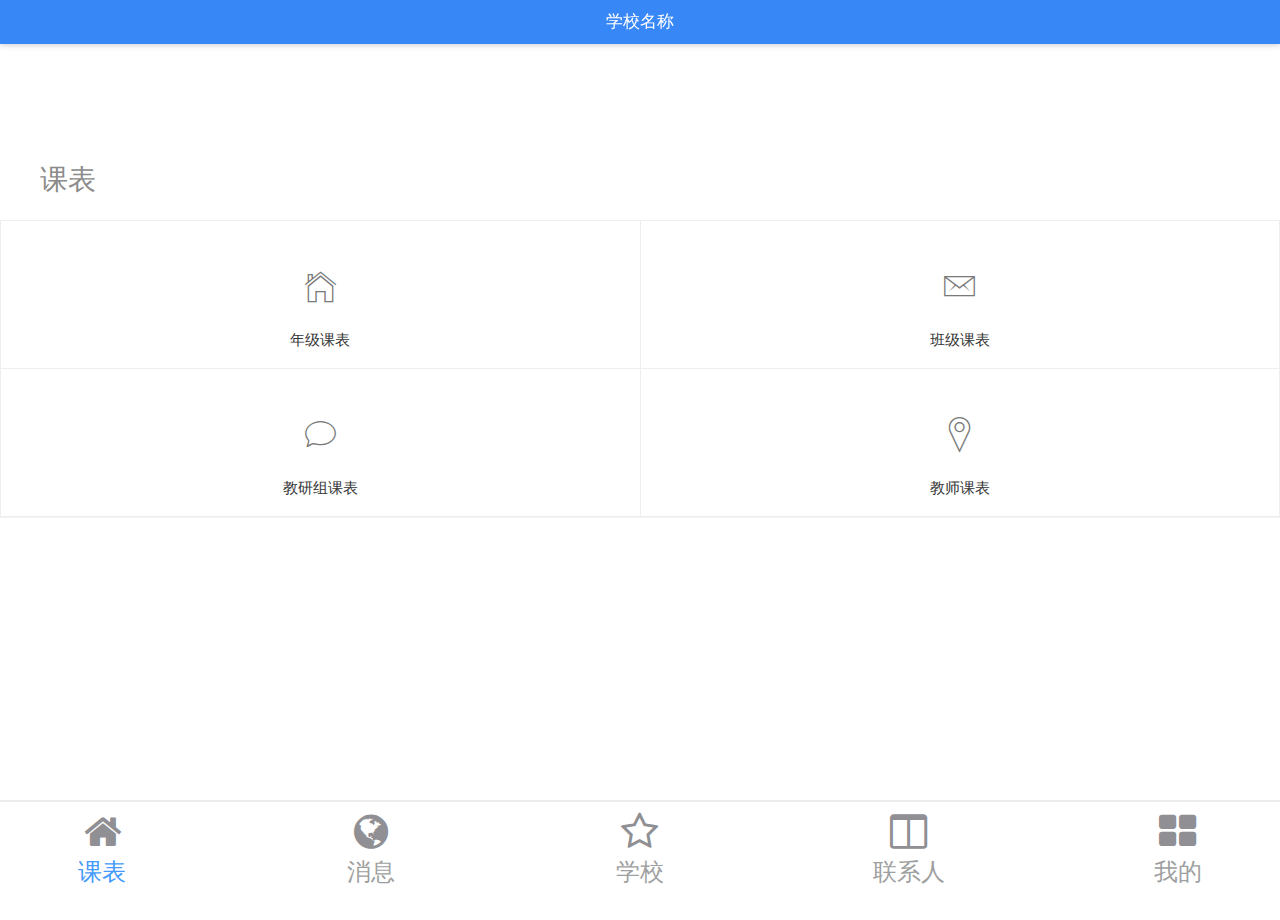
<file: index.html>
<!DOCTYPE html>
<html lang="en">
<head>
    <meta charset="UTF-8">
    <meta http-equiv="Content-Type" content="text/html; charset=utf-8"/>
    <meta content="width=device-width, initial-scale=1.0, maximum-scale=1.0, user-scalable=0" name="viewport"/>
    <meta content="telephone=no" name="format-detection"/>
    <title>课表</title>
    <link href="css/main.css" rel="stylesheet" type="text/css">
    <link href="css/style.css" rel="stylesheet" type="text/css">
    <link href="css/shake.css" rel="stylesheet" type="text/css">
    <link href="css/font-awesome.min.css" rel="stylesheet" type="text/css">
    <link href="css/animate.min.css" rel="stylesheet" type="text/css">
    <script type="text/javascript" src="js/jquery-1.8.3.min.js"></script>
    <script type="text/javascript" src="js/wo.js"></script>
    <link rel="stylesheet" href="mui.min.css">
    <link rel="stylesheet" href="css/custom.css">
    <script type="text/javascript" charset="utf-8">
      	mui.init();
    </script>
</head>
<body>


<div class="screen-full backgroundcolor-white">
    <header class="mui-bar mui-bar-nav">
        <h1 class="mui-title">学校名称</h1>
    </header>

    <div class="centertranslate">
        <div class="pictitle">
        </div>
    </div>
    <div class="centertranslate">
        <div class="pictitle">
        </div>
    </div>
    <!--上面是用于占位的-->

    <div class="center">
        <div class="pictitle">
            <a href="">课表</a>
        </div>
    </div>

    <div class="">
        <ul class="mui-table-view mui-grid-view mui-grid-9">
            <li class="mui-table-view-cell mui-media mui-col-xs-6 mui-col-sm-6"><a href="tableForYear.html">
                <span class="mui-icon mui-icon-home"></span>
                <div class="mui-media-body">年级课表</div>
            </a></li>
            <li class="mui-table-view-cell mui-media mui-col-xs-6 mui-col-sm-6"><a href="tableForYear.html">
                <span class="mui-icon mui-icon-email"></span>
                <div class="mui-media-body">班级课表</div>
            </a></li>
            <li class="mui-table-view-cell mui-media mui-col-xs-6 mui-col-sm-6"><a href="testcontacts.html">
                <span class="mui-icon mui-icon-chatbubble"></span>
                <div class="mui-media-body">教研组课表</div>
            </a></li>
            <li class="mui-table-view-cell mui-media mui-col-xs-6 mui-col-sm-6"><a href="tableForTeacher.html">
                <span class="mui-icon mui-icon-location"></span>
                <div class="mui-media-body">教师课表</div>
            </a></li>
        </ul>
    </div>
</div>


<div class="navside">
    <ul>
        <li class="margin_left     ">
            <a href="school.html" class="navside_hover">
                <p><i class="icon-home"></i></p>
                <span>课表</span>
            </a>
        </li>
        <li class="     ">
            <a href="message.html">
                <p><i class="icon-globe"></i></p>
                <span>消息</span>
            </a>
        </li>
        <li class="    ">
            <a href="school.html">
                <p><i class="icon-star-empty"></i></p>
                <span>学校</span>
            </a>
        </li>
        <li class="     ">
            <a href="testcontacts.html">
            <!--<a href="contacts.html">-->
                <p><i class="icon-columns"></i></p>
                <span>联系人</span>
            </a>
        </li>
        <li class="    ">
            <a href="mine.html">
                <p><i class="  icon-th-large"></i></p>
                <span>我的</span>
            </a>
        </li>
    </ul>
</div>


<script type="text/javascript" src="js/slide_wap.js"></script>
<script type="text/javascript" src="js/common.js"></script>
<script src="mui.min.js"></script>
</body>
</html>
</file>
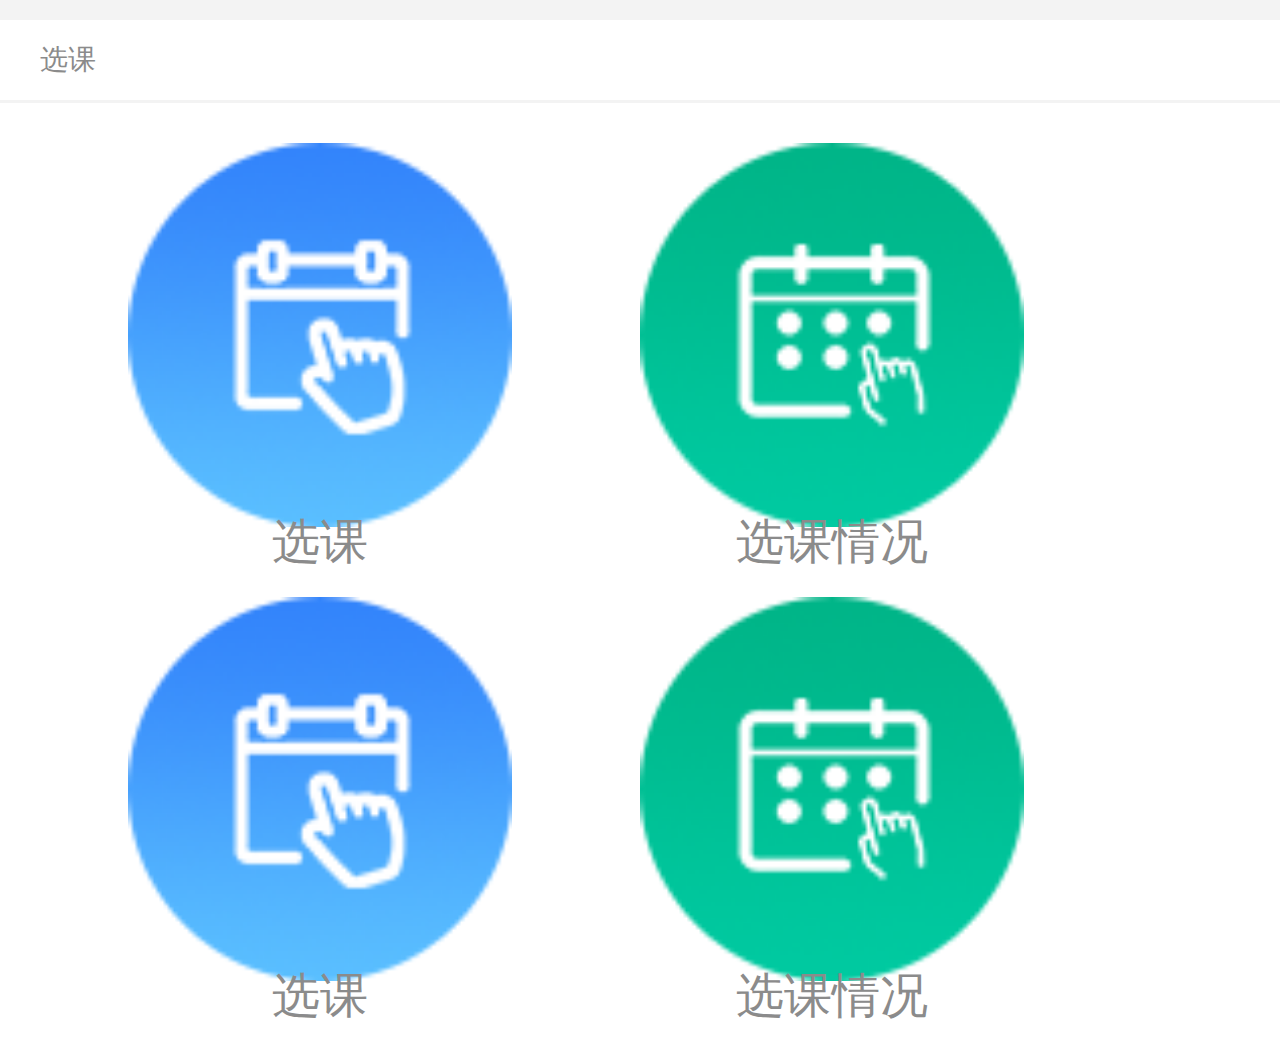
<file: classTable.html>
<!DOCTYPE html>
<html lang="en">
<head>
    <meta charset="UTF-8">
    <title>课表</title>

    <link href="css/main.css" rel="stylesheet" type="text/css">
    <link href="css/style.css" rel="stylesheet" type="text/css">
    <link href="css/shake.css" rel="stylesheet" type="text/css">
    <link href="css/font-awesome.min.css" rel="stylesheet" type="text/css">
    <link href="css/animate.min.css" rel="stylesheet" type="text/css">
    <script type="text/javascript" src="js/jquery-1.8.3.min.js"></script>
    <script type="text/javascript" src="js/wo.js"></script>
</head>
<body>

<!--<div class="container" id="container"></div>-->

<!--<script type="text/html" id="tpl_grid">-->
    <!--<div class="page">-->
        <!--<div class="page__hd">-->
            <!--<h1 class="page__title">Grid</h1>-->
            <!--<p class="page__desc">九宫格</p>-->
        <!--</div>-->
        <!--<div class="weui-grids">-->
            <!--<a href="javascript:;" class="weui-grid">-->
                <!--<div class="weui-grid__icon">-->
                    <!--<img src="./images/icon_tabbar.png" alt="">-->
                <!--</div>-->
                <!--<p class="weui-grid__label">Grid</p>-->
            <!--</a>-->
            <!--<a href="javascript:;" class="weui-grid">-->
                <!--<div class="weui-grid__icon">-->
                    <!--<img src="./images/icon_tabbar.png" alt="">-->
                <!--</div>-->
                <!--<p class="weui-grid__label">Grid</p>-->
            <!--</a>-->
            <!--<a href="javascript:;" class="weui-grid">-->
                <!--<div class="weui-grid__icon">-->
                    <!--<img src="./images/icon_tabbar.png" alt="">-->
                <!--</div>-->
                <!--<p class="weui-grid__label">Grid</p>-->
            <!--</a>-->
            <!--<a href="javascript:;" class="weui-grid">-->
                <!--<div class="weui-grid__icon">-->
                    <!--<img src="./images/icon_tabbar.png" alt="">-->
                <!--</div>-->
                <!--<p class="weui-grid__label">Grid</p>-->
            <!--</a>-->
            <!--<a href="javascript:;" class="weui-grid">-->
                <!--<div class="weui-grid__icon">-->
                    <!--<img src="./images/icon_tabbar.png" alt="">-->
                <!--</div>-->
                <!--<p class="weui-grid__label">Grid</p>-->
            <!--</a>-->
            <!--<a href="javascript:;" class="weui-grid">-->
                <!--<div class="weui-grid__icon">-->
                    <!--<img src="./images/icon_tabbar.png" alt="">-->
                <!--</div>-->
                <!--<p class="weui-grid__label">Grid</p>-->
            <!--</a>-->
            <!--<a href="javascript:;" class="weui-grid">-->
                <!--<div class="weui-grid__icon">-->
                    <!--<img src="./images/icon_tabbar.png" alt="">-->
                <!--</div>-->
                <!--<p class="weui-grid__label">Grid</p>-->
            <!--</a>-->
            <!--<a href="javascript:;" class="weui-grid">-->
                <!--<div class="weui-grid__icon">-->
                    <!--<img src="./images/icon_tabbar.png" alt="">-->
                <!--</div>-->
                <!--<p class="weui-grid__label">Grid</p>-->
            <!--</a>-->
            <!--<a href="javascript:;" class="weui-grid">-->
                <!--<div class="weui-grid__icon">-->
                    <!--<img src="./images/icon_tabbar.png" alt="">-->
                <!--</div>-->
                <!--<p class="weui-grid__label">Grid</p>-->
            <!--</a>-->
        <!--</div>-->
    <!--</div>-->
<!--</script>-->


<div class="center">
    <div class="pictitle">
        <a href="">选课</a>
    </div>
</div>

<div class="navgrid">
    <ul>
        <li>
            <a href="#">
                <p><img src="img/icon_xk.png" class="animated bounceIn"></p>
                <span>选课</span>
            </a>
        </li>
        <li>
            <a href="#">
                <p><img src="img/icon_xkqk.png" class="animated rotateIn"></p>
                <span>选课情况</span>
            </a>
        </li>
    </ul>
    <ul>
        <li>
            <a href="#">
                <p><img src="img/icon_xk.png" class="animated bounceIn"></p>
                <span>选课</span>
            </a>
        </li>
        <li>
            <a href="#">
                <p><img src="img/icon_xkqk.png" class="animated rotateIn"></p>
                <span>选课情况</span>
            </a>
        </li>
    </ul>
</div>


<script src="./zepto.min.js"></script>
<script type="text/javascript" src="https://res.wx.qq.com/open/js/jweixin-1.0.0.js"></script>
<script src="https://res.wx.qq.com/open/libs/weuijs/1.0.0/weui.min.js"></script>
<!--<script src="./example.js"></script>-->


<script type="text/javascript" src="js/slide_wap.js"></script>
<script type="text/javascript" src="js/common.js"></script>
</body>
</html>
</file>
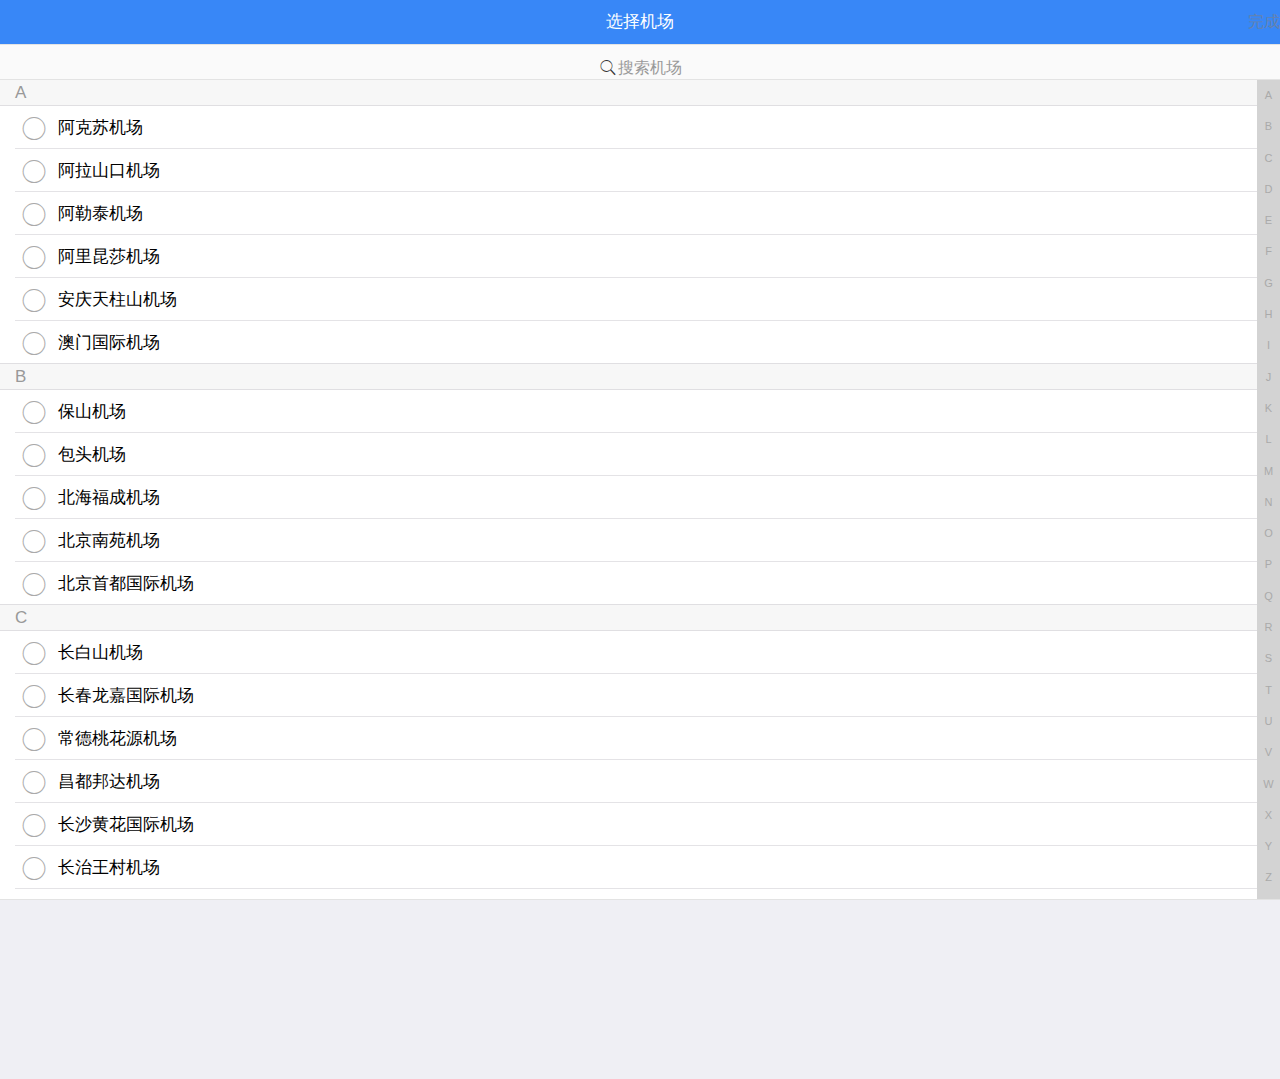
<file: contacts.html>
<!DOCTYPE html>
<html>

	<head>
		<meta charset="utf-8">
		<meta name="viewport" content="width=device-width,initial-scale=1,minimum-scale=1,maximum-scale=1,user-scalable=no" />
		<title></title>
		<link href="mui.min.css" rel="stylesheet" />
		<link href="./css/mui.indexedlist.css" rel="stylesheet" />
		<style>
			html,
			body {
				height: 100%;
				overflow: hidden;
			}
			.mui-bar {
				-webkit-box-shadow: none;
				box-shadow: none;
			}
			#done.mui-disabled{
				color: gray;
			}
		</style>
	</head>

	<body>
		<header class="mui-bar mui-bar-nav">
			<!--<a class="mui-action-back mui-icon mui-icon-left-nav mui-pull-left"></a>-->
			<h1 class="mui-title">选择机场</h1>
			<a id='done' class="mui-btn mui-btn-link mui-pull-right mui-btn-blue mui-disabled">完成</a>
		</header>
		<div class="mui-content">
			<div id='list' class="mui-indexed-list">
				<div class="mui-indexed-list-search mui-input-row mui-search">
					<input type="search" class="mui-input-clear mui-indexed-list-search-input" placeholder="搜索机场">
				</div>
				<div class="mui-indexed-list-bar">
					<a>A</a>
					<a>B</a>
					<a>C</a>
					<a>D</a>
					<a>E</a>
					<a>F</a>
					<a>G</a>
					<a>H</a>
					<a>I</a>
					<a>J</a>
					<a>K</a>
					<a>L</a>
					<a>M</a>
					<a>N</a>
					<a>O</a>
					<a>P</a>
					<a>Q</a>
					<a>R</a>
					<a>S</a>
					<a>T</a>
					<a>U</a>
					<a>V</a>
					<a>W</a>
					<a>X</a>
					<a>Y</a>
					<a>Z</a>
				</div>
				<div class="mui-indexed-list-alert"></div>
				<div class="mui-indexed-list-inner">
					<div class="mui-indexed-list-empty-alert">没有数据</div>
					<ul class="mui-table-view">
						<li data-group="A" class="mui-table-view-divider mui-indexed-list-group">A</li>
						<li data-value="AKU" data-tags="AKeSu" class="mui-table-view-cell mui-indexed-list-item mui-checkbox mui-left">
							<input type="checkbox" />阿克苏机场</li>
						<li data-value="BPL" data-tags="ALaShanKou" class="mui-table-view-cell mui-indexed-list-item mui-checkbox mui-left">
							<input type="checkbox" />阿拉山口机场</li>
						<li data-value="AAT" data-tags="ALeTai" class="mui-table-view-cell mui-indexed-list-item mui-checkbox mui-left">
							<input type="checkbox" />阿勒泰机场</li>
						<li data-value="NGQ" data-tags="ALiKunSha" class="mui-table-view-cell mui-indexed-list-item mui-checkbox mui-left">
							<input type="checkbox" />阿里昆莎机场</li>
						<li data-value="AQG" data-tags="AnQingTianZhuShan" class="mui-table-view-cell mui-indexed-list-item mui-checkbox mui-left">
							<input type="checkbox" />安庆天柱山机场</li>
						<li data-value="MFM" data-tags="AoMenGuoJi" class="mui-table-view-cell mui-indexed-list-item mui-checkbox mui-left">
							<input type="checkbox" />澳门国际机场</li>
						<li data-group="B" class="mui-table-view-divider mui-indexed-list-group">B</li>
						<li data-value="BSD" data-tags="BaoShan" class="mui-table-view-cell mui-indexed-list-item mui-checkbox mui-left">
							<input type="checkbox" />保山机场</li>
						<li data-value="BAV" data-tags="BaoTou" class="mui-table-view-cell mui-indexed-list-item mui-checkbox mui-left">
							<input type="checkbox" />包头机场</li>
						<li data-value="BHY" data-tags="BeiHaiFuCheng" class="mui-table-view-cell mui-indexed-list-item mui-checkbox mui-left">
							<input type="checkbox" />北海福成机场</li>
						<li data-value="NAY" data-tags="BeiJingNanYuan" class="mui-table-view-cell mui-indexed-list-item mui-checkbox mui-left">
							<input type="checkbox" />北京南苑机场</li>
						<li data-value="PEK" data-tags="BeiJingShouDuGuoJi" class="mui-table-view-cell mui-indexed-list-item mui-checkbox mui-left">
							<input type="checkbox" />北京首都国际机场</li>
						<li data-group="C" class="mui-table-view-divider mui-indexed-list-group">C</li>
						<li data-value="NBS" data-tags="ChangBaiShan" class="mui-table-view-cell mui-indexed-list-item mui-checkbox mui-left">
							<input type="checkbox" />长白山机场</li>
						<li data-value="CGQ" data-tags="ChangChunLongJiaGuoJi" class="mui-table-view-cell mui-indexed-list-item mui-checkbox mui-left">
							<input type="checkbox" />长春龙嘉国际机场</li>
						<li data-value="CGD" data-tags="ChangDeTaoHuaYuan" class="mui-table-view-cell mui-indexed-list-item mui-checkbox mui-left">
							<input type="checkbox" />常德桃花源机场</li>
						<li data-value="BPX" data-tags="ChangDuBangDa" class="mui-table-view-cell mui-indexed-list-item mui-checkbox mui-left">
							<input type="checkbox" />昌都邦达机场</li>
						<li data-value="CSX" data-tags="ChangShaHuangHuaGuoJi" class="mui-table-view-cell mui-indexed-list-item mui-checkbox mui-left">
							<input type="checkbox" />长沙黄花国际机场</li>
						<li data-value="CIH" data-tags="ChangZhiWangCun" class="mui-table-view-cell mui-indexed-list-item mui-checkbox mui-left">
							<input type="checkbox" />长治王村机场</li>
						<li data-value="CZX" data-tags="ChangZhouBenNiu" class="mui-table-view-cell mui-indexed-list-item mui-checkbox mui-left">
							<input type="checkbox" />常州奔牛机场</li>
						<li data-value="CTU" data-tags="ChengDuShuangLiuGuoJi" class="mui-table-view-cell mui-indexed-list-item mui-checkbox mui-left">
							<input type="checkbox" />成都双流国际机场</li>
						<li data-value="CIF" data-tags="ChiFeng" class="mui-table-view-cell mui-indexed-list-item mui-checkbox mui-left">
							<input type="checkbox" />赤峰机场</li>
						<li data-group="D" class="mui-table-view-divider mui-indexed-list-group">D</li>
						<li data-value="DLU" data-tags="DaLi" class="mui-table-view-cell mui-indexed-list-item mui-checkbox mui-left">
							<input type="checkbox" />大理机场</li>
						<li data-value="DLC" data-tags="DaLianZhouShuiZiGuoJi" class="mui-table-view-cell mui-indexed-list-item mui-checkbox mui-left">
							<input type="checkbox" />大连周水子国际机场</li>
						<li data-value="DQA" data-tags="DaQingSaErTu" class="mui-table-view-cell mui-indexed-list-item mui-checkbox mui-left">
							<input type="checkbox" />大庆萨尔图机场</li>
						<li data-value="DAT" data-tags="DaTongDongWangZhuang" class="mui-table-view-cell mui-indexed-list-item mui-checkbox mui-left">
							<input type="checkbox" />大同东王庄机场</li>
						<li data-value="DAX" data-tags="DaZhouHeShi" class="mui-table-view-cell mui-indexed-list-item mui-checkbox mui-left">
							<input type="checkbox" />达州河市机场</li>
						<li data-value="DDG" data-tags="DanDongLangTou" class="mui-table-view-cell mui-indexed-list-item mui-checkbox mui-left">
							<input type="checkbox" />丹东浪头机场</li>
						<li data-value="LUM" data-tags="DeHongMangShi" class="mui-table-view-cell mui-indexed-list-item mui-checkbox mui-left">
							<input type="checkbox" />德宏芒市机场</li>
						<li data-value="DIG" data-tags="DiQingXiangGeLiLa" class="mui-table-view-cell mui-indexed-list-item mui-checkbox mui-left">
							<input type="checkbox" />迪庆香格里拉机场</li>
						<li data-value="DOY" data-tags="DongYing" class="mui-table-view-cell mui-indexed-list-item mui-checkbox mui-left">
							<input type="checkbox" />东营机场</li>
						<li data-value="DNH" data-tags="DunHuang" class="mui-table-view-cell mui-indexed-list-item mui-checkbox mui-left">
							<input type="checkbox" />敦煌机场</li>
						<li data-group="E" class="mui-table-view-divider mui-indexed-list-group">E</li>
						<li data-value="DSN" data-tags="EErDuoSi" class="mui-table-view-cell mui-indexed-list-item mui-checkbox mui-left">
							<input type="checkbox" />鄂尔多斯机场</li>
						<li data-value="ENH" data-tags="EnShiXuJiaPing" class="mui-table-view-cell mui-indexed-list-item mui-checkbox mui-left">
							<input type="checkbox" />恩施许家坪机场</li>
						<li data-value="ERL" data-tags="ErLianHaoTeSaiWuSuGuoJi" class="mui-table-view-cell mui-indexed-list-item mui-checkbox mui-left">
							<input type="checkbox" />二连浩特赛乌苏国际机场</li>
						<li data-group="F" class="mui-table-view-divider mui-indexed-list-group">F</li>
						<li data-value="FUG" data-tags="FuYangXiGuan" class="mui-table-view-cell mui-indexed-list-item mui-checkbox mui-left">
							<input type="checkbox" />阜阳西关机场</li>
						<li data-value="FOC" data-tags="FuZhouChangLeGuoJi" class="mui-table-view-cell mui-indexed-list-item mui-checkbox mui-left">
							<input type="checkbox" />福州长乐国际机场</li>
						<li data-group="G" class="mui-table-view-divider mui-indexed-list-group">G</li>
						<li data-value="KOW" data-tags="GanZhouHuangJin" class="mui-table-view-cell mui-indexed-list-item mui-checkbox mui-left">
							<input type="checkbox" />赣州黄金机场</li>
						<li data-value="GOQ" data-tags="GeErMu" class="mui-table-view-cell mui-indexed-list-item mui-checkbox mui-left">
							<input type="checkbox" />格尔木机场</li>
						<li data-value="GYU" data-tags="GuYuanLiuPanShan" class="mui-table-view-cell mui-indexed-list-item mui-checkbox mui-left">
							<input type="checkbox" />固原六盘山机场</li>
						<li data-value="GYS" data-tags="GuangYuanPanLong" class="mui-table-view-cell mui-indexed-list-item mui-checkbox mui-left">
							<input type="checkbox" />广元盘龙机场</li>
						<li data-value="CAN" data-tags="GuangZhouBaiYunGuoJi" class="mui-table-view-cell mui-indexed-list-item mui-checkbox mui-left">
							<input type="checkbox" />广州白云国际机场</li>
						<li data-value="KWL" data-tags="GuiLinLiangJiangGuoJi" class="mui-table-view-cell mui-indexed-list-item mui-checkbox mui-left">
							<input type="checkbox" />桂林两江国际机场</li>
						<li data-value="KWE" data-tags="GuiYangLongDongBaoGuoJi" class="mui-table-view-cell mui-indexed-list-item mui-checkbox mui-left">
							<input type="checkbox" />贵阳龙洞堡国际机场</li>
						<li data-group="H" class="mui-table-view-divider mui-indexed-list-group">H</li>
						<li data-value="HRB" data-tags="HaErBinTaiPingGuoJi" class="mui-table-view-cell mui-indexed-list-item mui-checkbox mui-left">
							<input type="checkbox" />哈尔滨太平国际机场</li>
						<li data-value="HMI" data-tags="HaMi" class="mui-table-view-cell mui-indexed-list-item mui-checkbox mui-left">
							<input type="checkbox" />哈密机场</li>
						<li data-value="HAK" data-tags="HaiKouMeiLanGuoJi" class="mui-table-view-cell mui-indexed-list-item mui-checkbox mui-left">
							<input type="checkbox" />海口美兰国际机场</li>
						<li data-value="HLD" data-tags="HaiLaErDongShanGuoJi" class="mui-table-view-cell mui-indexed-list-item mui-checkbox mui-left">
							<input type="checkbox" />海拉尔东山国际机场</li>
						<li data-value="HDG" data-tags="HanDan" class="mui-table-view-cell mui-indexed-list-item mui-checkbox mui-left">
							<input type="checkbox" />邯郸机场</li>
						<li data-value="HZG" data-tags="HanZhong" class="mui-table-view-cell mui-indexed-list-item mui-checkbox mui-left">
							<input type="checkbox" />汉中机场</li>
						<li data-value="HGH" data-tags="HangZhouXiaoShanGuoJi" class="mui-table-view-cell mui-indexed-list-item mui-checkbox mui-left">
							<input type="checkbox" />杭州萧山国际机场</li>
						<li data-value="HFE" data-tags="HeFeiLuoGangGuoJi" class="mui-table-view-cell mui-indexed-list-item mui-checkbox mui-left">
							<input type="checkbox" />合肥骆岗国际机场</li>
						<li data-value="HTN" data-tags="HeTian" class="mui-table-view-cell mui-indexed-list-item mui-checkbox mui-left">
							<input type="checkbox" />和田机场</li>
						<li data-value="HEK" data-tags="HeiHe" class="mui-table-view-cell mui-indexed-list-item mui-checkbox mui-left">
							<input type="checkbox" />黑河机场</li>
						<li data-value="HET" data-tags="HuHeHaoTeBaiTaGuoJi" class="mui-table-view-cell mui-indexed-list-item mui-checkbox mui-left">
							<input type="checkbox" />呼和浩特白塔国际机场</li>
						<li data-value="HIA" data-tags="HuaiAnLianShui" class="mui-table-view-cell mui-indexed-list-item mui-checkbox mui-left">
							<input type="checkbox" />淮安涟水机场</li>
						<li data-value="TXN" data-tags="HuangShanTunXiGuoJi" class="mui-table-view-cell mui-indexed-list-item mui-checkbox mui-left">
							<input type="checkbox" />黄山屯溪国际机场</li>
						<li data-group="J" class="mui-table-view-divider mui-indexed-list-group">J</li>
						<li data-value="TNA" data-tags="JiNanYaoQiangGuoJi" class="mui-table-view-cell mui-indexed-list-item mui-checkbox mui-left">
							<input type="checkbox" />济南遥墙国际机场</li>
						<li data-value="JNG" data-tags="JiNingQuFu" class="mui-table-view-cell mui-indexed-list-item mui-checkbox mui-left">
							<input type="checkbox" />济宁曲阜机场</li>
						<li data-value="JXA" data-tags="JiXiXingKaiHu" class="mui-table-view-cell mui-indexed-list-item mui-checkbox mui-left">
							<input type="checkbox" />鸡西兴凯湖机场</li>
						<li data-value="JMU" data-tags="JiaMuSiDongJiao" class="mui-table-view-cell mui-indexed-list-item mui-checkbox mui-left">
							<input type="checkbox" />佳木斯东郊机场</li>
						<li data-value="JGN" data-tags="JiaYuGuan" class="mui-table-view-cell mui-indexed-list-item mui-checkbox mui-left">
							<input type="checkbox" />嘉峪关机场</li>
						<li data-value="JNZ" data-tags="JinZhouXiaoLingZi" class="mui-table-view-cell mui-indexed-list-item mui-checkbox mui-left">
							<input type="checkbox" />锦州小岭子机场</li>
						<li data-value="JDZ" data-tags="JingDeZhen" class="mui-table-view-cell mui-indexed-list-item mui-checkbox mui-left">
							<input type="checkbox" />景德镇机场</li>
						<li data-value="JGS" data-tags="JingGangShan" class="mui-table-view-cell mui-indexed-list-item mui-checkbox mui-left">
							<input type="checkbox" />井冈山机场</li>
						<li data-value="JIU" data-tags="JiuJiangLuShan" class="mui-table-view-cell mui-indexed-list-item mui-checkbox mui-left">
							<input type="checkbox" />九江庐山机场</li>
						<li data-value="JZH" data-tags="JiuZhaiHuangLong" class="mui-table-view-cell mui-indexed-list-item mui-checkbox mui-left">
							<input type="checkbox" />九寨黄龙机场</li>
						<li data-group="K" class="mui-table-view-divider mui-indexed-list-group">K</li>
						<li data-value="KHG" data-tags="KaShi" class="mui-table-view-cell mui-indexed-list-item mui-checkbox mui-left">
							<input type="checkbox" />喀什机场</li>
						<li data-value="KRY" data-tags="KeLaMaYi" class="mui-table-view-cell mui-indexed-list-item mui-checkbox mui-left">
							<input type="checkbox" />克拉玛依机场</li>
						<li data-value="KCA" data-tags="KuCheGuiZi" class="mui-table-view-cell mui-indexed-list-item mui-checkbox mui-left">
							<input type="checkbox" />库车龟兹机场</li>
						<li data-value="KRL" data-tags="KuErLe" class="mui-table-view-cell mui-indexed-list-item mui-checkbox mui-left">
							<input type="checkbox" />库尔勒机场</li>
						<li data-value="KMG" data-tags="KunMingWuJiaBaGuoJi" class="mui-table-view-cell mui-indexed-list-item mui-checkbox mui-left">
							<input type="checkbox" />昆明巫家坝国际机场</li>
						<li data-group="L" class="mui-table-view-divider mui-indexed-list-group">L</li>
						<li data-value="LXA" data-tags="LaSaGongGa" class="mui-table-view-cell mui-indexed-list-item mui-checkbox mui-left">
							<input type="checkbox" />拉萨贡嘎机场</li>
						<li data-value="LHW" data-tags="LanZhouZhongChuan" class="mui-table-view-cell mui-indexed-list-item mui-checkbox mui-left">
							<input type="checkbox" />兰州中川机场</li>
						<li data-value="LJG" data-tags="LiJiangSanYi" class="mui-table-view-cell mui-indexed-list-item mui-checkbox mui-left">
							<input type="checkbox" />丽江三义机场</li>
						<li data-value="HZH" data-tags="LiPing" class="mui-table-view-cell mui-indexed-list-item mui-checkbox mui-left">
							<input type="checkbox" />黎平机场</li>
						<li data-value="LYG" data-tags="LianYunGangBaiTaBu" class="mui-table-view-cell mui-indexed-list-item mui-checkbox mui-left">
							<input type="checkbox" />连云港白塔埠机场</li>
						<li data-value="LNJ" data-tags="LinCang" class="mui-table-view-cell mui-indexed-list-item mui-checkbox mui-left">
							<input type="checkbox" />临沧机场</li>
						<li data-value="LYI" data-tags="LinYi" class="mui-table-view-cell mui-indexed-list-item mui-checkbox mui-left">
							<input type="checkbox" />临沂机场</li>
						<li data-value="LZY" data-tags="LinZhiMiLin" class="mui-table-view-cell mui-indexed-list-item mui-checkbox mui-left">
							<input type="checkbox" />林芝米林机场</li>
						<li data-value="LZH" data-tags="LiuZhouBaiLian" class="mui-table-view-cell mui-indexed-list-item mui-checkbox mui-left">
							<input type="checkbox" />柳州白莲机场</li>
						<li data-value="LCX" data-tags="LongYanGuanZhiShan" class="mui-table-view-cell mui-indexed-list-item mui-checkbox mui-left">
							<input type="checkbox" />龙岩冠豸山机场</li>
						<li data-value="LZO" data-tags="LuZhouLanTian" class="mui-table-view-cell mui-indexed-list-item mui-checkbox mui-left">
							<input type="checkbox" />泸州蓝田机场</li>
						<li data-value="LYA" data-tags="LuoYangBeiJiao" class="mui-table-view-cell mui-indexed-list-item mui-checkbox mui-left">
							<input type="checkbox" />洛阳北郊机场</li>
						<li data-group="M" class="mui-table-view-divider mui-indexed-list-group">M</li>
						<li data-value="NZH" data-tags="ManZhouLiXiJiao" class="mui-table-view-cell mui-indexed-list-item mui-checkbox mui-left">
							<input type="checkbox" />满洲里西郊机场</li>
						<li data-value="MIG" data-tags="MianYangNanJiao" class="mui-table-view-cell mui-indexed-list-item mui-checkbox mui-left">
							<input type="checkbox" />绵阳南郊机场</li>
						<li data-value="OHE" data-tags="MoHeGuLian" class="mui-table-view-cell mui-indexed-list-item mui-checkbox mui-left">
							<input type="checkbox" />漠河古莲机场</li>
						<li data-value="MDG" data-tags="MuDanJiangHaiLang" class="mui-table-view-cell mui-indexed-list-item mui-checkbox mui-left">
							<input type="checkbox" />牡丹江海浪机场</li>
						<li data-group="N" class="mui-table-view-divider mui-indexed-list-group">N</li>
						<li data-value="KHN" data-tags="NanChangChangBeiGuoJi" class="mui-table-view-cell mui-indexed-list-item mui-checkbox mui-left">
							<input type="checkbox" />南昌昌北国际机场</li>
						<li data-value="NAO" data-tags="NanChongGaoPing" class="mui-table-view-cell mui-indexed-list-item mui-checkbox mui-left">
							<input type="checkbox" />南充高坪机场</li>
						<li data-value="NKG" data-tags="NanJingLuKouGuoJi" class="mui-table-view-cell mui-indexed-list-item mui-checkbox mui-left">
							<input type="checkbox" />南京禄口国际机场</li>
						<li data-value="NNG" data-tags="NanNingWuXu" class="mui-table-view-cell mui-indexed-list-item mui-checkbox mui-left">
							<input type="checkbox" />南宁吴圩机场</li>
						<li data-value="NTG" data-tags="NanTongXingDong" class="mui-table-view-cell mui-indexed-list-item mui-checkbox mui-left">
							<input type="checkbox" />南通兴东机场</li>
						<li data-value="NNY" data-tags="NanYangJiangYing" class="mui-table-view-cell mui-indexed-list-item mui-checkbox mui-left">
							<input type="checkbox" />南阳姜营机场</li>
						<li data-value="NGB" data-tags="NingBoLiSheGuoJi" class="mui-table-view-cell mui-indexed-list-item mui-checkbox mui-left">
							<input type="checkbox" />宁波栎社国际机场</li>
						<li data-group="P" class="mui-table-view-divider mui-indexed-list-group">P</li>
						<li data-value="SYM" data-tags="PuErSiMao" class="mui-table-view-cell mui-indexed-list-item mui-checkbox mui-left">
							<input type="checkbox" />普洱思茅机场</li>
						<li data-group="Q" class="mui-table-view-divider mui-indexed-list-group">Q</li>
						<li data-value="NDG" data-tags="QiQiHaErSanJiaZi" class="mui-table-view-cell mui-indexed-list-item mui-checkbox mui-left">
							<input type="checkbox" />齐齐哈尔三家子机场</li>
						<li data-value="SHP" data-tags="QinHuangDaoShanHaiGuan" class="mui-table-view-cell mui-indexed-list-item mui-checkbox mui-left">
							<input type="checkbox" />秦皇岛山海关机场</li>
						<li data-value="TAO" data-tags="QingDaoLiuTingGuoJi" class="mui-table-view-cell mui-indexed-list-item mui-checkbox mui-left">
							<input type="checkbox" />青岛流亭国际机场</li>
						<li data-value="JUZ" data-tags="QuZhou" class="mui-table-view-cell mui-indexed-list-item mui-checkbox mui-left">
							<input type="checkbox" />衢州机场</li>
						<li data-value="JJN" data-tags="QuanZhouJinJiang" class="mui-table-view-cell mui-indexed-list-item mui-checkbox mui-left">
							<input type="checkbox" />泉州晋江机场</li>
						<li data-group="R" class="mui-table-view-divider mui-indexed-list-group">R</li>
						<li data-value="RKZ" data-tags="RiKaZeHePing" class="mui-table-view-cell mui-indexed-list-item mui-checkbox mui-left">
							<input type="checkbox" />日喀则和平机场</li>
						<li data-group="S" class="mui-table-view-divider mui-indexed-list-group">S</li>
						<li data-value="SYX" data-tags="SanYaFengHuangGuoJi" class="mui-table-view-cell mui-indexed-list-item mui-checkbox mui-left">
							<input type="checkbox" />三亚凤凰国际机场</li>
						<li data-value="SWA" data-tags="ShanTouWaiSha" class="mui-table-view-cell mui-indexed-list-item mui-checkbox mui-left">
							<input type="checkbox" />汕头外砂机场</li>
						<li data-value="SHA" data-tags="ShangHaiHongQiaoGuoJi" class="mui-table-view-cell mui-indexed-list-item mui-checkbox mui-left">
							<input type="checkbox" />上海虹桥国际机场</li>
						<li data-value="PVG" data-tags="ShangHaiPuDongGuoJi" class="mui-table-view-cell mui-indexed-list-item mui-checkbox mui-left">
							<input type="checkbox" />上海浦东国际机场</li>
						<li data-value="SZX" data-tags="ShenChouBaoAnGuoJi" class="mui-table-view-cell mui-indexed-list-item mui-checkbox mui-left">
							<input type="checkbox" />深圳宝安国际机场</li>
						<li data-value="SHE" data-tags="ShenYangTaoXianGuoJi" class="mui-table-view-cell mui-indexed-list-item mui-checkbox mui-left">
							<input type="checkbox" />沈阳桃仙国际机场</li>
						<li data-value="SJW" data-tags="ShiJiaZhuangZhengDingGuoJi" class="mui-table-view-cell mui-indexed-list-item mui-checkbox mui-left">
							<input type="checkbox" />石家庄正定国际机场</li>
						<li data-value="WUX" data-tags="SuNanShuoFangGuoJi" class="mui-table-view-cell mui-indexed-list-item mui-checkbox mui-left">
							<input type="checkbox" />苏南硕放国际机场</li>
						<li data-group="T" class="mui-table-view-divider mui-indexed-list-group">T</li>
						<li data-value="TCG" data-tags="TaCheng" class="mui-table-view-cell mui-indexed-list-item mui-checkbox mui-left">
							<input type="checkbox" />塔城机场</li>
						<li data-value="TYN" data-tags="TaiYuanWuSuGuoJi" class="mui-table-view-cell mui-indexed-list-item mui-checkbox mui-left">
							<input type="checkbox" />太原武宿国际机场</li>
						<li data-value="HYN" data-tags="TaiZhouLuQiao-HuangYanJiChang" class="mui-table-view-cell mui-indexed-list-item mui-checkbox mui-left">
							<input type="checkbox" />台州路桥机场 (黄岩机场)</li>
						<li data-value="TVS" data-tags="TangShanSanNvHe" class="mui-table-view-cell mui-indexed-list-item mui-checkbox mui-left">
							<input type="checkbox" />唐山三女河机场</li>
						<li data-value="TCZ" data-tags="TengChongTuoFeng" class="mui-table-view-cell mui-indexed-list-item mui-checkbox mui-left">
							<input type="checkbox" />腾冲驼峰机场</li>
						<li data-value="TSN" data-tags="TianJinBinHaiGuoJi" class="mui-table-view-cell mui-indexed-list-item mui-checkbox mui-left">
							<input type="checkbox" />天津滨海国际机场</li>
						<li data-value="TGO" data-tags="TongLiao" class="mui-table-view-cell mui-indexed-list-item mui-checkbox mui-left">
							<input type="checkbox" />通辽机场</li>
						<li data-value="TEN" data-tags="TongRenFengHuang" class="mui-table-view-cell mui-indexed-list-item mui-checkbox mui-left">
							<input type="checkbox" />铜仁凤凰机场</li>
						<li data-group="W" class="mui-table-view-divider mui-indexed-list-group">W</li>
						<li data-value="WXN" data-tags="WanZhouWuQiao" class="mui-table-view-cell mui-indexed-list-item mui-checkbox mui-left">
							<input type="checkbox" />万州五桥机场</li>
						<li data-value="WEF" data-tags="WeiFang" class="mui-table-view-cell mui-indexed-list-item mui-checkbox mui-left">
							<input type="checkbox" />潍坊机场</li>
						<li data-value="WEH" data-tags="WeiHaiDaShuiBo" class="mui-table-view-cell mui-indexed-list-item mui-checkbox mui-left">
							<input type="checkbox" />威海大水泊机场</li>
						<li data-value="WNH" data-tags="WenShanPuZheHei" class="mui-table-view-cell mui-indexed-list-item mui-checkbox mui-left">
							<input type="checkbox" />文山普者黑机场</li>
						<li data-value="WNZ" data-tags="WenZhouYongQiangGuoJi" class="mui-table-view-cell mui-indexed-list-item mui-checkbox mui-left">
							<input type="checkbox" />温州永强国际机场</li>
						<li data-value="WUA" data-tags="WuHai" class="mui-table-view-cell mui-indexed-list-item mui-checkbox mui-left">
							<input type="checkbox" />乌海机场</li>
						<li data-value="WUH" data-tags="WuHanTianHeGuoJi" class="mui-table-view-cell mui-indexed-list-item mui-checkbox mui-left">
							<input type="checkbox" />武汉天河国际机场</li>
						<li data-value="HLH" data-tags="WuLanHaoTe" class="mui-table-view-cell mui-indexed-list-item mui-checkbox mui-left">
							<input type="checkbox" />乌兰浩特机场</li>
						<li data-value="URC" data-tags="WuLuMuQiDiWoBaoGuoJi" class="mui-table-view-cell mui-indexed-list-item mui-checkbox mui-left">
							<input type="checkbox" />乌鲁木齐地窝堡国际机场</li>
						<li data-value="WUS" data-tags="WuYiShan" class="mui-table-view-cell mui-indexed-list-item mui-checkbox mui-left">
							<input type="checkbox" />武夷山机场</li>
						<li data-value="WUZ" data-tags="WuZhouChangZhouDao" class="mui-table-view-cell mui-indexed-list-item mui-checkbox mui-left">
							<input type="checkbox" />梧州长洲岛机场</li>
						<li data-group="X" class="mui-table-view-divider mui-indexed-list-group">X</li>
						<li data-value="XIY" data-tags="XiAnXianYangGuoJi" class="mui-table-view-cell mui-indexed-list-item mui-checkbox mui-left">
							<input type="checkbox" />西安咸阳国际机场</li>
						<li data-value="XIC" data-tags="XiChangQingShan" class="mui-table-view-cell mui-indexed-list-item mui-checkbox mui-left">
							<input type="checkbox" />西昌青山机场</li>
						<li data-value="XIL" data-tags="XiLinHaoTe" class="mui-table-view-cell mui-indexed-list-item mui-checkbox mui-left">
							<input type="checkbox" />锡林浩特机场</li>
						<li data-value="XNN" data-tags="XiNingCaoJiaBao" class="mui-table-view-cell mui-indexed-list-item mui-checkbox mui-left">
							<input type="checkbox" />西宁曹家堡机场</li>
						<li data-value="JHG" data-tags="XiShuangBanNaGaSa" class="mui-table-view-cell mui-indexed-list-item mui-checkbox mui-left">
							<input type="checkbox" />西双版纳嘎洒机场</li>
						<li data-value="XMN" data-tags="XiaMenGaoQiGuoJi" class="mui-table-view-cell mui-indexed-list-item mui-checkbox mui-left">
							<input type="checkbox" />厦门高崎国际机场</li>
						<li data-value="HKG" data-tags="XiangGangGuoJi" class="mui-table-view-cell mui-indexed-list-item mui-checkbox mui-left">
							<input type="checkbox" />香港国际机场</li>
						<li data-value="XFN" data-tags="XiangYangLiuJi" class="mui-table-view-cell mui-indexed-list-item mui-checkbox mui-left">
							<input type="checkbox" />襄阳刘集机场</li>
						<li data-value="ACX" data-tags="XingYi" class="mui-table-view-cell mui-indexed-list-item mui-checkbox mui-left">
							<input type="checkbox" />兴义机场</li>
						<li data-value="XUZ" data-tags="XuZhouGuanYin" class="mui-table-view-cell mui-indexed-list-item mui-checkbox mui-left">
							<input type="checkbox" />徐州观音机场</li>
						<li data-group="Y" class="mui-table-view-divider mui-indexed-list-group">Y</li>
						<li data-value="ENY" data-tags="YanAnErShiLiBao" class="mui-table-view-cell mui-indexed-list-item mui-checkbox mui-left">
							<input type="checkbox" />延安二十里堡机场</li>
						<li data-value="YNZ" data-tags="YanCheng" class="mui-table-view-cell mui-indexed-list-item mui-checkbox mui-left">
							<input type="checkbox" />盐城机场</li>
						<li data-value="YNJ" data-tags="YanJiChaoYangChuan" class="mui-table-view-cell mui-indexed-list-item mui-checkbox mui-left">
							<input type="checkbox" />延吉朝阳川机场</li>
						<li data-value="YNT" data-tags="YanTaiLaiShanGuoJi" class="mui-table-view-cell mui-indexed-list-item mui-checkbox mui-left">
							<input type="checkbox" />烟台莱山国际机场</li>
						<li data-value="YBP" data-tags="YiBinCaiBa" class="mui-table-view-cell mui-indexed-list-item mui-checkbox mui-left">
							<input type="checkbox" />宜宾菜坝机场</li>
						<li data-value="YIH" data-tags="YiChangSanXia" class="mui-table-view-cell mui-indexed-list-item mui-checkbox mui-left">
							<input type="checkbox" />宜昌三峡机场</li>
						<li data-value="LDS" data-tags="YiChunLinDu" class="mui-table-view-cell mui-indexed-list-item mui-checkbox mui-left">
							<input type="checkbox" />伊春林都机场</li>
						<li data-value="YIN" data-tags="YiNing" class="mui-table-view-cell mui-indexed-list-item mui-checkbox mui-left">
							<input type="checkbox" />伊宁机场</li>
						<li data-value="YIW" data-tags="YiWu" class="mui-table-view-cell mui-indexed-list-item mui-checkbox mui-left">
							<input type="checkbox" />义乌机场</li>
						<li data-value="INC" data-tags="YinChuanHeDong" class="mui-table-view-cell mui-indexed-list-item mui-checkbox mui-left">
							<input type="checkbox" />银川河东机场</li>
						<li data-value="LLF" data-tags="YongZhouLingLing" class="mui-table-view-cell mui-indexed-list-item mui-checkbox mui-left">
							<input type="checkbox" />永州零陵机场</li>
						<li data-value="UYN" data-tags="YuLinYuYang" class="mui-table-view-cell mui-indexed-list-item mui-checkbox mui-left">
							<input type="checkbox" />榆林榆阳机场</li>
						<li data-value="YUS" data-tags="YuShuBaTang" class="mui-table-view-cell mui-indexed-list-item mui-checkbox mui-left">
							<input type="checkbox" />玉树巴塘机场</li>
						<li data-value="YCU" data-tags="YunChengZhangXiao" class="mui-table-view-cell mui-indexed-list-item mui-checkbox mui-left">
							<input type="checkbox" />运城张孝机场</li>
						<li data-group="Z" class="mui-table-view-divider mui-indexed-list-group">Z</li>
						<li data-value="ZHA" data-tags="ZhanJiang" class="mui-table-view-cell mui-indexed-list-item mui-checkbox mui-left">
							<input type="checkbox" />湛江机场</li>
						<li data-value="ZAT" data-tags="ZhaoTong" class="mui-table-view-cell mui-indexed-list-item mui-checkbox mui-left">
							<input type="checkbox" />昭通机场</li>
						<li data-value="CGO" data-tags="ZhengZhouXinZhengGuoJi" class="mui-table-view-cell mui-indexed-list-item mui-checkbox mui-left">
							<input type="checkbox" />郑州新郑国际机场</li>
						<li data-value="HJJ" data-tags="ZhiJiang" class="mui-table-view-cell mui-indexed-list-item mui-checkbox mui-left">
							<input type="checkbox" />芷江机场</li>
						<li data-value="CKG" data-tags="ZhongQingJiangBeiGuoJi" class="mui-table-view-cell mui-indexed-list-item mui-checkbox mui-left">
							<input type="checkbox" />重庆江北国际机场</li>
						<li data-value="ZHY" data-tags="ZhongWeiXiangShan" class="mui-table-view-cell mui-indexed-list-item mui-checkbox mui-left">
							<input type="checkbox" />中卫香山机场</li>
						<li data-value="HSN" data-tags="ZhouShanZhuJiaJian" class="mui-table-view-cell mui-indexed-list-item mui-checkbox mui-left">
							<input type="checkbox" />舟山朱家尖机场</li>
						<li data-value="ZUH" data-tags="ZhuHaiSanZao" class="mui-table-view-cell mui-indexed-list-item mui-checkbox mui-left">
							<input type="checkbox" />珠海三灶机场</li>
					</ul>
				</div>

			</div>
		</div>
		<div class="navside">
			<ul>
				<li class="margin_left    ">
					<a href="index.html" >
						<p><i class="icon-home"></i></p>
						<span>课表</span>
					</a>
				</li>
				<li class="   ">
					<a href="message.html" >
						<p><i class="icon-globe" ></i></p>
						<span>消息</span>
					</a>
				</li>
				<li class="   ">
					<a href="school.html">
						<p><i class="icon-star-empty"></i></p>
						<span>学校</span>
					</a>
				</li>
				<li class="   ">
					<a href="contacts.html" class="navside_hover">
						<p><i class="icon-columns"></i></p>
						<span>联系人</span>
					</a>
				</li>
				<li class="   ">
					<a href="mine.html">
						<p><i class="  icon-th-large"></i></p>
						<span>我的</span>
					</a>
				</li>
			</ul>
		</div>

		<script src="mui.min.js"></script>
		<script src="./js/mui.indexedlist.js"></script>
		<script type="text/javascript" charset="utf-8">
			mui.init();
			mui.ready(function() {
				var header = document.querySelector('header.mui-bar');
				var list = document.getElementById('list');
				var done = document.getElementById('done');
				//calc hieght
				list.style.height = (document.body.offsetHeight - header.offsetHeight) + 'px';
				//create
				window.indexedList = new mui.IndexedList(list);
				//done event
				done.addEventListener('tap', function() {
					var checkboxArray = [].slice.call(list.querySelectorAll('input[type="checkbox"]'));
					var checkedValues = [];
					checkboxArray.forEach(function(box) {
						if (box.checked) {
							checkedValues.push(box.parentNode.innerText);
						}
					});
					if (checkedValues.length > 0) {
						mui.alert('你选择了: ' + checkedValues);
					} else {
						mui.alert('你没选择任何机场');
					}
				}, false);
				mui('.mui-indexed-list-inner').on('change', 'input', function() {
					var count = list.querySelectorAll('input[type="checkbox"]:checked').length;
					var value = count ? "完成(" + count + ")" : "完成";
					done.innerHTML = value;
					if (count) {
						if (done.classList.contains("mui-disabled")) {
							done.classList.remove("mui-disabled");
						}
					} else {
						if (!done.classList.contains("mui-disabled")) {
							done.classList.add("mui-disabled");
						}
					}
				});
			});
		</script>
	</body>

</html>
</file>
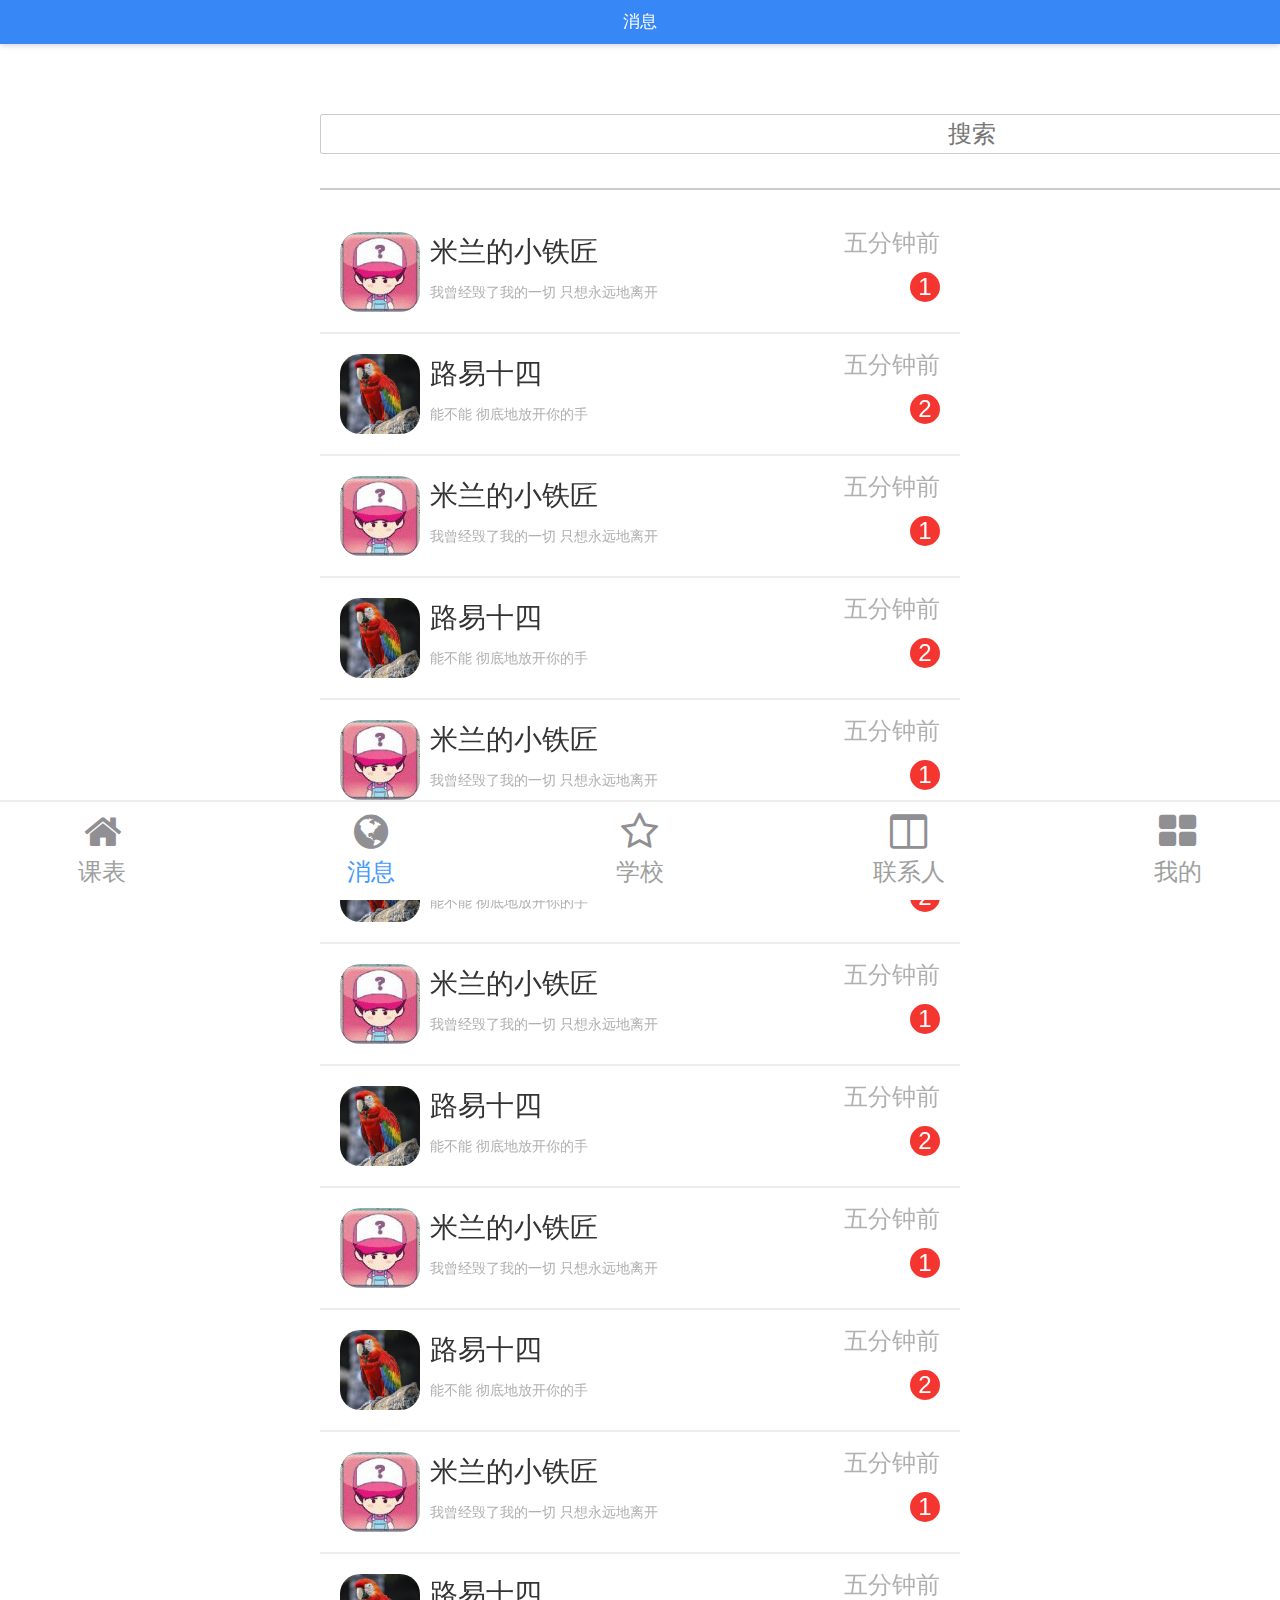
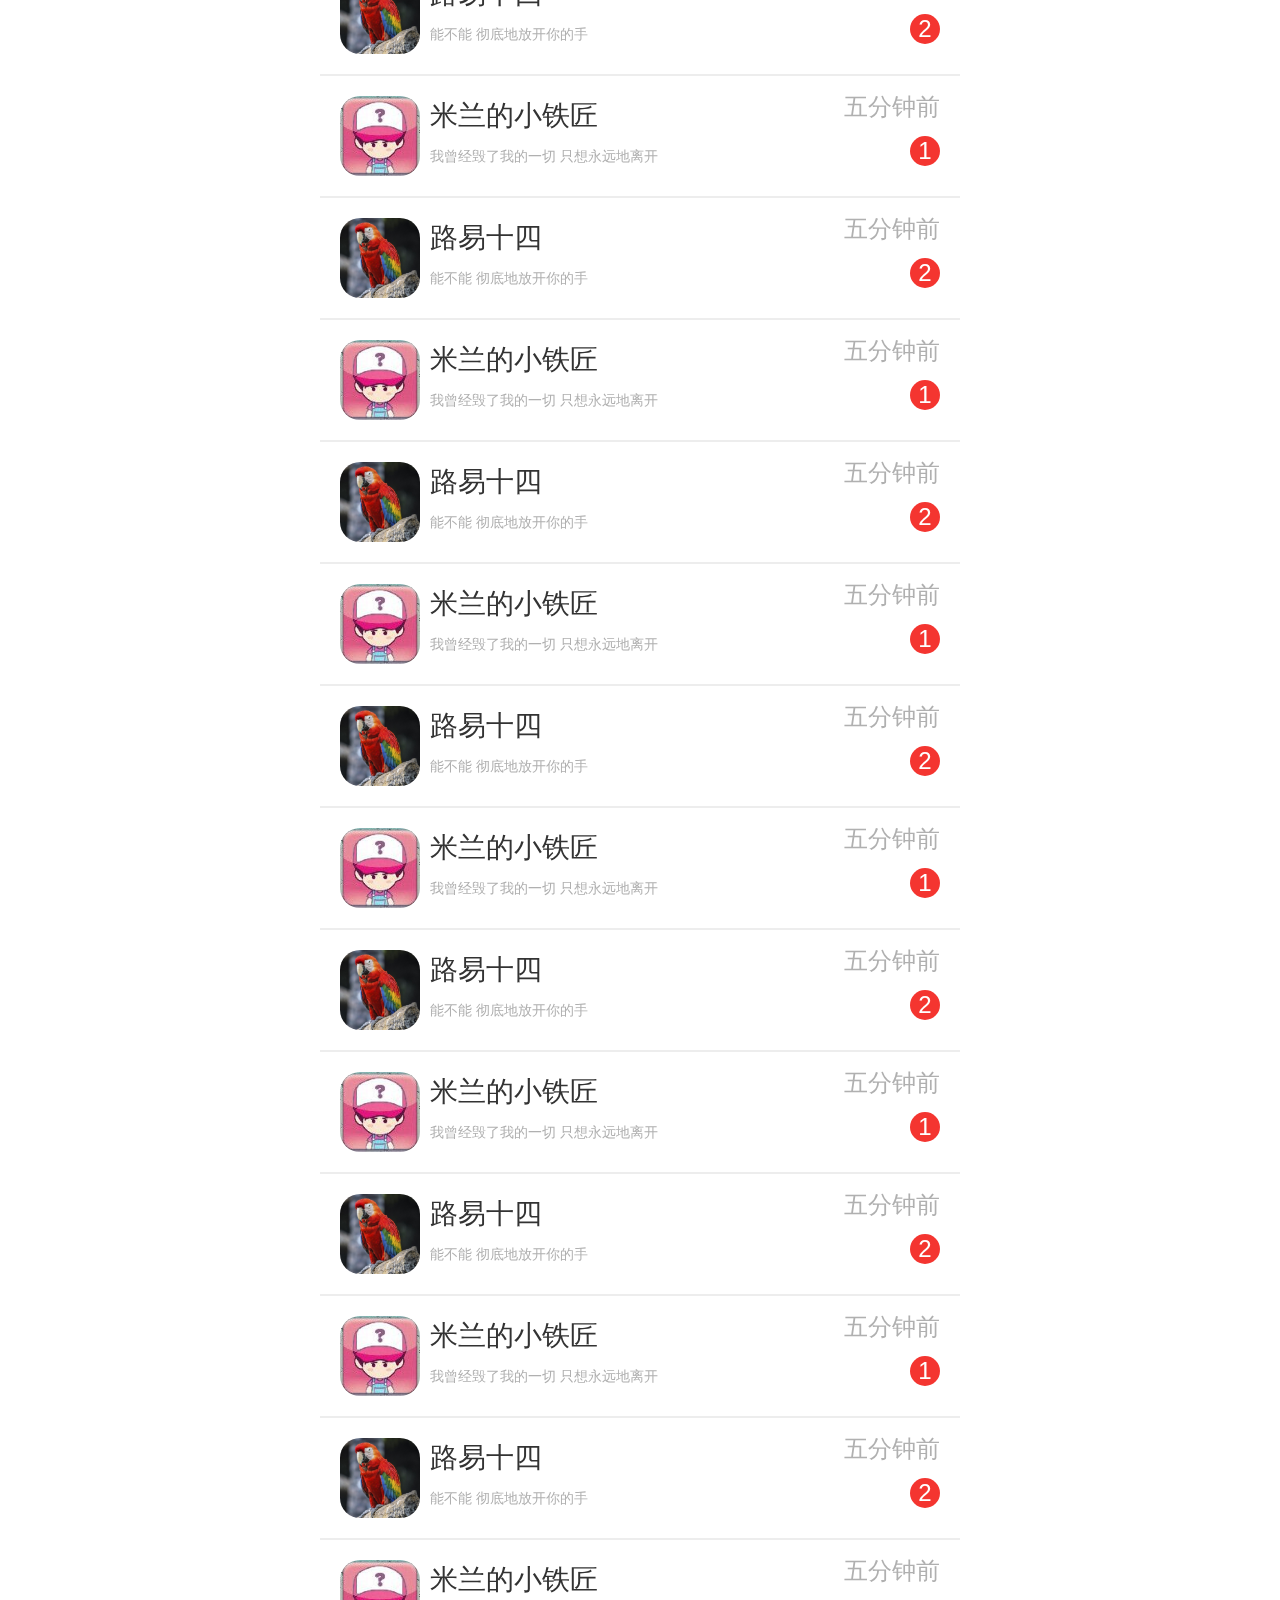
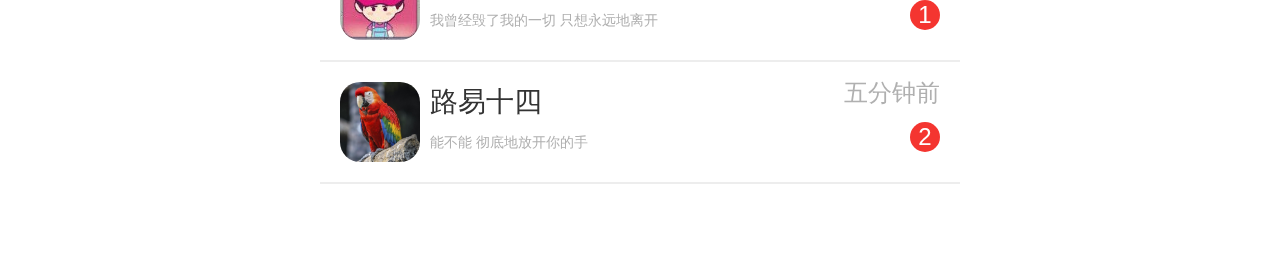
<file: message.html>
<!DOCTYPE html>
<html lang="en">
<head>
    <meta charset="UTF-8">
    <meta http-equiv="Content-Type" content="text/html; charset=utf-8" />
    <meta content="width=device-width, initial-scale=1.0, maximum-scale=1.0, user-scalable=0" name="viewport" />
    <meta content="telephone=no" name="format-detection" />
    <title>消息</title>
    <link href="css/main.css" rel="stylesheet" type="text/css">
    <link href="css/style.css" rel="stylesheet" type="text/css">
    <link href="css/shake.css" rel="stylesheet" type="text/css">
    <link href="css/font-awesome.min.css" rel="stylesheet" type="text/css">
    <link href="css/animate.min.css" rel="stylesheet" type="text/css">
    <link href="css/idangerous.swiper.css" rel="stylesheet" type="text/css">
    <script type="text/javascript" src="js/jquery-1.8.3.min.js"></script>
    <script type="text/javascript" src="js/wo.js"></script>

    <link rel="stylesheet" href="mui.min.css">
</head>
<body style="background-color: #fff !important;">
<div class="warpe">
    <!--<div class="yhead">-->
        <!--&lt;!&ndash;<a href="#" class="return"><i class="icon-chevron-left"></i> 返回</a>&ndash;&gt;-->
        <!--消息-->
        <!--<a href="community_sign.html" class="search"><i class="icon-edit"></i> </a>-->
    <!--</div>-->
    <header class="mui-bar mui-bar-nav">
        <!--<a class="mui-action-back mui-icon mui-icon-left-nav mui-pull-left"></a>-->
        <h1 class="mui-title">消息</h1>
    </header>
    <div class="head head2">
        <!--<a href="#" class="return" style="color: #5f5e5e;"><i class="icon-chevron-left"></i></a>-->
        <a href="#" class="search" style="color: #5f5e5e;"><i class=""></i> </a>
        <input type="text" placeholder="搜索" class="     bounceIn zz_search">
    </div>
    <div class="swiper-container">
        <div class="swiper-wrapper">
            <div class="swiper-slide">
                <div class="content-slide">
                    <div class="mess">
                        <ul>
                            <li class="          ">
                                <a href="message2.html">
                                    <img src="img/icon.png">
                                    <div class="messdiv">
                                        <div class="mess_t"><span>米兰的小铁匠</span><font class="color_g puff_right">五分钟前</font></div>
                                        <div class="mess_b">
                                            <p class="color_g">我曾经毁了我的一切 只想永远地离开<span>1</span></p>
                                        </div>
                                    </div>
                                </a>
                            </li>
                            <li class="      ">
                                <a href="message2.html">
                                    <img src="img/icon1.png">
                                    <div class="messdiv">
                                        <div class="mess_t"><span>路易十四</span><font class="color_g puff_right">五分钟前</font></div>
                                        <div class="mess_b">
                                            <p class="color_g">能不能 彻底地放开你的手<span>2</span></p>
                                        </div>
                                    </div>
                                </a>
                            </li>
                            <li class="          ">
                                <a href="message2.html">
                                    <img src="img/icon.png">
                                    <div class="messdiv">
                                        <div class="mess_t"><span>米兰的小铁匠</span><font class="color_g puff_right">五分钟前</font></div>
                                        <div class="mess_b">
                                            <p class="color_g">我曾经毁了我的一切 只想永远地离开<span>1</span></p>
                                        </div>
                                    </div>
                                </a>
                            </li>
                            <li class="      ">
                                <a href="message2.html">
                                    <img src="img/icon1.png">
                                    <div class="messdiv">
                                        <div class="mess_t"><span>路易十四</span><font class="color_g puff_right">五分钟前</font></div>
                                        <div class="mess_b">
                                            <p class="color_g">能不能 彻底地放开你的手<span>2</span></p>
                                        </div>
                                    </div>
                                </a>
                            </li>
                            <li class="          ">
                                <a href="message2.html">
                                    <img src="img/icon.png">
                                    <div class="messdiv">
                                        <div class="mess_t"><span>米兰的小铁匠</span><font class="color_g puff_right">五分钟前</font></div>
                                        <div class="mess_b">
                                            <p class="color_g">我曾经毁了我的一切 只想永远地离开<span>1</span></p>
                                        </div>
                                    </div>
                                </a>
                            </li>
                            <li class="      ">
                                <a href="message2.html">
                                    <img src="img/icon1.png">
                                    <div class="messdiv">
                                        <div class="mess_t"><span>路易十四</span><font class="color_g puff_right">五分钟前</font></div>
                                        <div class="mess_b">
                                            <p class="color_g">能不能 彻底地放开你的手<span>2</span></p>
                                        </div>
                                    </div>
                                </a>
                            </li>
                            <li class="          ">
                                <a href="message2.html">
                                    <img src="img/icon.png">
                                    <div class="messdiv">
                                        <div class="mess_t"><span>米兰的小铁匠</span><font class="color_g puff_right">五分钟前</font></div>
                                        <div class="mess_b">
                                            <p class="color_g">我曾经毁了我的一切 只想永远地离开<span>1</span></p>
                                        </div>
                                    </div>
                                </a>
                            </li>
                            <li class="      ">
                                <a href="message2.html">
                                    <img src="img/icon1.png">
                                    <div class="messdiv">
                                        <div class="mess_t"><span>路易十四</span><font class="color_g puff_right">五分钟前</font></div>
                                        <div class="mess_b">
                                            <p class="color_g">能不能 彻底地放开你的手<span>2</span></p>
                                        </div>
                                    </div>
                                </a>
                            </li>
                            <li class="          ">
                                <a href="message2.html">
                                    <img src="img/icon.png">
                                    <div class="messdiv">
                                        <div class="mess_t"><span>米兰的小铁匠</span><font class="color_g puff_right">五分钟前</font></div>
                                        <div class="mess_b">
                                            <p class="color_g">我曾经毁了我的一切 只想永远地离开<span>1</span></p>
                                        </div>
                                    </div>
                                </a>
                            </li>
                            <li class="      ">
                                <a href="message2.html">
                                    <img src="img/icon1.png">
                                    <div class="messdiv">
                                        <div class="mess_t"><span>路易十四</span><font class="color_g puff_right">五分钟前</font></div>
                                        <div class="mess_b">
                                            <p class="color_g">能不能 彻底地放开你的手<span>2</span></p>
                                        </div>
                                    </div>
                                </a>
                            </li>
                            <li class="          ">
                                <a href="message2.html">
                                    <img src="img/icon.png">
                                    <div class="messdiv">
                                        <div class="mess_t"><span>米兰的小铁匠</span><font class="color_g puff_right">五分钟前</font></div>
                                        <div class="mess_b">
                                            <p class="color_g">我曾经毁了我的一切 只想永远地离开<span>1</span></p>
                                        </div>
                                    </div>
                                </a>
                            </li>
                            <li class="      ">
                                <a href="message2.html">
                                    <img src="img/icon1.png">
                                    <div class="messdiv">
                                        <div class="mess_t"><span>路易十四</span><font class="color_g puff_right">五分钟前</font></div>
                                        <div class="mess_b">
                                            <p class="color_g">能不能 彻底地放开你的手<span>2</span></p>
                                        </div>
                                    </div>
                                </a>
                            </li>
                            <li class="          ">
                                <a href="message2.html">
                                    <img src="img/icon.png">
                                    <div class="messdiv">
                                        <div class="mess_t"><span>米兰的小铁匠</span><font class="color_g puff_right">五分钟前</font></div>
                                        <div class="mess_b">
                                            <p class="color_g">我曾经毁了我的一切 只想永远地离开<span>1</span></p>
                                        </div>
                                    </div>
                                </a>
                            </li>
                            <li class="      ">
                                <a href="message2.html">
                                    <img src="img/icon1.png">
                                    <div class="messdiv">
                                        <div class="mess_t"><span>路易十四</span><font class="color_g puff_right">五分钟前</font></div>
                                        <div class="mess_b">
                                            <p class="color_g">能不能 彻底地放开你的手<span>2</span></p>
                                        </div>
                                    </div>
                                </a>
                            </li>
                            <li class="          ">
                                <a href="message2.html">
                                    <img src="img/icon.png">
                                    <div class="messdiv">
                                        <div class="mess_t"><span>米兰的小铁匠</span><font class="color_g puff_right">五分钟前</font></div>
                                        <div class="mess_b">
                                            <p class="color_g">我曾经毁了我的一切 只想永远地离开<span>1</span></p>
                                        </div>
                                    </div>
                                </a>
                            </li>
                            <li class="      ">
                                <a href="message2.html">
                                    <img src="img/icon1.png">
                                    <div class="messdiv">
                                        <div class="mess_t"><span>路易十四</span><font class="color_g puff_right">五分钟前</font></div>
                                        <div class="mess_b">
                                            <p class="color_g">能不能 彻底地放开你的手<span>2</span></p>
                                        </div>
                                    </div>
                                </a>
                            </li>
                            <li class="          ">
                                <a href="message2.html">
                                    <img src="img/icon.png">
                                    <div class="messdiv">
                                        <div class="mess_t"><span>米兰的小铁匠</span><font class="color_g puff_right">五分钟前</font></div>
                                        <div class="mess_b">
                                            <p class="color_g">我曾经毁了我的一切 只想永远地离开<span>1</span></p>
                                        </div>
                                    </div>
                                </a>
                            </li>
                            <li class="      ">
                                <a href="message2.html">
                                    <img src="img/icon1.png">
                                    <div class="messdiv">
                                        <div class="mess_t"><span>路易十四</span><font class="color_g puff_right">五分钟前</font></div>
                                        <div class="mess_b">
                                            <p class="color_g">能不能 彻底地放开你的手<span>2</span></p>
                                        </div>
                                    </div>
                                </a>
                            </li>
                            <li class="          ">
                                <a href="message2.html">
                                    <img src="img/icon.png">
                                    <div class="messdiv">
                                        <div class="mess_t"><span>米兰的小铁匠</span><font class="color_g puff_right">五分钟前</font></div>
                                        <div class="mess_b">
                                            <p class="color_g">我曾经毁了我的一切 只想永远地离开<span>1</span></p>
                                        </div>
                                    </div>
                                </a>
                            </li>
                            <li class="      ">
                                <a href="message2.html">
                                    <img src="img/icon1.png">
                                    <div class="messdiv">
                                        <div class="mess_t"><span>路易十四</span><font class="color_g puff_right">五分钟前</font></div>
                                        <div class="mess_b">
                                            <p class="color_g">能不能 彻底地放开你的手<span>2</span></p>
                                        </div>
                                    </div>
                                </a>
                            </li>
                            <li class="          ">
                                <a href="message2.html">
                                    <img src="img/icon.png">
                                    <div class="messdiv">
                                        <div class="mess_t"><span>米兰的小铁匠</span><font class="color_g puff_right">五分钟前</font></div>
                                        <div class="mess_b">
                                            <p class="color_g">我曾经毁了我的一切 只想永远地离开<span>1</span></p>
                                        </div>
                                    </div>
                                </a>
                            </li>
                            <li class="      ">
                                <a href="message2.html">
                                    <img src="img/icon1.png">
                                    <div class="messdiv">
                                        <div class="mess_t"><span>路易十四</span><font class="color_g puff_right">五分钟前</font></div>
                                        <div class="mess_b">
                                            <p class="color_g">能不能 彻底地放开你的手<span>2</span></p>
                                        </div>
                                    </div>
                                </a>
                            </li>
                            <li class="          ">
                                <a href="message2.html">
                                    <img src="img/icon.png">
                                    <div class="messdiv">
                                        <div class="mess_t"><span>米兰的小铁匠</span><font class="color_g puff_right">五分钟前</font></div>
                                        <div class="mess_b">
                                            <p class="color_g">我曾经毁了我的一切 只想永远地离开<span>1</span></p>
                                        </div>
                                    </div>
                                </a>
                            </li>
                            <li class="      ">
                                <a href="message2.html">
                                    <img src="img/icon1.png">
                                    <div class="messdiv">
                                        <div class="mess_t"><span>路易十四</span><font class="color_g puff_right">五分钟前</font></div>
                                        <div class="mess_b">
                                            <p class="color_g">能不能 彻底地放开你的手<span>2</span></p>
                                        </div>
                                    </div>
                                </a>
                            </li>
                            <li class="          ">
                                <a href="message2.html">
                                    <img src="img/icon.png">
                                    <div class="messdiv">
                                        <div class="mess_t"><span>米兰的小铁匠</span><font class="color_g puff_right">五分钟前</font></div>
                                        <div class="mess_b">
                                            <p class="color_g">我曾经毁了我的一切 只想永远地离开<span>1</span></p>
                                        </div>
                                    </div>
                                </a>
                            </li>
                            <li class="      ">
                                <a href="message2.html">
                                    <img src="img/icon1.png">
                                    <div class="messdiv">
                                        <div class="mess_t"><span>路易十四</span><font class="color_g puff_right">五分钟前</font></div>
                                        <div class="mess_b">
                                            <p class="color_g">能不能 彻底地放开你的手<span>2</span></p>
                                        </div>
                                    </div>
                                </a>
                            </li>


                        </ul>
                    </div>
                </div>
            </div>
            <div class="swiper-slide">
                <div class="content-slide">
                    <div class="mess">
                        <ul>
                            <li>
                                <a href="#">
                                    <img src="img/icon.png">
                                    <div class="messdiv">
                                        <div class="mess_t"><span>黑超特警</span><font class="color_g puff_right">五分钟前</font></div>
                                        <div class="mess_b">
                                            <p class="color_g">赞了你的帖子</p>
                                        </div>
                                    </div>
                                </a>
                                <div class="mess_txt">
                                    <p>评论了我的帖子：帖子标题</p>
                                    <span class="arrow-up"></span>
                                </div>
                                <div class="mess_bth">
                                    <a href="message2.html"><i class="icon-comment-alt"></i> 回复</a>
                                </div>
                            </li>
                            <li>
                                <a href="#">
                                    <img src="img/icon.png">
                                    <div class="messdiv">
                                        <div class="mess_t"><span>黑超特警</span><font class="color_g puff_right">五分钟前</font></div>
                                        <div class="mess_b">
                                            <p class="color_g">赞了你的帖子</p>
                                        </div>
                                    </div>
                                </a>
                                <div class="mess_txt">
                                    <p>评论了我的帖子：帖子标题</p>
                                    <span class="arrow-up"></span>
                                </div>
                                <div class="mess_bth">
                                    <a href="message2.html"><i class="icon-comment-alt"></i> 回复</a>
                                </div>
                            </li>
                            <li>
                                <a href="#">
                                    <img src="img/icon.png">
                                    <div class="messdiv">
                                        <div class="mess_t"><span>黑超特警</span><font class="color_g puff_right">五分钟前</font></div>
                                        <div class="mess_b">
                                            <p class="color_g">赞了你的帖子</p>
                                        </div>
                                    </div>
                                </a>
                                <div class="mess_txt">
                                    <p>评论了我的帖子：帖子标题</p>
                                    <span class="arrow-up"></span>
                                </div>
                                <div class="mess_bth">
                                    <a href="message2.html"><i class="icon-comment-alt"></i> 回复</a>
                                </div>
                            </li>
                        </ul>
                    </div>
                </div>
            </div>
        </div>
    </div>
</div>

<div class="navside">
    <ul>
        <li class="margin_left       ">
            <a href="index.html" >
                <p><i class="icon-home"></i></p>
                <span>课表</span>
            </a>
        </li>
        <li class="      ">
            <a href="message.html" class="navside_hover">
                <p><i class="icon-globe" ></i></p>
                <span>消息</span>
            </a>
        </li>
        <li class="      ">
            <a href="school.html">
                <p><i class="icon-star-empty"></i></p>
                <span>学校</span>
            </a>
        </li>
        <li class="      ">
            <a href="contacts.html">
                <p><i class="icon-columns"></i></p>
                <span>联系人</span>
            </a>
        </li>
        <li class="      ">
            <a href="mine.html">
                <p><i class="  icon-th-large"></i></p>
                <span>我的</span>
            </a>
        </li>
    </ul>
</div>

<script type="text/javascript" src="js/idangerous.swiper.min.js"></script>

<script src="mui.min.js"></script>
<script type="text/javascript">
    var tabsSwiper = new Swiper('.swiper-container',{
        speed:500,
        onSlideChangeStart: function(){
            $(".tabs .active").removeClass('active');
            $(".tabs a").eq(tabsSwiper.activeIndex).addClass('active');
        }
    });
    $(".tabs a").on('touchstart mousedown',function(e){
        e.preventDefault()
        $(".tabs .active").removeClass('active')
        $(this).addClass('active')
        tabsSwiper.slideTo( $(this).index() )
    })
    $(".tabs a").click(function(e){
        e.preventDefault()
    })
</script>
</body>
</html>
</file>
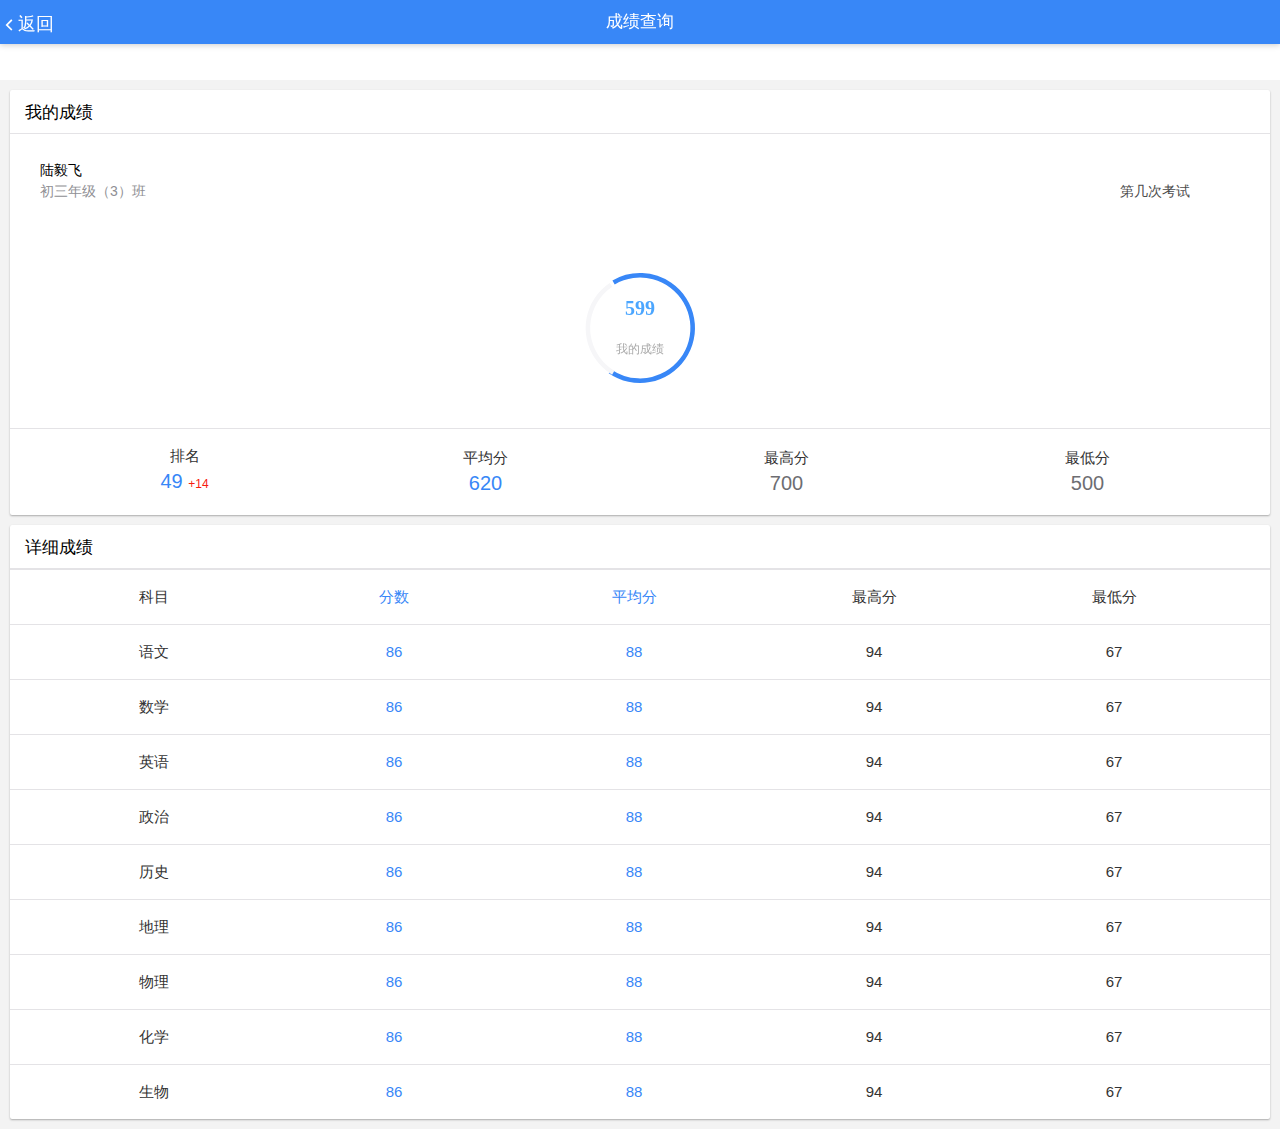
<file: myGrade.html>
<!DOCTYPE html>
<html>

<head>
    <meta charset="utf-8">
    <title>ECahrt 示例</title>
    <meta name="viewport" content="width=device-width, initial-scale=1,maximum-scale=1,user-scalable=no">
    <meta name="apple-mobile-web-app-capable" content="yes">
    <meta name="apple-mobile-web-app-status-bar-style" content="black">
    <!--标准mui.css-->
    <link rel="stylesheet" href="mui.min.css">
    <link href="css/main.css" rel="stylesheet" type="text/css">
    <!--App自定义的css-->
    <!-- <link rel="stylesheet" type="text/css" href="../css/app.css" /> -->
    <style>
        .chart {
            height: 200px;
            margin: 0px;
            padding: 0px;
        }

        h5 {
            margin-top: 30px;
            font-weight: bold;
        }

        h5:first-child {
            margin-top: 15px;
        }
    </style>
    <script src="mui.min.js"></script>
</head>

<body>
<header class="mui-bar mui-bar-nav">
    <a class="mui-action-back mui-icon mui-icon-left-nav mui-pull-left">返回</a>
    <h1 class="mui-title">成绩查询</h1>
</header>

<div class="center">
    <div class="bannerside">
        <!--用来占位-->
    </div>
</div>

<div class="mui-card">
    <div class="mui-card-header">我的成绩</div>
    <div class="mui-card-content">
        <div class="mui-card-content-inner">
            <ul class="mui-table-view mui-table-view-chevron">
                <li class="mui-table-view-cell mui-media">
                    <div class="mui-media-body">
                        陆毅飞
                        <p class='mui-ellipsis'>初三年级（3）班
                            <a class="mui-pull-right mui-ellipsis" style="color: #4b4b4b">第几次考试</a></p>
                    </div>
                </li>
            </ul>
        </div>
    </div>

    <div class="mui-card-content">
        <div class="">
            <div class="chart" id="pieChart"></div>
        </div>
    </div>
    <div class="mui-card-footer">
        <ul class="mui-table-view mui-grid-view">
            <li class="mui-table-view-cell mui-media mui-col-xs-3">
                <a href="#">
                    <div class="mui-media-body ">排名</div>
                    <div class="mui-media " style="color: #3887f7;font-size: 20px;margin-top: 8px">
                        49
                        <span style="color: #f71b0f;font-size: 12px">+14</span>
                    </div>
                </a></li>
            <li class="mui-table-view-cell mui-media mui-col-xs-3">
                <a href="#">
                    <div class="mui-media-body">平均分</div>
                    <div class="mui-media" style="color: #3887f7;font-size: 20px;margin-top: 8px">
                        620
                    </div>
                </a></li>
            <li class="mui-table-view-cell mui-media mui-col-xs-3">
                <a href="#">
                    <div class="mui-media-body">最高分</div>
                    <div class="mui-media " style="font-size: 20px;margin-top: 8px">
                        700
                    </div>
                </a></li>
            <li class="mui-table-view-cell mui-media mui-col-xs-3">
                <a href="#">
                    <div class="mui-media-body">最低分</div>
                    <div class="mui-media " style="font-size: 20px;margin-top: 8px">
                        500
                    </div>
                </a></li>
        </ul>
    </div>
</div>

<div class="mui-card">
    <div class="mui-card-header">详细成绩</div>

    <div class="mui-card-footer">
        <ul class="mui-table-view mui-grid-view">
            <li class="mui-table-view-cell mui-media mui-col-xs-2">
                <a href="#">
                    <div class="mui-media-body ">科目</div>
                </a></li>
            <li class="mui-table-view-cell mui-media mui-col-xs-2">
                <a href="#">
                    <div class="mui-media-body" style="color: #3887f7">分数</div>
                </a></li>
            <li class="mui-table-view-cell mui-media mui-col-xs-2">
                <a href="#">
                    <div class="mui-media-body" style="color: #3887f7">平均分</div>
                </a></li>
            <li class="mui-table-view-cell mui-media mui-col-xs-2">
                <a href="#">
                    <div class="mui-media-body">最高分</div>
                </a></li>
            <li class="mui-table-view-cell mui-media mui-col-xs-2">
                <a href="#">
                    <div class="mui-media-body">最低分</div>
                </a></li>
        </ul>
    </div>
    <div class="mui-card-footer">
        <ul class="mui-table-view mui-grid-view">
            <li class="mui-table-view-cell mui-media mui-col-xs-2">
                <a href="#">
                    <div class="mui-media-body ">语文</div>
                </a></li>
            <li class="mui-table-view-cell mui-media mui-col-xs-2">
                <a href="#">
                    <div class="mui-media-body" style="color: #3887f7">86</div>
                </a></li>
            <li class="mui-table-view-cell mui-media mui-col-xs-2">
                <a href="#">
                    <div class="mui-media-body" style="color: #3887f7">88</div>
                </a></li>
            <li class="mui-table-view-cell mui-media mui-col-xs-2">
                <a href="#">
                    <div class="mui-media-body">94</div>
                </a></li>
            <li class="mui-table-view-cell mui-media mui-col-xs-2">
                <a href="#">
                    <div class="mui-media-body">67</div>
                </a></li>
        </ul>
    </div>
    <div class="mui-card-footer">
        <ul class="mui-table-view mui-grid-view">
            <li class="mui-table-view-cell mui-media mui-col-xs-2">
                <a href="#">
                    <div class="mui-media-body ">数学</div>
                </a></li>
            <li class="mui-table-view-cell mui-media mui-col-xs-2">
                <a href="#">
                    <div class="mui-media-body" style="color: #3887f7">86</div>
                </a></li>
            <li class="mui-table-view-cell mui-media mui-col-xs-2">
                <a href="#">
                    <div class="mui-media-body" style="color: #3887f7">88</div>
                </a></li>
            <li class="mui-table-view-cell mui-media mui-col-xs-2">
                <a href="#">
                    <div class="mui-media-body">94</div>
                </a></li>
            <li class="mui-table-view-cell mui-media mui-col-xs-2">
                <a href="#">
                    <div class="mui-media-body">67</div>
                </a></li>
        </ul>
    </div>
    <div class="mui-card-footer">
        <ul class="mui-table-view mui-grid-view">
            <li class="mui-table-view-cell mui-media mui-col-xs-2">
                <a href="#">
                    <div class="mui-media-body ">英语</div>
                </a></li>
            <li class="mui-table-view-cell mui-media mui-col-xs-2">
                <a href="#">
                    <div class="mui-media-body" style="color: #3887f7">86</div>
                </a></li>
            <li class="mui-table-view-cell mui-media mui-col-xs-2">
                <a href="#">
                    <div class="mui-media-body" style="color: #3887f7">88</div>
                </a></li>
            <li class="mui-table-view-cell mui-media mui-col-xs-2">
                <a href="#">
                    <div class="mui-media-body">94</div>
                </a></li>
            <li class="mui-table-view-cell mui-media mui-col-xs-2">
                <a href="#">
                    <div class="mui-media-body">67</div>
                </a></li>
        </ul>
    </div>
    <div class="mui-card-footer">
        <ul class="mui-table-view mui-grid-view">
            <li class="mui-table-view-cell mui-media mui-col-xs-2">
                <a href="#">
                    <div class="mui-media-body ">政治</div>
                </a></li>
            <li class="mui-table-view-cell mui-media mui-col-xs-2">
                <a href="#">
                    <div class="mui-media-body" style="color: #3887f7">86</div>
                </a></li>
            <li class="mui-table-view-cell mui-media mui-col-xs-2">
                <a href="#">
                    <div class="mui-media-body" style="color: #3887f7">88</div>
                </a></li>
            <li class="mui-table-view-cell mui-media mui-col-xs-2">
                <a href="#">
                    <div class="mui-media-body">94</div>
                </a></li>
            <li class="mui-table-view-cell mui-media mui-col-xs-2">
                <a href="#">
                    <div class="mui-media-body">67</div>
                </a></li>
        </ul>
    </div>
    <div class="mui-card-footer">
        <ul class="mui-table-view mui-grid-view">
            <li class="mui-table-view-cell mui-media mui-col-xs-2">
                <a href="#">
                    <div class="mui-media-body ">历史</div>
                </a></li>
            <li class="mui-table-view-cell mui-media mui-col-xs-2">
                <a href="#">
                    <div class="mui-media-body" style="color: #3887f7">86</div>
                </a></li>
            <li class="mui-table-view-cell mui-media mui-col-xs-2">
                <a href="#">
                    <div class="mui-media-body" style="color: #3887f7">88</div>
                </a></li>
            <li class="mui-table-view-cell mui-media mui-col-xs-2">
                <a href="#">
                    <div class="mui-media-body">94</div>
                </a></li>
            <li class="mui-table-view-cell mui-media mui-col-xs-2">
                <a href="#">
                    <div class="mui-media-body">67</div>
                </a></li>
        </ul>
    </div>
    <div class="mui-card-footer">
        <ul class="mui-table-view mui-grid-view">
            <li class="mui-table-view-cell mui-media mui-col-xs-2">
                <a href="#">
                    <div class="mui-media-body ">地理</div>
                </a></li>
            <li class="mui-table-view-cell mui-media mui-col-xs-2">
                <a href="#">
                    <div class="mui-media-body" style="color: #3887f7">86</div>
                </a></li>
            <li class="mui-table-view-cell mui-media mui-col-xs-2">
                <a href="#">
                    <div class="mui-media-body" style="color: #3887f7">88</div>
                </a></li>
            <li class="mui-table-view-cell mui-media mui-col-xs-2">
                <a href="#">
                    <div class="mui-media-body">94</div>
                </a></li>
            <li class="mui-table-view-cell mui-media mui-col-xs-2">
                <a href="#">
                    <div class="mui-media-body">67</div>
                </a></li>
        </ul>
    </div>
    <div class="mui-card-footer">
        <ul class="mui-table-view mui-grid-view">
            <li class="mui-table-view-cell mui-media mui-col-xs-2">
                <a href="#">
                    <div class="mui-media-body ">物理</div>
                </a></li>
            <li class="mui-table-view-cell mui-media mui-col-xs-2">
                <a href="#">
                    <div class="mui-media-body" style="color: #3887f7">86</div>
                </a></li>
            <li class="mui-table-view-cell mui-media mui-col-xs-2">
                <a href="#">
                    <div class="mui-media-body" style="color: #3887f7">88</div>
                </a></li>
            <li class="mui-table-view-cell mui-media mui-col-xs-2">
                <a href="#">
                    <div class="mui-media-body">94</div>
                </a></li>
            <li class="mui-table-view-cell mui-media mui-col-xs-2">
                <a href="#">
                    <div class="mui-media-body">67</div>
                </a></li>
        </ul>
    </div>
    <div class="mui-card-footer">
        <ul class="mui-table-view mui-grid-view">
            <li class="mui-table-view-cell mui-media mui-col-xs-2">
                <a href="#">
                    <div class="mui-media-body ">化学</div>
                </a></li>
            <li class="mui-table-view-cell mui-media mui-col-xs-2">
                <a href="#">
                    <div class="mui-media-body" style="color: #3887f7">86</div>
                </a></li>
            <li class="mui-table-view-cell mui-media mui-col-xs-2">
                <a href="#">
                    <div class="mui-media-body" style="color: #3887f7">88</div>
                </a></li>
            <li class="mui-table-view-cell mui-media mui-col-xs-2">
                <a href="#">
                    <div class="mui-media-body">94</div>
                </a></li>
            <li class="mui-table-view-cell mui-media mui-col-xs-2">
                <a href="#">
                    <div class="mui-media-body">67</div>
                </a></li>
        </ul>
    </div>
    <div class="mui-card-footer">
        <ul class="mui-table-view mui-grid-view">
            <li class="mui-table-view-cell mui-media mui-col-xs-2">
                <a href="#">
                    <div class="mui-media-body ">生物</div>
                </a></li>
            <li class="mui-table-view-cell mui-media mui-col-xs-2">
                <a href="#">
                    <div class="mui-media-body" style="color: #3887f7">86</div>
                </a></li>
            <li class="mui-table-view-cell mui-media mui-col-xs-2">
                <a href="#">
                    <div class="mui-media-body" style="color: #3887f7">88</div>
                </a></li>
            <li class="mui-table-view-cell mui-media mui-col-xs-2">
                <a href="#">
                    <div class="mui-media-body">94</div>
                </a></li>
            <li class="mui-table-view-cell mui-media mui-col-xs-2">
                <a href="#">
                    <div class="mui-media-body">67</div>
                </a></li>
        </ul>
    </div>
</div>

<script src="libs/echarts-all.js"></script>
<script>
    var getOption = function (chartType) {
        var dataStyle = {
            normal: {
                label: {show: false},
                labelLine: {show: false}
            }
        };
        var placeHolderStyle = {
            normal: {
                color: '#F6F6F8',//占比小的颜色
                label: {show: false},
                labelLine: {show: false}
            },
            emphasis: {
                color: 'rgba(0,0,0,0)'
            }
        };
        var chartOption = {
            color: ['#3887f7'],
            title: {
                text: '599',
                subtext: '我的成绩',
                x: 'center',
                y: 'center',
                itemGap: 20,
                textStyle: {
                    color: 'rgba(30,144,255,0.8)',
                    fontFamily: '微软雅黑',
                    fontSize: 20,
                    fontWeight: 'bolder'
                }
            },
            series: [
                {
                    name: '1',
                    type: 'pie',
                    clockWise: true,
                    radius: [55, 60],
                    itemStyle: dataStyle,
                    data: [
                        {
                            value: 68,
                            name: '占比68%'
                        },
                        {
                            value: 32,
                            name: '占比32%',
                            itemStyle: placeHolderStyle
                        }
                    ]
                }
            ]
        };
        return chartOption;
    };
    var byId = function (id) {
        return document.getElementById(id);
    };
    var pieChart = echarts.init(byId('pieChart'));
    pieChart.setOption(getOption('pie'));
    byId("echarts").addEventListener('tap', function () {
        var url = this.getAttribute('data-url');
        plus.runtime.openURL(url);
    }, false);
</script>
</body>

</html>
</file>
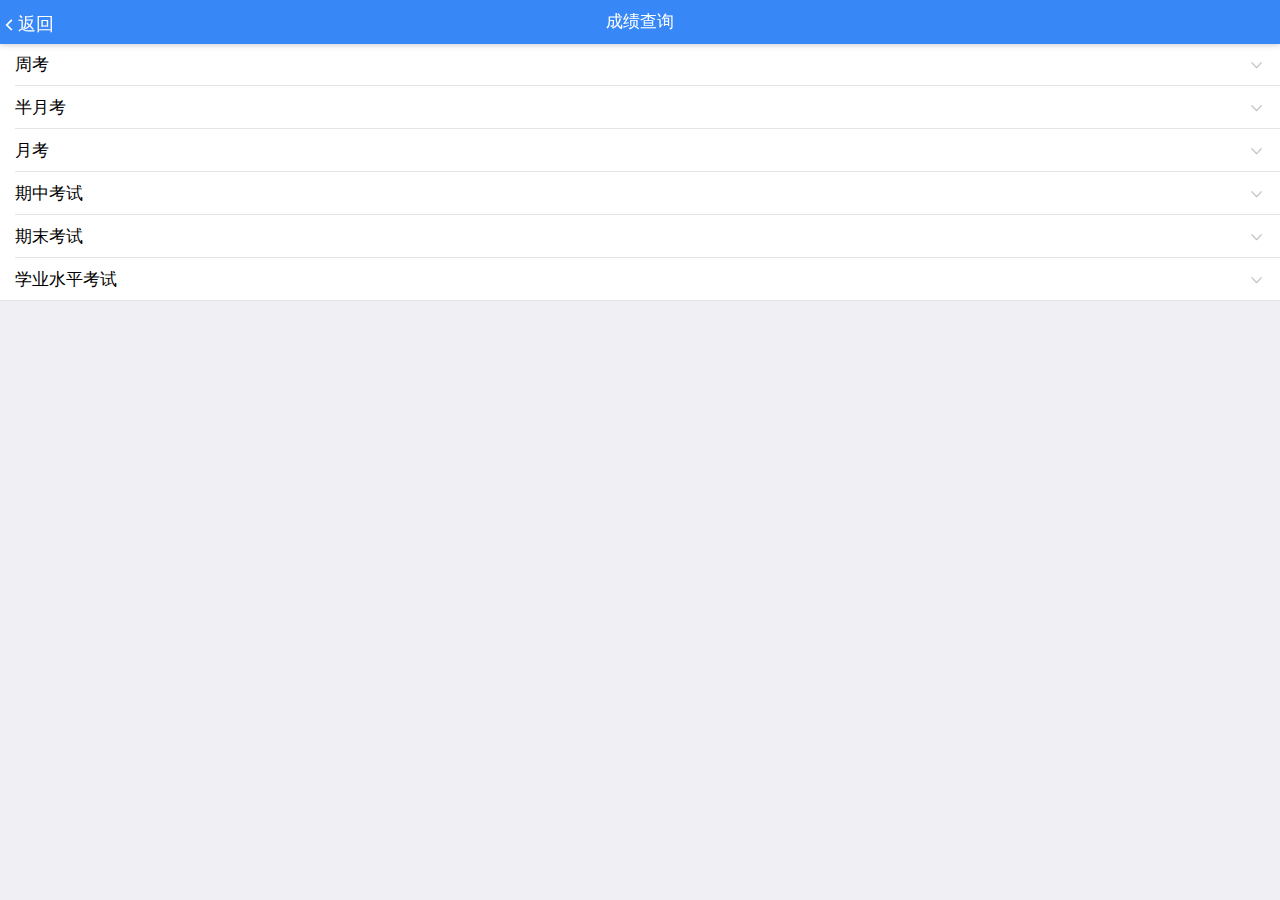
<file: queryGrade.html>
<!DOCTYPE html>
<html>

	<head>
		<meta charset="utf-8">
		<meta name="viewport" content="width=device-width, initial-scale=1,maximum-scale=1, user-scalable=no">
		<meta name="apple-mobile-web-app-capable" content="yes">
		<meta name="apple-mobile-web-app-status-bar-style" content="black">
		<link rel="stylesheet" href="mui.min.css">

		<title>成绩查询</title>
		<style type="text/css">
			#list {
				/*避免导航边框和列表背景边框重叠，看起来像两条边框似得；*/
				margin-top: -1px;
			}
		</style>
	</head>

	<body>
	<header class="mui-bar mui-bar-nav">
		<a class="mui-action-back mui-icon mui-icon-left-nav mui-pull-left">返回</a>
		<h1 class="mui-title">成绩查询</h1>
	</header>
		<div class="mui-content">
			<ul id="list" class="mui-table-view mui-table-view-chevron">

				<li class="mui-table-view-cell mui-collapse">
					<a class="mui-navigate-right" href="#">
						周考
					</a>
					<ul class="mui-table-view mui-table-view-chevron">
						<li class="mui-table-view-cell">
							<a class="mui-navigate-right" href="myGrade.html">
								第一次周考
							</a>
						</li>
						<li class="mui-table-view-cell">
							<a class="mui-navigate-right" href="myGrade.html">
								第二次周考
							</a>
						</li>
						<li class="mui-table-view-cell">
							<a class="mui-navigate-right" href="myGrade.html">
								第三次周考
							</a>
						</li>
						<li class="mui-table-view-cell">
							<a class="mui-navigate-right" data-title-type="native" href="myGrade.html">
								第四次周考
							</a>
						</li>
						<li class="mui-table-view-cell">
							<a class="mui-navigate-right" data-title-type="native" href="myGrade.html">
								第五次周考
							</a>
						</li>
					</ul>
				</li>
				<li class="mui-table-view-cell mui-collapse">
					<a class="mui-navigate-right" href="#">
						半月考
					</a>
					<ul class="mui-table-view mui-table-view-chevron">
						<li class="mui-table-view-cell">
							<a class="mui-navigate-right" href="myGrade.html">
								第一次半月考
							</a>
						</li>
						<li class="mui-table-view-cell">
							<a class="mui-navigate-right" href="myGrade.html">
								第二次半月考
							</a>
						</li>
					</ul>
				</li>
				<li class="mui-table-view-cell mui-collapse">
					<a class="mui-navigate-right" href="#">
						月考
					</a>
					<ul class="mui-table-view mui-table-view-chevron">
						<li class="mui-table-view-cell">
							<a class="mui-navigate-right" href="myGrade.html">
								第一次月考
							</a>
						</li>
						<li class="mui-table-view-cell">
							<a class="mui-navigate-right" href="myGrade.html">
								第二次月考
							</a>
						</li>
					</ul>
				</li>
				<li class="mui-table-view-cell mui-collapse">
					<a class="mui-navigate-right" href="#">
						期中考试
					</a>
					<ul class="mui-table-view mui-table-view-chevron">
						<li class="mui-table-view-cell">
							<a class="mui-navigate-right" href="myGrade.html">
								第一次期中考试
							</a>
						</li>
						<li class="mui-table-view-cell">
							<a class="mui-navigate-right" href="myGrade.html">
								第二次期中考试
							</a>
						</li>
					</ul>
				</li>

				<li class="mui-table-view-cell mui-collapse">
					<a class="mui-navigate-right" href="#">
						期末考试
					</a>
					<ul class="mui-table-view mui-table-view-chevron">
						<li class="mui-table-view-cell">
							<a class="mui-navigate-right" data-title-type="native" href="myGrade.html">
								第一次期末考试
							</a>
						</li>
						<li class="mui-table-view-cell">
							<a class="mui-navigate-right" data-title-type="native" href="myGrade.html">
								第二次期末考试
							</a>
						</li>
					</ul>
				</li>

				<li class="mui-table-view-cell mui-collapse">
					<a class="mui-navigate-right" href="#">
						学业水平考试
					</a>
					<ul class="mui-table-view mui-table-view-chevron">
						<li class="mui-table-view-cell">
							<a class="mui-navigate-right" data-title-type="native" href="myGrade.html">
								第一次学业水平考试
							</a>
						</li>
						<li class="mui-table-view-cell">
							<a class="mui-navigate-right" data-title-type="native" href="myGrade.html">
								第二次学业水平考试
							</a>
						</li>
					</ul>
				</li>
			</ul>
		</div>
		<script src="mui.min.js"></script>
	</body>

</html>
</file>
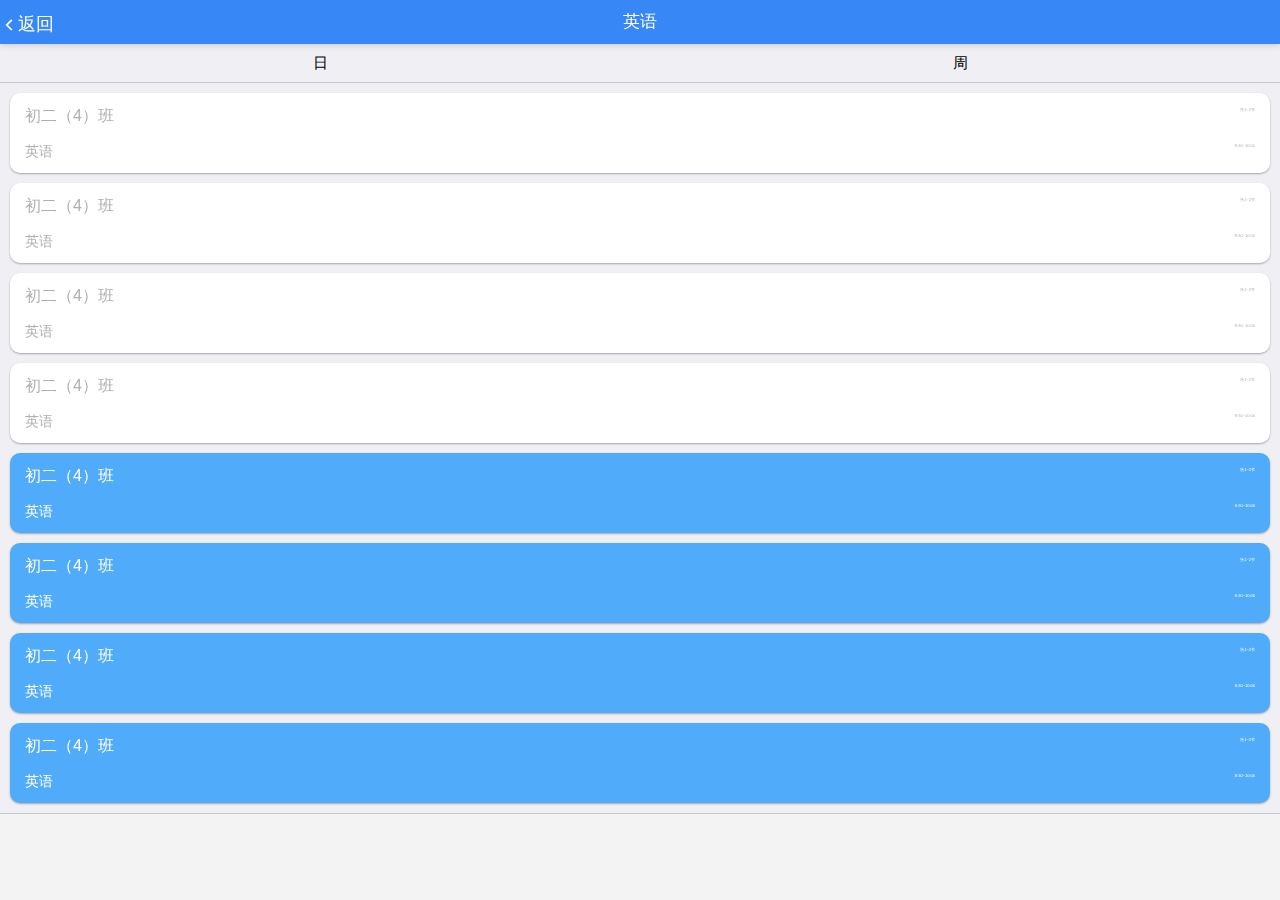
<file: tableForTeacher.html>
<!DOCTYPE html>
<html>

<head>
    <meta charset="utf-8">
    <title>教师课表</title>
    <meta name="viewport" content="width=device-width, initial-scale=1,maximum-scale=1,user-scalable=no">
    <meta name="apple-mobile-web-app-capable" content="yes">
    <meta name="apple-mobile-web-app-status-bar-style" content="black">

    <!--标准mui.css-->
    <link rel="stylesheet" href="mui.min.css">
    <link href="css/main.css" rel="stylesheet" type="text/css">
    <link href="css/style.css" rel="stylesheet" type="text/css">
    <link rel="stylesheet" href="./css/custom.css">
    <!--App自定义的css-->
    <!--<link rel="stylesheet" type="text/css" href="../css/app.css" />-->
</head>

<body>

<style>
    .mui-control-content {
        /*background-color: white;*/
        /*min-height: 215px;*/
    }

    .mui-control-content .mui-loading {
        margin-top: 50px;
    }
</style>
<header class="mui-bar mui-bar-nav">
    <a class="mui-action-back mui-icon mui-icon-left-nav mui-pull-left">返回</a>
    <h1 class="mui-title">英语</h1>
</header>
<div class="mui-content">
    <div id="slider" class="mui-slider">
        <div id="sliderSegmentedControl"
             class="mui-slider-indicator mui-segmented-control mui-segmented-control-inverted">
            <a class="mui-control-item" href="#item1mobile">
                日
            </a>
            <a class="mui-control-item" href="#item2mobile">
                周
            </a>
        </div>
        <!--<div id="sliderProgressBar" class="mui-slider-progress-bar mui-col-xs-6"></div>-->
        <div class="mui-slider-group">
            <div id="item1mobile" class="mui-slider-item mui-control-content mui-active">
                <div id="scroll1" class="">
                    <div class="mui-card-radius10">
                        <div class="mui-card-content">
                            <div class="mui-card-content-inner">
                                <div class="messdiv">
                                    <div class="font-size16 ">
                                        <span class="color_g ">初二（4）班</span ><font
                                            class="color_g puff_right font-size8">第1~2节</font></div>
                                    <div class="margin_top20 ">
                                        <span class="color_g font-size14">英语</span><font
                                            class="color_g puff_right font-size8">8:30~10:00</font>
                                    </div>
                                </div>
                            </div>
                        </div>
                    </div>
                    <div class="mui-card-radius10">
                        <div class="mui-card-content">
                            <div class="mui-card-content-inner">
                                <div class="messdiv">
                                    <div class="font-size16 ">
                                        <span class="color_g ">初二（4）班</span ><font
                                            class="color_g puff_right font-size8">第1~2节</font></div>
                                    <div class="margin_top20 ">
                                        <span class="color_g font-size14">英语</span><font
                                            class="color_g puff_right font-size8">8:30~10:00</font>
                                    </div>
                                </div>
                            </div>
                        </div>
                    </div>
                    <div class="mui-card-radius10">
                        <div class="mui-card-content">
                            <div class="mui-card-content-inner">
                                <div class="messdiv">
                                    <div class="font-size16 ">
                                        <span class="color_g ">初二（4）班</span ><font
                                            class="color_g puff_right font-size8">第1~2节</font></div>
                                    <div class="margin_top20 ">
                                        <span class="color_g font-size14">英语</span><font
                                            class="color_g puff_right font-size8">8:30~10:00</font>
                                    </div>
                                </div>
                            </div>
                        </div>
                    </div>
                    <div class="mui-card-radius10">
                        <div class="mui-card-content">
                            <div class="mui-card-content-inner">
                                <div class="messdiv">
                                    <div class="font-size16 ">
                                        <span class="color_g ">初二（4）班</span ><font
                                            class="color_g puff_right font-size8">第1~2节</font></div>
                                    <div class="margin_top20 ">
                                        <span class="color_g font-size14">英语</span><font
                                            class="color_g puff_right font-size8">8:30~10:00</font>
                                    </div>
                                </div>
                            </div>
                        </div>
                    </div>
                    <div class="mui-card-radius10 backgroundcolor-commen">
                        <div class="mui-card-content">
                            <div class="mui-card-content-inner">
                                <div class="messdiv">
                                    <div class="font-size16 ">
                                        <span class="color_w ">初二（4）班</span ><font
                                            class="color_w puff_right font-size8">第1~2节</font></div>
                                    <div class="margin_top20 ">
                                        <span class="color_w font-size14">英语</span><font
                                            class="color_w puff_right font-size8">8:30~10:00</font>
                                    </div>
                                </div>
                            </div>
                        </div>
                    </div>
                    <div class="mui-card-radius10 backgroundcolor-commen">
                        <div class="mui-card-content">
                            <div class="mui-card-content-inner">
                                <div class="messdiv">
                                    <div class="font-size16 ">
                                        <span class="color_w ">初二（4）班</span ><font
                                            class="color_w puff_right font-size8">第1~2节</font></div>
                                    <div class="margin_top20 ">
                                        <span class="color_w font-size14">英语</span><font
                                            class="color_w puff_right font-size8">8:30~10:00</font>
                                    </div>
                                </div>
                            </div>
                        </div>
                    </div>
                    <div class="mui-card-radius10 backgroundcolor-commen">
                        <div class="mui-card-content">
                            <div class="mui-card-content-inner">
                                <div class="messdiv">
                                    <div class="font-size16 ">
                                        <span class="color_w ">初二（4）班</span ><font
                                            class="color_w puff_right font-size8">第1~2节</font></div>
                                    <div class="margin_top20 ">
                                        <span class="color_w font-size14">英语</span><font
                                            class="color_w puff_right font-size8">8:30~10:00</font>
                                    </div>
                                </div>
                            </div>
                        </div>
                    </div>
                    <div class="mui-card-radius10 backgroundcolor-commen">
                        <div class="mui-card-content">
                            <div class="mui-card-content-inner">
                                <div class="messdiv">
                                    <div class="font-size16 ">
                                        <span class="color_w ">初二（4）班</span ><font
                                            class="color_w puff_right font-size8">第1~2节</font></div>
                                    <div class="margin_top20 ">
                                        <span class="color_w font-size14">英语</span><font
                                            class="color_w puff_right font-size8">8:30~10:00</font>
                                    </div>
                                </div>
                            </div>
                        </div>
                    </div>

                </div>
            </div>
            <div id="item2mobile" class="mui-slider-item mui-control-content">
                <div id="scroll2" class="mui-scroll-wrapper">
                    <div class="mui-scroll">
                        <div class="mui-loading">
                            <div class="mui-spinner">
                            </div>
                        </div>
                    </div>
                </div>
            </div>
        </div>
    </div>


</div>
<script src="mui.min.js"></script>
<script>
    mui.init({
        swipeBack: false
    });
    (function ($) {
        $('.mui-scroll-wrapper').scroll({
            indicators: true //是否显示滚动条
        });
        var html2 = '<ul class="mui-table-view"><li class="mui-table-view-cell">第二个选项卡子项-1</li><li class="mui-table-view-cell">第二个选项卡子项-2</li><li class="mui-table-view-cell">第二个选项卡子项-3</li><li class="mui-table-view-cell">第二个选项卡子项-4</li><li class="mui-table-view-cell">第二个选项卡子项-5</li></ul>';
        var item2 = document.getElementById('item2mobile');
        document.getElementById('slider').addEventListener('slide', function (e) {
            if (e.detail.slideNumber === 1) {
                if (item2.querySelector('.mui-loading')) {
                    setTimeout(function () {
                        item2.querySelector('.mui-scroll').innerHTML = html2;
                    }, 500);
                }
            }
        });
        var sliderSegmentedControl = document.getElementById('sliderSegmentedControl');
        $('.mui-input-group').on('change', 'input', function () {
            if (this.checked) {
                sliderSegmentedControl.className = 'mui-slider-indicator mui-segmented-control mui-segmented-control-inverted mui-segmented-control-' + this.value;
                //force repaint
                sliderProgressBar.setAttribute('style', sliderProgressBar.getAttribute('style'));
            }
        });
    })(mui);
</script>

</body>

</html>
</file>
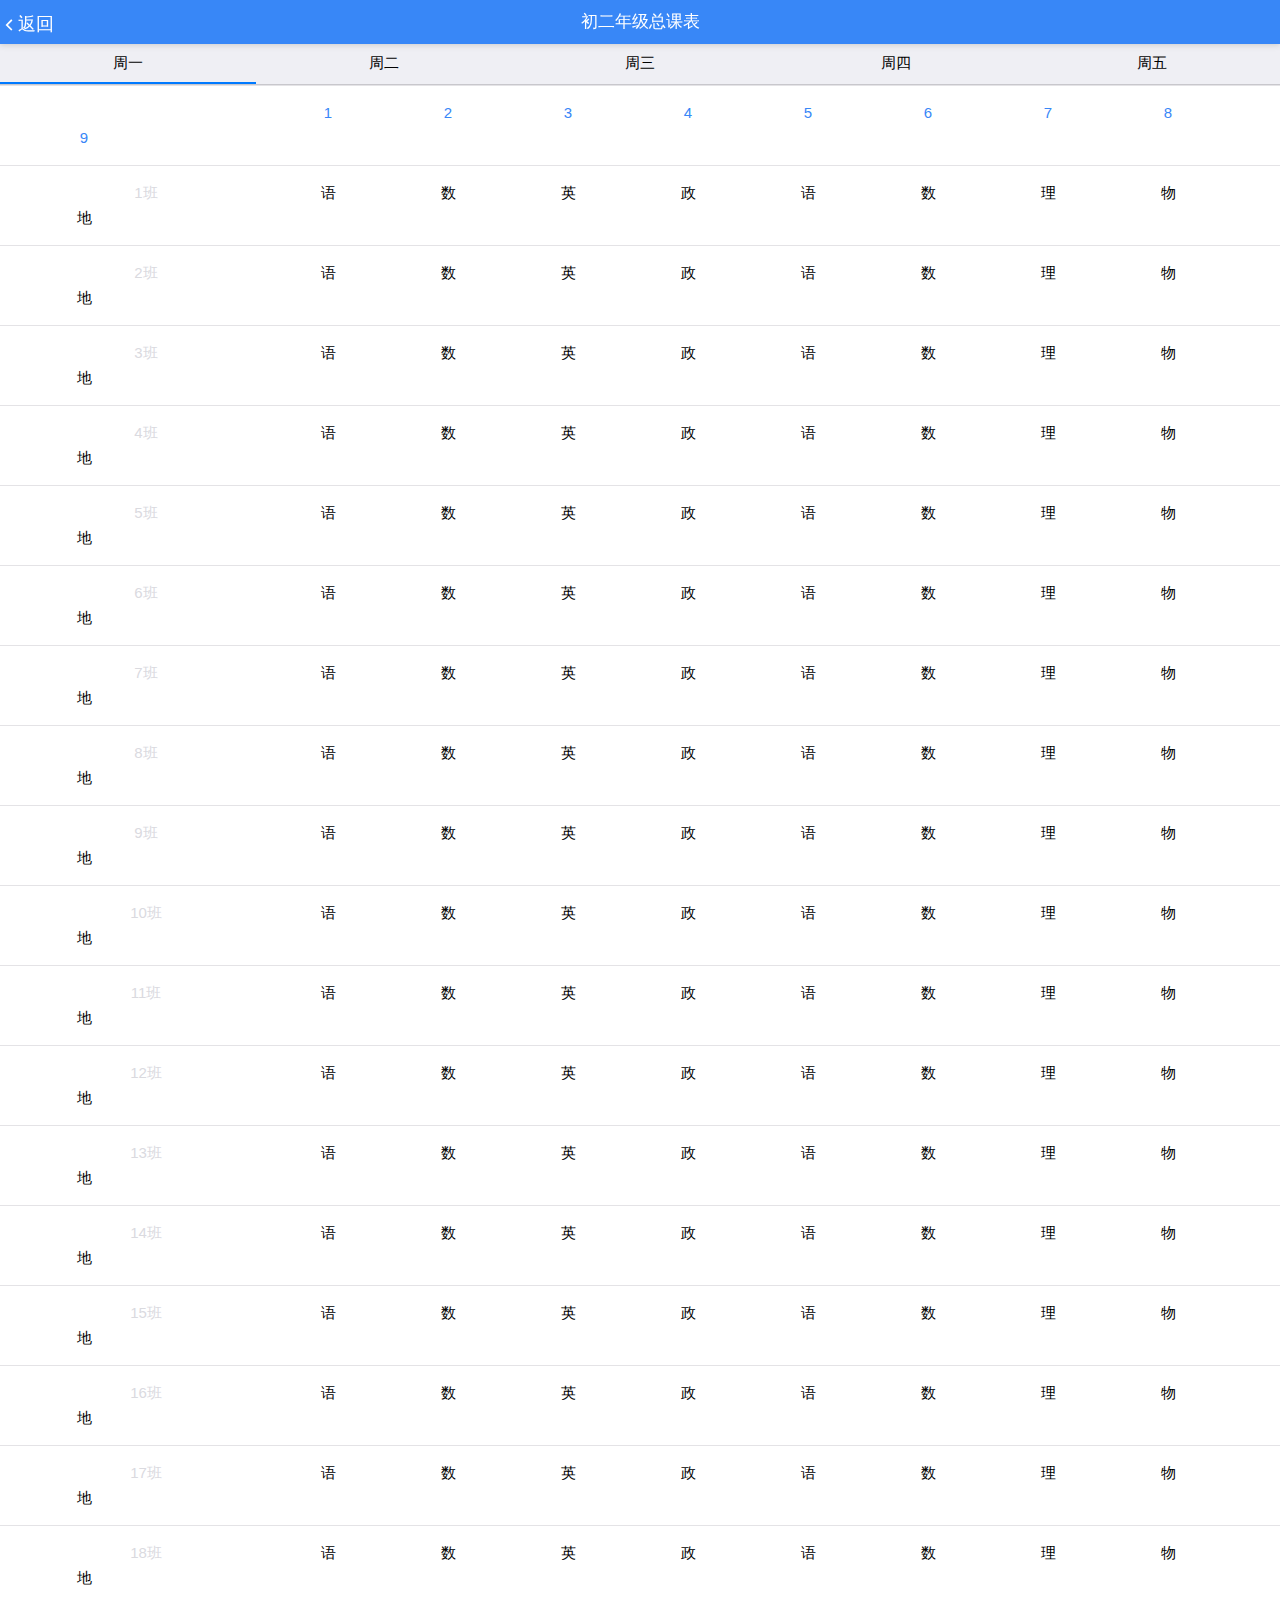
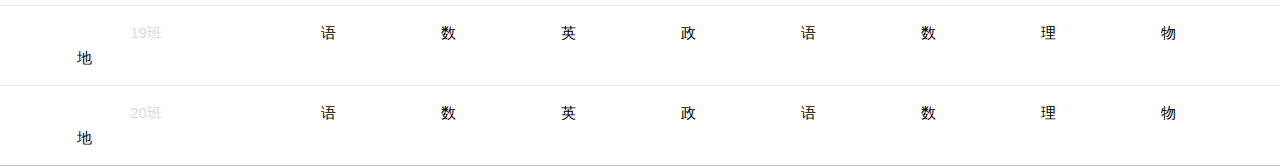
<file: tableForYear.html>
<!DOCTYPE html>
<html>

<head>
    <meta charset="utf-8">
    <title>年级课表</title>
    <meta name="viewport" content="width=device-width, initial-scale=1,maximum-scale=1,user-scalable=no">
    <meta name="apple-mobile-web-app-capable" content="yes">
    <meta name="apple-mobile-web-app-status-bar-style" content="black">

    <!--标准mui.css-->
    <link rel="stylesheet" href="mui.min.css">
    <link rel="stylesheet" href="./css/custom.css">
    <!--App自定义的css-->
    <!--<link rel="stylesheet" type="text/css" href="../css/app.css" />-->
</head>

<body>

<style>
    .mui-control-content {
        background-color: white;
        min-height: 215px;
    }

    .mui-control-content .mui-loading {
        margin-top: 50px;
    }
</style>
<header class="mui-bar mui-bar-nav">
    <a class="mui-action-back mui-icon mui-icon-left-nav mui-pull-left">返回</a>
    <h1 class="mui-title">初二年级总课表</h1>
</header>
<div class="mui-content">
    <div id="slider" class="mui-slider">
        <div id="sliderSegmentedControl"
             class="mui-slider-indicator mui-segmented-control mui-segmented-control-inverted">
            <a class="mui-control-item" href="#item1mobile">
                周一
            </a>
            <a class="mui-control-item" href="#item2mobile">
                周二
            </a>
            <a class="mui-control-item" href="#item3mobile">
                周三
            </a>
            <a class="mui-control-item" href="#item4mobile">
                周四
            </a>
            <a class="mui-control-item" href="#item5mobile">
                周五
            </a>
        </div>
        <div id="sliderProgressBar" class="mui-slider-progress-bar mui-col-xs-2"></div>
        <div class="mui-slider-group">
            <div id="item1mobile" class="mui-slider-item mui-control-content mui-active">
                <div id="scroll1" class="">
                    <div class="mui-card-footer mui-scroll">
                        <ul class="mui-table-view mui-grid-view">
                            <li class="mui-table-view-cell mui-media mui-col-xs-2">
                                <a href="#">
                                    <div class="mui-media-body " style="color: #3887f7"></div>
                                </a>
                            </li>
                            <li class="mui-table-view-cell mui-media mui-col-xs-1">
                                <a href="#">
                                    <div class="mui-media-body" style="color: #3887f7">1</div>
                                </a>
                            </li>
                            <li class="mui-table-view-cell mui-media mui-col-xs-1">
                                <a href="#">
                                    <div class="mui-media-body" style="color: #3887f7">2</div>
                                </a>
                            </li>
                            <li class="mui-table-view-cell mui-media mui-col-xs-1">
                                <a href="#">
                                    <div class="mui-media-body" style="color: #3887f7">3</div>
                                </a>
                            </li>
                            <li class="mui-table-view-cell mui-media mui-col-xs-1">
                                <a href="#">
                                    <div class="mui-media-body" style="color: #3887f7">4</div>
                                </a>
                            </li>
                            <li class="mui-table-view-cell mui-media mui-col-xs-1">
                                <a href="#">
                                    <div class="mui-media-body" style="color: #3887f7">5</div>
                                </a>
                            </li>
                            <li class="mui-table-view-cell mui-media mui-col-xs-1">
                                <a href="#">
                                    <div class="mui-media-body" style="color: #3887f7">6</div>
                                </a>
                            </li>
                            <li class="mui-table-view-cell mui-media mui-col-xs-1">
                                <a href="#">
                                    <div class="mui-media-body" style="color: #3887f7">7</div>
                                </a>
                            </li>
                            <li class="mui-table-view-cell mui-media mui-col-xs-1">
                                <a href="#">
                                    <div class="mui-media-body" style="color: #3887f7">8</div>
                                </a>
                            </li>
                            <li class="mui-table-view-cell mui-media mui-col-xs-1">
                                <a href="#">
                                    <div class="mui-media-body" style="color: #3887f7">9</div>
                                </a>
                            </li>
                        </ul>
                    </div>

                    <div class="mui-card-footer mui-scroll">
                        <ul class="mui-table-view mui-grid-view">
                            <li class="mui-table-view-cell mui-media mui-col-xs-2">
                                <a href="#">
                                    <div class="mui-media-body mui-media-body-first">1班</div>
                                </a>
                            </li>
                            <li class="mui-table-view-cell mui-media mui-col-xs-1">
                                <a href="#">
                                    <div class="mui-media-body mui-media-body-orther">语</div>
                                </a>
                            </li>
                            <li class="mui-table-view-cell mui-media mui-col-xs-1">
                                <a href="#">
                                    <div class="mui-media-body mui-media-body-orther">数</div>
                                </a>
                            </li>
                            <li class="mui-table-view-cell mui-media mui-col-xs-1">
                                <a href="#">
                                    <div class="mui-media-body mui-media-body-orther">英</div>
                                </a>
                            </li>
                            <li class="mui-table-view-cell mui-media mui-col-xs-1">
                                <a href="#">
                                    <div class="mui-media-body mui-media-body-orther">政</div>
                                </a>
                            </li>
                            <li class="mui-table-view-cell mui-media mui-col-xs-1">
                                <a href="#">
                                    <div class="mui-media-body mui-media-body-orther">语</div>
                                </a>
                            </li>
                            <li class="mui-table-view-cell mui-media mui-col-xs-1">
                                <a href="#">
                                    <div class="mui-media-body mui-media-body-orther">数</div>
                                </a>
                            </li>
                            <li class="mui-table-view-cell mui-media mui-col-xs-1">
                                <a href="#">
                                    <div class="mui-media-body mui-media-body-orther">理</div>
                                </a>
                            </li>
                            <li class="mui-table-view-cell mui-media mui-col-xs-1">
                                <a href="#">
                                    <div class="mui-media-body mui-media-body-orther">物</div>
                                </a>
                            </li>
                            <li class="mui-table-view-cell mui-media mui-col-xs-1">
                                <a href="#">
                                    <div class="mui-media-body mui-media-body-orther">地</div>
                                </a>
                            </li>
                        </ul>
                    </div>
                    <div class="mui-card-footer mui-scroll">
                        <ul class="mui-table-view mui-grid-view">
                            <li class="mui-table-view-cell mui-media mui-col-xs-2">
                                <a href="#">
                                    <div class="mui-media-body mui-media-body-first">2班</div>
                                </a>
                            </li>
                            <li class="mui-table-view-cell mui-media mui-col-xs-1">
                                <a href="#">
                                    <div class="mui-media-body mui-media-body-orther">语</div>
                                </a>
                            </li>
                            <li class="mui-table-view-cell mui-media mui-col-xs-1">
                                <a href="#">
                                    <div class="mui-media-body mui-media-body-orther">数</div>
                                </a>
                            </li>
                            <li class="mui-table-view-cell mui-media mui-col-xs-1">
                                <a href="#">
                                    <div class="mui-media-body mui-media-body-orther">英</div>
                                </a>
                            </li>
                            <li class="mui-table-view-cell mui-media mui-col-xs-1">
                                <a href="#">
                                    <div class="mui-media-body mui-media-body-orther">政</div>
                                </a>
                            </li>
                            <li class="mui-table-view-cell mui-media mui-col-xs-1">
                                <a href="#">
                                    <div class="mui-media-body mui-media-body-orther">语</div>
                                </a>
                            </li>
                            <li class="mui-table-view-cell mui-media mui-col-xs-1">
                                <a href="#">
                                    <div class="mui-media-body mui-media-body-orther">数</div>
                                </a>
                            </li>
                            <li class="mui-table-view-cell mui-media mui-col-xs-1">
                                <a href="#">
                                    <div class="mui-media-body mui-media-body-orther">理</div>
                                </a>
                            </li>
                            <li class="mui-table-view-cell mui-media mui-col-xs-1">
                                <a href="#">
                                    <div class="mui-media-body mui-media-body-orther">物</div>
                                </a>
                            </li>
                            <li class="mui-table-view-cell mui-media mui-col-xs-1">
                                <a href="#">
                                    <div class="mui-media-body mui-media-body-orther">地</div>
                                </a>
                            </li>
                        </ul>
                    </div>
                    <div class="mui-card-footer mui-scroll">
                        <ul class="mui-table-view mui-grid-view">
                            <li class="mui-table-view-cell mui-media mui-col-xs-2">
                                <a href="#">
                                    <div class="mui-media-body mui-media-body-first">3班</div>
                                </a>
                            </li>
                            <li class="mui-table-view-cell mui-media mui-col-xs-1">
                                <a href="#">
                                    <div class="mui-media-body mui-media-body-orther">语</div>
                                </a>
                            </li>
                            <li class="mui-table-view-cell mui-media mui-col-xs-1">
                                <a href="#">
                                    <div class="mui-media-body mui-media-body-orther">数</div>
                                </a>
                            </li>
                            <li class="mui-table-view-cell mui-media mui-col-xs-1">
                                <a href="#">
                                    <div class="mui-media-body mui-media-body-orther">英</div>
                                </a>
                            </li>
                            <li class="mui-table-view-cell mui-media mui-col-xs-1">
                                <a href="#">
                                    <div class="mui-media-body mui-media-body-orther">政</div>
                                </a>
                            </li>
                            <li class="mui-table-view-cell mui-media mui-col-xs-1">
                                <a href="#">
                                    <div class="mui-media-body mui-media-body-orther">语</div>
                                </a>
                            </li>
                            <li class="mui-table-view-cell mui-media mui-col-xs-1">
                                <a href="#">
                                    <div class="mui-media-body mui-media-body-orther">数</div>
                                </a>
                            </li>
                            <li class="mui-table-view-cell mui-media mui-col-xs-1">
                                <a href="#">
                                    <div class="mui-media-body mui-media-body-orther">理</div>
                                </a>
                            </li>
                            <li class="mui-table-view-cell mui-media mui-col-xs-1">
                                <a href="#">
                                    <div class="mui-media-body mui-media-body-orther">物</div>
                                </a>
                            </li>
                            <li class="mui-table-view-cell mui-media mui-col-xs-1">
                                <a href="#">
                                    <div class="mui-media-body mui-media-body-orther">地</div>
                                </a>
                            </li>
                        </ul>
                    </div>
                    <div class="mui-card-footer mui-scroll">
                        <ul class="mui-table-view mui-grid-view">
                            <li class="mui-table-view-cell mui-media mui-col-xs-2">
                                <a href="#">
                                    <div class="mui-media-body mui-media-body-first">4班</div>
                                </a>
                            </li>
                            <li class="mui-table-view-cell mui-media mui-col-xs-1">
                                <a href="#">
                                    <div class="mui-media-body mui-media-body-orther">语</div>
                                </a>
                            </li>
                            <li class="mui-table-view-cell mui-media mui-col-xs-1">
                                <a href="#">
                                    <div class="mui-media-body mui-media-body-orther">数</div>
                                </a>
                            </li>
                            <li class="mui-table-view-cell mui-media mui-col-xs-1">
                                <a href="#">
                                    <div class="mui-media-body mui-media-body-orther">英</div>
                                </a>
                            </li>
                            <li class="mui-table-view-cell mui-media mui-col-xs-1">
                                <a href="#">
                                    <div class="mui-media-body mui-media-body-orther">政</div>
                                </a>
                            </li>
                            <li class="mui-table-view-cell mui-media mui-col-xs-1">
                                <a href="#">
                                    <div class="mui-media-body mui-media-body-orther">语</div>
                                </a>
                            </li>
                            <li class="mui-table-view-cell mui-media mui-col-xs-1">
                                <a href="#">
                                    <div class="mui-media-body mui-media-body-orther">数</div>
                                </a>
                            </li>
                            <li class="mui-table-view-cell mui-media mui-col-xs-1">
                                <a href="#">
                                    <div class="mui-media-body mui-media-body-orther">理</div>
                                </a>
                            </li>
                            <li class="mui-table-view-cell mui-media mui-col-xs-1">
                                <a href="#">
                                    <div class="mui-media-body mui-media-body-orther">物</div>
                                </a>
                            </li>
                            <li class="mui-table-view-cell mui-media mui-col-xs-1">
                                <a href="#">
                                    <div class="mui-media-body mui-media-body-orther">地</div>
                                </a>
                            </li>
                        </ul>
                    </div>
                    <div class="mui-card-footer mui-scroll">
                        <ul class="mui-table-view mui-grid-view">
                            <li class="mui-table-view-cell mui-media mui-col-xs-2">
                                <a href="#">
                                    <div class="mui-media-body mui-media-body-first">5班</div>
                                </a>
                            </li>
                            <li class="mui-table-view-cell mui-media mui-col-xs-1">
                                <a href="#">
                                    <div class="mui-media-body mui-media-body-orther">语</div>
                                </a>
                            </li>
                            <li class="mui-table-view-cell mui-media mui-col-xs-1">
                                <a href="#">
                                    <div class="mui-media-body mui-media-body-orther">数</div>
                                </a>
                            </li>
                            <li class="mui-table-view-cell mui-media mui-col-xs-1">
                                <a href="#">
                                    <div class="mui-media-body mui-media-body-orther">英</div>
                                </a>
                            </li>
                            <li class="mui-table-view-cell mui-media mui-col-xs-1">
                                <a href="#">
                                    <div class="mui-media-body mui-media-body-orther">政</div>
                                </a>
                            </li>
                            <li class="mui-table-view-cell mui-media mui-col-xs-1">
                                <a href="#">
                                    <div class="mui-media-body mui-media-body-orther">语</div>
                                </a>
                            </li>
                            <li class="mui-table-view-cell mui-media mui-col-xs-1">
                                <a href="#">
                                    <div class="mui-media-body mui-media-body-orther">数</div>
                                </a>
                            </li>
                            <li class="mui-table-view-cell mui-media mui-col-xs-1">
                                <a href="#">
                                    <div class="mui-media-body mui-media-body-orther">理</div>
                                </a>
                            </li>
                            <li class="mui-table-view-cell mui-media mui-col-xs-1">
                                <a href="#">
                                    <div class="mui-media-body mui-media-body-orther">物</div>
                                </a>
                            </li>
                            <li class="mui-table-view-cell mui-media mui-col-xs-1">
                                <a href="#">
                                    <div class="mui-media-body mui-media-body-orther">地</div>
                                </a>
                            </li>
                        </ul>
                    </div>
                    <div class="mui-card-footer mui-scroll">
                        <ul class="mui-table-view mui-grid-view">
                            <li class="mui-table-view-cell mui-media mui-col-xs-2">
                                <a href="#">
                                    <div class="mui-media-body mui-media-body-first">6班</div>
                                </a>
                            </li>
                            <li class="mui-table-view-cell mui-media mui-col-xs-1">
                                <a href="#">
                                    <div class="mui-media-body mui-media-body-orther">语</div>
                                </a>
                            </li>
                            <li class="mui-table-view-cell mui-media mui-col-xs-1">
                                <a href="#">
                                    <div class="mui-media-body mui-media-body-orther">数</div>
                                </a>
                            </li>
                            <li class="mui-table-view-cell mui-media mui-col-xs-1">
                                <a href="#">
                                    <div class="mui-media-body mui-media-body-orther">英</div>
                                </a>
                            </li>
                            <li class="mui-table-view-cell mui-media mui-col-xs-1">
                                <a href="#">
                                    <div class="mui-media-body mui-media-body-orther">政</div>
                                </a>
                            </li>
                            <li class="mui-table-view-cell mui-media mui-col-xs-1">
                                <a href="#">
                                    <div class="mui-media-body mui-media-body-orther">语</div>
                                </a>
                            </li>
                            <li class="mui-table-view-cell mui-media mui-col-xs-1">
                                <a href="#">
                                    <div class="mui-media-body mui-media-body-orther">数</div>
                                </a>
                            </li>
                            <li class="mui-table-view-cell mui-media mui-col-xs-1">
                                <a href="#">
                                    <div class="mui-media-body mui-media-body-orther">理</div>
                                </a>
                            </li>
                            <li class="mui-table-view-cell mui-media mui-col-xs-1">
                                <a href="#">
                                    <div class="mui-media-body mui-media-body-orther">物</div>
                                </a>
                            </li>
                            <li class="mui-table-view-cell mui-media mui-col-xs-1">
                                <a href="#">
                                    <div class="mui-media-body mui-media-body-orther">地</div>
                                </a>
                            </li>
                        </ul>
                    </div>
                    <div class="mui-card-footer mui-scroll">
                        <ul class="mui-table-view mui-grid-view">
                            <li class="mui-table-view-cell mui-media mui-col-xs-2">
                                <a href="#">
                                    <div class="mui-media-body mui-media-body-first">7班</div>
                                </a>
                            </li>
                            <li class="mui-table-view-cell mui-media mui-col-xs-1">
                                <a href="#">
                                    <div class="mui-media-body mui-media-body-orther">语</div>
                                </a>
                            </li>
                            <li class="mui-table-view-cell mui-media mui-col-xs-1">
                                <a href="#">
                                    <div class="mui-media-body mui-media-body-orther">数</div>
                                </a>
                            </li>
                            <li class="mui-table-view-cell mui-media mui-col-xs-1">
                                <a href="#">
                                    <div class="mui-media-body mui-media-body-orther">英</div>
                                </a>
                            </li>
                            <li class="mui-table-view-cell mui-media mui-col-xs-1">
                                <a href="#">
                                    <div class="mui-media-body mui-media-body-orther">政</div>
                                </a>
                            </li>
                            <li class="mui-table-view-cell mui-media mui-col-xs-1">
                                <a href="#">
                                    <div class="mui-media-body mui-media-body-orther">语</div>
                                </a>
                            </li>
                            <li class="mui-table-view-cell mui-media mui-col-xs-1">
                                <a href="#">
                                    <div class="mui-media-body mui-media-body-orther">数</div>
                                </a>
                            </li>
                            <li class="mui-table-view-cell mui-media mui-col-xs-1">
                                <a href="#">
                                    <div class="mui-media-body mui-media-body-orther">理</div>
                                </a>
                            </li>
                            <li class="mui-table-view-cell mui-media mui-col-xs-1">
                                <a href="#">
                                    <div class="mui-media-body mui-media-body-orther">物</div>
                                </a>
                            </li>
                            <li class="mui-table-view-cell mui-media mui-col-xs-1">
                                <a href="#">
                                    <div class="mui-media-body mui-media-body-orther">地</div>
                                </a>
                            </li>
                        </ul>
                    </div>
                    <div class="mui-card-footer mui-scroll">
                        <ul class="mui-table-view mui-grid-view">
                            <li class="mui-table-view-cell mui-media mui-col-xs-2">
                                <a href="#">
                                    <div class="mui-media-body mui-media-body-first">8班</div>
                                </a>
                            </li>
                            <li class="mui-table-view-cell mui-media mui-col-xs-1">
                                <a href="#">
                                    <div class="mui-media-body mui-media-body-orther">语</div>
                                </a>
                            </li>
                            <li class="mui-table-view-cell mui-media mui-col-xs-1">
                                <a href="#">
                                    <div class="mui-media-body mui-media-body-orther">数</div>
                                </a>
                            </li>
                            <li class="mui-table-view-cell mui-media mui-col-xs-1">
                                <a href="#">
                                    <div class="mui-media-body mui-media-body-orther">英</div>
                                </a>
                            </li>
                            <li class="mui-table-view-cell mui-media mui-col-xs-1">
                                <a href="#">
                                    <div class="mui-media-body mui-media-body-orther">政</div>
                                </a>
                            </li>
                            <li class="mui-table-view-cell mui-media mui-col-xs-1">
                                <a href="#">
                                    <div class="mui-media-body mui-media-body-orther">语</div>
                                </a>
                            </li>
                            <li class="mui-table-view-cell mui-media mui-col-xs-1">
                                <a href="#">
                                    <div class="mui-media-body mui-media-body-orther">数</div>
                                </a>
                            </li>
                            <li class="mui-table-view-cell mui-media mui-col-xs-1">
                                <a href="#">
                                    <div class="mui-media-body mui-media-body-orther">理</div>
                                </a>
                            </li>
                            <li class="mui-table-view-cell mui-media mui-col-xs-1">
                                <a href="#">
                                    <div class="mui-media-body mui-media-body-orther">物</div>
                                </a>
                            </li>
                            <li class="mui-table-view-cell mui-media mui-col-xs-1">
                                <a href="#">
                                    <div class="mui-media-body mui-media-body-orther">地</div>
                                </a>
                            </li>
                        </ul>
                    </div>
                    <div class="mui-card-footer mui-scroll">
                        <ul class="mui-table-view mui-grid-view">
                            <li class="mui-table-view-cell mui-media mui-col-xs-2">
                                <a href="#">
                                    <div class="mui-media-body mui-media-body-first">9班</div>
                                </a>
                            </li>
                            <li class="mui-table-view-cell mui-media mui-col-xs-1">
                                <a href="#">
                                    <div class="mui-media-body mui-media-body-orther">语</div>
                                </a>
                            </li>
                            <li class="mui-table-view-cell mui-media mui-col-xs-1">
                                <a href="#">
                                    <div class="mui-media-body mui-media-body-orther">数</div>
                                </a>
                            </li>
                            <li class="mui-table-view-cell mui-media mui-col-xs-1">
                                <a href="#">
                                    <div class="mui-media-body mui-media-body-orther">英</div>
                                </a>
                            </li>
                            <li class="mui-table-view-cell mui-media mui-col-xs-1">
                                <a href="#">
                                    <div class="mui-media-body mui-media-body-orther">政</div>
                                </a>
                            </li>
                            <li class="mui-table-view-cell mui-media mui-col-xs-1">
                                <a href="#">
                                    <div class="mui-media-body mui-media-body-orther">语</div>
                                </a>
                            </li>
                            <li class="mui-table-view-cell mui-media mui-col-xs-1">
                                <a href="#">
                                    <div class="mui-media-body mui-media-body-orther">数</div>
                                </a>
                            </li>
                            <li class="mui-table-view-cell mui-media mui-col-xs-1">
                                <a href="#">
                                    <div class="mui-media-body mui-media-body-orther">理</div>
                                </a>
                            </li>
                            <li class="mui-table-view-cell mui-media mui-col-xs-1">
                                <a href="#">
                                    <div class="mui-media-body mui-media-body-orther">物</div>
                                </a>
                            </li>
                            <li class="mui-table-view-cell mui-media mui-col-xs-1">
                                <a href="#">
                                    <div class="mui-media-body mui-media-body-orther">地</div>
                                </a>
                            </li>
                        </ul>
                    </div>
                    <div class="mui-card-footer mui-scroll">
                        <ul class="mui-table-view mui-grid-view">
                            <li class="mui-table-view-cell mui-media mui-col-xs-2">
                                <a href="#">
                                    <div class="mui-media-body mui-media-body-first">10班</div>
                                </a>
                            </li>
                            <li class="mui-table-view-cell mui-media mui-col-xs-1">
                                <a href="#">
                                    <div class="mui-media-body mui-media-body-orther">语</div>
                                </a>
                            </li>
                            <li class="mui-table-view-cell mui-media mui-col-xs-1">
                                <a href="#">
                                    <div class="mui-media-body mui-media-body-orther">数</div>
                                </a>
                            </li>
                            <li class="mui-table-view-cell mui-media mui-col-xs-1">
                                <a href="#">
                                    <div class="mui-media-body mui-media-body-orther">英</div>
                                </a>
                            </li>
                            <li class="mui-table-view-cell mui-media mui-col-xs-1">
                                <a href="#">
                                    <div class="mui-media-body mui-media-body-orther">政</div>
                                </a>
                            </li>
                            <li class="mui-table-view-cell mui-media mui-col-xs-1">
                                <a href="#">
                                    <div class="mui-media-body mui-media-body-orther">语</div>
                                </a>
                            </li>
                            <li class="mui-table-view-cell mui-media mui-col-xs-1">
                                <a href="#">
                                    <div class="mui-media-body mui-media-body-orther">数</div>
                                </a>
                            </li>
                            <li class="mui-table-view-cell mui-media mui-col-xs-1">
                                <a href="#">
                                    <div class="mui-media-body mui-media-body-orther">理</div>
                                </a>
                            </li>
                            <li class="mui-table-view-cell mui-media mui-col-xs-1">
                                <a href="#">
                                    <div class="mui-media-body mui-media-body-orther">物</div>
                                </a>
                            </li>
                            <li class="mui-table-view-cell mui-media mui-col-xs-1">
                                <a href="#">
                                    <div class="mui-media-body mui-media-body-orther">地</div>
                                </a>
                            </li>
                        </ul>
                    </div>
                    <div class="mui-card-footer mui-scroll">
                        <ul class="mui-table-view mui-grid-view">
                            <li class="mui-table-view-cell mui-media mui-col-xs-2">
                                <a href="#">
                                    <div class="mui-media-body mui-media-body-first">11班</div>
                                </a>
                            </li>
                            <li class="mui-table-view-cell mui-media mui-col-xs-1">
                                <a href="#">
                                    <div class="mui-media-body mui-media-body-orther">语</div>
                                </a>
                            </li>
                            <li class="mui-table-view-cell mui-media mui-col-xs-1">
                                <a href="#">
                                    <div class="mui-media-body mui-media-body-orther">数</div>
                                </a>
                            </li>
                            <li class="mui-table-view-cell mui-media mui-col-xs-1">
                                <a href="#">
                                    <div class="mui-media-body mui-media-body-orther">英</div>
                                </a>
                            </li>
                            <li class="mui-table-view-cell mui-media mui-col-xs-1">
                                <a href="#">
                                    <div class="mui-media-body mui-media-body-orther">政</div>
                                </a>
                            </li>
                            <li class="mui-table-view-cell mui-media mui-col-xs-1">
                                <a href="#">
                                    <div class="mui-media-body mui-media-body-orther">语</div>
                                </a>
                            </li>
                            <li class="mui-table-view-cell mui-media mui-col-xs-1">
                                <a href="#">
                                    <div class="mui-media-body mui-media-body-orther">数</div>
                                </a>
                            </li>
                            <li class="mui-table-view-cell mui-media mui-col-xs-1">
                                <a href="#">
                                    <div class="mui-media-body mui-media-body-orther">理</div>
                                </a>
                            </li>
                            <li class="mui-table-view-cell mui-media mui-col-xs-1">
                                <a href="#">
                                    <div class="mui-media-body mui-media-body-orther">物</div>
                                </a>
                            </li>
                            <li class="mui-table-view-cell mui-media mui-col-xs-1">
                                <a href="#">
                                    <div class="mui-media-body mui-media-body-orther">地</div>
                                </a>
                            </li>
                        </ul>
                    </div>
                    <div class="mui-card-footer mui-scroll">
                        <ul class="mui-table-view mui-grid-view">
                            <li class="mui-table-view-cell mui-media mui-col-xs-2">
                                <a href="#">
                                    <div class="mui-media-body mui-media-body-first">12班</div>
                                </a>
                            </li>
                            <li class="mui-table-view-cell mui-media mui-col-xs-1">
                                <a href="#">
                                    <div class="mui-media-body mui-media-body-orther">语</div>
                                </a>
                            </li>
                            <li class="mui-table-view-cell mui-media mui-col-xs-1">
                                <a href="#">
                                    <div class="mui-media-body mui-media-body-orther">数</div>
                                </a>
                            </li>
                            <li class="mui-table-view-cell mui-media mui-col-xs-1">
                                <a href="#">
                                    <div class="mui-media-body mui-media-body-orther">英</div>
                                </a>
                            </li>
                            <li class="mui-table-view-cell mui-media mui-col-xs-1">
                                <a href="#">
                                    <div class="mui-media-body mui-media-body-orther">政</div>
                                </a>
                            </li>
                            <li class="mui-table-view-cell mui-media mui-col-xs-1">
                                <a href="#">
                                    <div class="mui-media-body mui-media-body-orther">语</div>
                                </a>
                            </li>
                            <li class="mui-table-view-cell mui-media mui-col-xs-1">
                                <a href="#">
                                    <div class="mui-media-body mui-media-body-orther">数</div>
                                </a>
                            </li>
                            <li class="mui-table-view-cell mui-media mui-col-xs-1">
                                <a href="#">
                                    <div class="mui-media-body mui-media-body-orther">理</div>
                                </a>
                            </li>
                            <li class="mui-table-view-cell mui-media mui-col-xs-1">
                                <a href="#">
                                    <div class="mui-media-body mui-media-body-orther">物</div>
                                </a>
                            </li>
                            <li class="mui-table-view-cell mui-media mui-col-xs-1">
                                <a href="#">
                                    <div class="mui-media-body mui-media-body-orther">地</div>
                                </a>
                            </li>
                        </ul>
                    </div>
                    <div class="mui-card-footer mui-scroll">
                        <ul class="mui-table-view mui-grid-view">
                            <li class="mui-table-view-cell mui-media mui-col-xs-2">
                                <a href="#">
                                    <div class="mui-media-body mui-media-body-first">13班</div>
                                </a>
                            </li>
                            <li class="mui-table-view-cell mui-media mui-col-xs-1">
                                <a href="#">
                                    <div class="mui-media-body mui-media-body-orther">语</div>
                                </a>
                            </li>
                            <li class="mui-table-view-cell mui-media mui-col-xs-1">
                                <a href="#">
                                    <div class="mui-media-body mui-media-body-orther">数</div>
                                </a>
                            </li>
                            <li class="mui-table-view-cell mui-media mui-col-xs-1">
                                <a href="#">
                                    <div class="mui-media-body mui-media-body-orther">英</div>
                                </a>
                            </li>
                            <li class="mui-table-view-cell mui-media mui-col-xs-1">
                                <a href="#">
                                    <div class="mui-media-body mui-media-body-orther">政</div>
                                </a>
                            </li>
                            <li class="mui-table-view-cell mui-media mui-col-xs-1">
                                <a href="#">
                                    <div class="mui-media-body mui-media-body-orther">语</div>
                                </a>
                            </li>
                            <li class="mui-table-view-cell mui-media mui-col-xs-1">
                                <a href="#">
                                    <div class="mui-media-body mui-media-body-orther">数</div>
                                </a>
                            </li>
                            <li class="mui-table-view-cell mui-media mui-col-xs-1">
                                <a href="#">
                                    <div class="mui-media-body mui-media-body-orther">理</div>
                                </a>
                            </li>
                            <li class="mui-table-view-cell mui-media mui-col-xs-1">
                                <a href="#">
                                    <div class="mui-media-body mui-media-body-orther">物</div>
                                </a>
                            </li>
                            <li class="mui-table-view-cell mui-media mui-col-xs-1">
                                <a href="#">
                                    <div class="mui-media-body mui-media-body-orther">地</div>
                                </a>
                            </li>
                        </ul>
                    </div>
                    <div class="mui-card-footer mui-scroll">
                        <ul class="mui-table-view mui-grid-view">
                            <li class="mui-table-view-cell mui-media mui-col-xs-2">
                                <a href="#">
                                    <div class="mui-media-body mui-media-body-first">14班</div>
                                </a>
                            </li>
                            <li class="mui-table-view-cell mui-media mui-col-xs-1">
                                <a href="#">
                                    <div class="mui-media-body mui-media-body-orther">语</div>
                                </a>
                            </li>
                            <li class="mui-table-view-cell mui-media mui-col-xs-1">
                                <a href="#">
                                    <div class="mui-media-body mui-media-body-orther">数</div>
                                </a>
                            </li>
                            <li class="mui-table-view-cell mui-media mui-col-xs-1">
                                <a href="#">
                                    <div class="mui-media-body mui-media-body-orther">英</div>
                                </a>
                            </li>
                            <li class="mui-table-view-cell mui-media mui-col-xs-1">
                                <a href="#">
                                    <div class="mui-media-body mui-media-body-orther">政</div>
                                </a>
                            </li>
                            <li class="mui-table-view-cell mui-media mui-col-xs-1">
                                <a href="#">
                                    <div class="mui-media-body mui-media-body-orther">语</div>
                                </a>
                            </li>
                            <li class="mui-table-view-cell mui-media mui-col-xs-1">
                                <a href="#">
                                    <div class="mui-media-body mui-media-body-orther">数</div>
                                </a>
                            </li>
                            <li class="mui-table-view-cell mui-media mui-col-xs-1">
                                <a href="#">
                                    <div class="mui-media-body mui-media-body-orther">理</div>
                                </a>
                            </li>
                            <li class="mui-table-view-cell mui-media mui-col-xs-1">
                                <a href="#">
                                    <div class="mui-media-body mui-media-body-orther">物</div>
                                </a>
                            </li>
                            <li class="mui-table-view-cell mui-media mui-col-xs-1">
                                <a href="#">
                                    <div class="mui-media-body mui-media-body-orther">地</div>
                                </a>
                            </li>
                        </ul>
                    </div>
                    <div class="mui-card-footer mui-scroll">
                        <ul class="mui-table-view mui-grid-view">
                            <li class="mui-table-view-cell mui-media mui-col-xs-2">
                                <a href="#">
                                    <div class="mui-media-body mui-media-body-first">15班</div>
                                </a>
                            </li>
                            <li class="mui-table-view-cell mui-media mui-col-xs-1">
                                <a href="#">
                                    <div class="mui-media-body mui-media-body-orther">语</div>
                                </a>
                            </li>
                            <li class="mui-table-view-cell mui-media mui-col-xs-1">
                                <a href="#">
                                    <div class="mui-media-body mui-media-body-orther">数</div>
                                </a>
                            </li>
                            <li class="mui-table-view-cell mui-media mui-col-xs-1">
                                <a href="#">
                                    <div class="mui-media-body mui-media-body-orther">英</div>
                                </a>
                            </li>
                            <li class="mui-table-view-cell mui-media mui-col-xs-1">
                                <a href="#">
                                    <div class="mui-media-body mui-media-body-orther">政</div>
                                </a>
                            </li>
                            <li class="mui-table-view-cell mui-media mui-col-xs-1">
                                <a href="#">
                                    <div class="mui-media-body mui-media-body-orther">语</div>
                                </a>
                            </li>
                            <li class="mui-table-view-cell mui-media mui-col-xs-1">
                                <a href="#">
                                    <div class="mui-media-body mui-media-body-orther">数</div>
                                </a>
                            </li>
                            <li class="mui-table-view-cell mui-media mui-col-xs-1">
                                <a href="#">
                                    <div class="mui-media-body mui-media-body-orther">理</div>
                                </a>
                            </li>
                            <li class="mui-table-view-cell mui-media mui-col-xs-1">
                                <a href="#">
                                    <div class="mui-media-body mui-media-body-orther">物</div>
                                </a>
                            </li>
                            <li class="mui-table-view-cell mui-media mui-col-xs-1">
                                <a href="#">
                                    <div class="mui-media-body mui-media-body-orther">地</div>
                                </a>
                            </li>
                        </ul>
                    </div>
                    <div class="mui-card-footer mui-scroll">
                        <ul class="mui-table-view mui-grid-view">
                            <li class="mui-table-view-cell mui-media mui-col-xs-2">
                                <a href="#">
                                    <div class="mui-media-body mui-media-body-first">16班</div>
                                </a>
                            </li>
                            <li class="mui-table-view-cell mui-media mui-col-xs-1">
                                <a href="#">
                                    <div class="mui-media-body mui-media-body-orther">语</div>
                                </a>
                            </li>
                            <li class="mui-table-view-cell mui-media mui-col-xs-1">
                                <a href="#">
                                    <div class="mui-media-body mui-media-body-orther">数</div>
                                </a>
                            </li>
                            <li class="mui-table-view-cell mui-media mui-col-xs-1">
                                <a href="#">
                                    <div class="mui-media-body mui-media-body-orther">英</div>
                                </a>
                            </li>
                            <li class="mui-table-view-cell mui-media mui-col-xs-1">
                                <a href="#">
                                    <div class="mui-media-body mui-media-body-orther">政</div>
                                </a>
                            </li>
                            <li class="mui-table-view-cell mui-media mui-col-xs-1">
                                <a href="#">
                                    <div class="mui-media-body mui-media-body-orther">语</div>
                                </a>
                            </li>
                            <li class="mui-table-view-cell mui-media mui-col-xs-1">
                                <a href="#">
                                    <div class="mui-media-body mui-media-body-orther">数</div>
                                </a>
                            </li>
                            <li class="mui-table-view-cell mui-media mui-col-xs-1">
                                <a href="#">
                                    <div class="mui-media-body mui-media-body-orther">理</div>
                                </a>
                            </li>
                            <li class="mui-table-view-cell mui-media mui-col-xs-1">
                                <a href="#">
                                    <div class="mui-media-body mui-media-body-orther">物</div>
                                </a>
                            </li>
                            <li class="mui-table-view-cell mui-media mui-col-xs-1">
                                <a href="#">
                                    <div class="mui-media-body mui-media-body-orther">地</div>
                                </a>
                            </li>
                        </ul>
                    </div>
                    <div class="mui-card-footer mui-scroll">
                        <ul class="mui-table-view mui-grid-view">
                            <li class="mui-table-view-cell mui-media mui-col-xs-2">
                                <a href="#">
                                    <div class="mui-media-body mui-media-body-first">17班</div>
                                </a>
                            </li>
                            <li class="mui-table-view-cell mui-media mui-col-xs-1">
                                <a href="#">
                                    <div class="mui-media-body mui-media-body-orther">语</div>
                                </a>
                            </li>
                            <li class="mui-table-view-cell mui-media mui-col-xs-1">
                                <a href="#">
                                    <div class="mui-media-body mui-media-body-orther">数</div>
                                </a>
                            </li>
                            <li class="mui-table-view-cell mui-media mui-col-xs-1">
                                <a href="#">
                                    <div class="mui-media-body mui-media-body-orther">英</div>
                                </a>
                            </li>
                            <li class="mui-table-view-cell mui-media mui-col-xs-1">
                                <a href="#">
                                    <div class="mui-media-body mui-media-body-orther">政</div>
                                </a>
                            </li>
                            <li class="mui-table-view-cell mui-media mui-col-xs-1">
                                <a href="#">
                                    <div class="mui-media-body mui-media-body-orther">语</div>
                                </a>
                            </li>
                            <li class="mui-table-view-cell mui-media mui-col-xs-1">
                                <a href="#">
                                    <div class="mui-media-body mui-media-body-orther">数</div>
                                </a>
                            </li>
                            <li class="mui-table-view-cell mui-media mui-col-xs-1">
                                <a href="#">
                                    <div class="mui-media-body mui-media-body-orther">理</div>
                                </a>
                            </li>
                            <li class="mui-table-view-cell mui-media mui-col-xs-1">
                                <a href="#">
                                    <div class="mui-media-body mui-media-body-orther">物</div>
                                </a>
                            </li>
                            <li class="mui-table-view-cell mui-media mui-col-xs-1">
                                <a href="#">
                                    <div class="mui-media-body mui-media-body-orther">地</div>
                                </a>
                            </li>
                        </ul>
                    </div>
                    <div class="mui-card-footer mui-scroll">
                        <ul class="mui-table-view mui-grid-view">
                            <li class="mui-table-view-cell mui-media mui-col-xs-2">
                                <a href="#">
                                    <div class="mui-media-body mui-media-body-first">18班</div>
                                </a>
                            </li>
                            <li class="mui-table-view-cell mui-media mui-col-xs-1">
                                <a href="#">
                                    <div class="mui-media-body mui-media-body-orther">语</div>
                                </a>
                            </li>
                            <li class="mui-table-view-cell mui-media mui-col-xs-1">
                                <a href="#">
                                    <div class="mui-media-body mui-media-body-orther">数</div>
                                </a>
                            </li>
                            <li class="mui-table-view-cell mui-media mui-col-xs-1">
                                <a href="#">
                                    <div class="mui-media-body mui-media-body-orther">英</div>
                                </a>
                            </li>
                            <li class="mui-table-view-cell mui-media mui-col-xs-1">
                                <a href="#">
                                    <div class="mui-media-body mui-media-body-orther">政</div>
                                </a>
                            </li>
                            <li class="mui-table-view-cell mui-media mui-col-xs-1">
                                <a href="#">
                                    <div class="mui-media-body mui-media-body-orther">语</div>
                                </a>
                            </li>
                            <li class="mui-table-view-cell mui-media mui-col-xs-1">
                                <a href="#">
                                    <div class="mui-media-body mui-media-body-orther">数</div>
                                </a>
                            </li>
                            <li class="mui-table-view-cell mui-media mui-col-xs-1">
                                <a href="#">
                                    <div class="mui-media-body mui-media-body-orther">理</div>
                                </a>
                            </li>
                            <li class="mui-table-view-cell mui-media mui-col-xs-1">
                                <a href="#">
                                    <div class="mui-media-body mui-media-body-orther">物</div>
                                </a>
                            </li>
                            <li class="mui-table-view-cell mui-media mui-col-xs-1">
                                <a href="#">
                                    <div class="mui-media-body mui-media-body-orther">地</div>
                                </a>
                            </li>
                        </ul>
                    </div>
                    <div class="mui-card-footer mui-scroll">
                        <ul class="mui-table-view mui-grid-view">
                            <li class="mui-table-view-cell mui-media mui-col-xs-2">
                                <a href="#">
                                    <div class="mui-media-body mui-media-body-first">19班</div>
                                </a>
                            </li>
                            <li class="mui-table-view-cell mui-media mui-col-xs-1">
                                <a href="#">
                                    <div class="mui-media-body mui-media-body-orther">语</div>
                                </a>
                            </li>
                            <li class="mui-table-view-cell mui-media mui-col-xs-1">
                                <a href="#">
                                    <div class="mui-media-body mui-media-body-orther">数</div>
                                </a>
                            </li>
                            <li class="mui-table-view-cell mui-media mui-col-xs-1">
                                <a href="#">
                                    <div class="mui-media-body mui-media-body-orther">英</div>
                                </a>
                            </li>
                            <li class="mui-table-view-cell mui-media mui-col-xs-1">
                                <a href="#">
                                    <div class="mui-media-body mui-media-body-orther">政</div>
                                </a>
                            </li>
                            <li class="mui-table-view-cell mui-media mui-col-xs-1">
                                <a href="#">
                                    <div class="mui-media-body mui-media-body-orther">语</div>
                                </a>
                            </li>
                            <li class="mui-table-view-cell mui-media mui-col-xs-1">
                                <a href="#">
                                    <div class="mui-media-body mui-media-body-orther">数</div>
                                </a>
                            </li>
                            <li class="mui-table-view-cell mui-media mui-col-xs-1">
                                <a href="#">
                                    <div class="mui-media-body mui-media-body-orther">理</div>
                                </a>
                            </li>
                            <li class="mui-table-view-cell mui-media mui-col-xs-1">
                                <a href="#">
                                    <div class="mui-media-body mui-media-body-orther">物</div>
                                </a>
                            </li>
                            <li class="mui-table-view-cell mui-media mui-col-xs-1">
                                <a href="#">
                                    <div class="mui-media-body mui-media-body-orther">地</div>
                                </a>
                            </li>
                        </ul>
                    </div>
                    <div class="mui-card-footer mui-scroll">
                        <ul class="mui-table-view mui-grid-view">
                            <li class="mui-table-view-cell mui-media mui-col-xs-2">
                                <a href="#">
                                    <div class="mui-media-body mui-media-body-first">20班</div>
                                </a>
                            </li>
                            <li class="mui-table-view-cell mui-media mui-col-xs-1">
                                <a href="#">
                                    <div class="mui-media-body mui-media-body-orther">语</div>
                                </a>
                            </li>
                            <li class="mui-table-view-cell mui-media mui-col-xs-1">
                                <a href="#">
                                    <div class="mui-media-body mui-media-body-orther">数</div>
                                </a>
                            </li>
                            <li class="mui-table-view-cell mui-media mui-col-xs-1">
                                <a href="#">
                                    <div class="mui-media-body mui-media-body-orther">英</div>
                                </a>
                            </li>
                            <li class="mui-table-view-cell mui-media mui-col-xs-1">
                                <a href="#">
                                    <div class="mui-media-body mui-media-body-orther">政</div>
                                </a>
                            </li>
                            <li class="mui-table-view-cell mui-media mui-col-xs-1">
                                <a href="#">
                                    <div class="mui-media-body mui-media-body-orther">语</div>
                                </a>
                            </li>
                            <li class="mui-table-view-cell mui-media mui-col-xs-1">
                                <a href="#">
                                    <div class="mui-media-body mui-media-body-orther">数</div>
                                </a>
                            </li>
                            <li class="mui-table-view-cell mui-media mui-col-xs-1">
                                <a href="#">
                                    <div class="mui-media-body mui-media-body-orther">理</div>
                                </a>
                            </li>
                            <li class="mui-table-view-cell mui-media mui-col-xs-1">
                                <a href="#">
                                    <div class="mui-media-body mui-media-body-orther">物</div>
                                </a>
                            </li>
                            <li class="mui-table-view-cell mui-media mui-col-xs-1">
                                <a href="#">
                                    <div class="mui-media-body mui-media-body-orther">地</div>
                                </a>
                            </li>
                        </ul>
                    </div>


                </div>
            </div>
            <div id="item2mobile" class="mui-slider-item mui-control-content">
                <div id="scroll2" class="mui-scroll-wrapper">
                    <div class="mui-scroll">
                        <div class="mui-loading">
                            <div class="mui-spinner">
                            </div>
                        </div>
                    </div>
                </div>

            </div>
            <div id="item3mobile" class="mui-slider-item mui-control-content">
                <div id="scroll3" class="mui-scroll-wrapper">
                    <div class="mui-scroll">
                        <div class="mui-loading">
                            <div class="mui-spinner">
                            </div>
                        </div>
                    </div>
                </div>

            </div>
            <div id="item4mobile" class="mui-slider-item mui-control-content">
                <div id="scroll4" class="mui-scroll-wrapper">
                    <div class="mui-scroll">
                        <div class="mui-loading">
                            <div class="mui-spinner">
                            </div>
                        </div>
                    </div>
                </div>

            </div>
            <div id="item5mobile" class="mui-slider-item mui-control-content">
                <div id="scroll5" class="mui-scroll-wrapper">
                    <div class="mui-scroll">
                        <div class="mui-loading">
                            <div class="mui-spinner">
                            </div>
                        </div>
                    </div>
                </div>

            </div>
        </div>
    </div>


</div>
<script src="mui.min.js"></script>
<script>
    mui.init({
        swipeBack: false
    });
    (function ($) {
        $('.mui-scroll-wrapper').scroll({
            indicators: true //是否显示滚动条
        });
        var html2 = '<ul class="mui-table-view"><li class="mui-table-view-cell">第二个选项卡子项-1</li><li class="mui-table-view-cell">第二个选项卡子项-2</li><li class="mui-table-view-cell">第二个选项卡子项-3</li><li class="mui-table-view-cell">第二个选项卡子项-4</li><li class="mui-table-view-cell">第二个选项卡子项-5</li></ul>';
        var html3 = '<ul class="mui-table-view"><li class="mui-table-view-cell">第三个选项卡子项-1</li><li class="mui-table-view-cell">第三个选项卡子项-2</li><li class="mui-table-view-cell">第三个选项卡子项-3</li><li class="mui-table-view-cell">第三个选项卡子项-4</li><li class="mui-table-view-cell">第三个选项卡子项-5</li></ul>';
        var html4 = '<ul class="mui-table-view"><li class="mui-table-view-cell">第二个选项卡子项-1</li><li class="mui-table-view-cell">第二个选项卡子项-2</li><li class="mui-table-view-cell">第二个选项卡子项-3</li><li class="mui-table-view-cell">第二个选项卡子项-4</li><li class="mui-table-view-cell">第二个选项卡子项-5</li></ul>';
        var html5 = '<ul class="mui-table-view"><li class="mui-table-view-cell">第三个选项卡子项-1</li><li class="mui-table-view-cell">第三个选项卡子项-2</li><li class="mui-table-view-cell">第三个选项卡子项-3</li><li class="mui-table-view-cell">第三个选项卡子项-4</li><li class="mui-table-view-cell">第三个选项卡子项-5</li></ul>';
        var item2 = document.getElementById('item2mobile');
        var item3 = document.getElementById('item3mobile');
        var item4 = document.getElementById('item4mobile');
        var item5 = document.getElementById('item5mobile');
        document.getElementById('slider').addEventListener('slide', function (e) {
            if (e.detail.slideNumber === 1) {
                if (item2.querySelector('.mui-loading')) {
                    setTimeout(function () {
                        item2.querySelector('.mui-scroll').innerHTML = html2;
                    }, 500);
                }
            } else if (e.detail.slideNumber === 2) {
                if (item3.querySelector('.mui-loading')) {
                    setTimeout(function () {
                        item3.querySelector('.mui-scroll').innerHTML = html3;
                    }, 500);
                }
            } else if (e.detail.slideNumber === 3) {
                if (item4.querySelector('.mui-loading')) {
                    setTimeout(function () {
                        item4.querySelector('.mui-scroll').innerHTML = html4;
                    }, 500);
                }
            } else if (e.detail.slideNumber === 4) {
                if (item5.querySelector('.mui-loading')) {
                    setTimeout(function () {
                        item5.querySelector('.mui-scroll').innerHTML = html5;
                    }, 500);
                }
            }
        });
        var sliderSegmentedControl = document.getElementById('sliderSegmentedControl');
        $('.mui-input-group').on('change', 'input', function () {
            if (this.checked) {
                sliderSegmentedControl.className = 'mui-slider-indicator mui-segmented-control mui-segmented-control-inverted mui-segmented-control-' + this.value;
                //force repaint
                sliderProgressBar.setAttribute('style', sliderProgressBar.getAttribute('style'));
            }
        });
    })(mui);
</script>

</body>

</html>
</file>
<file: css/main.css>
@charset "utf-8";
/* CSS Document */


html {
    font-size: 62.5%
}
@media screen and (min-width:375px) {
    html {
        font-size:73.24%
    }
}
@media screen and (min-width:414px) {
    html {
        font-size:73.24%
    }
}
@media screen and (min-width:481px) {
    html {
        font-size:94%
    }
}
@media screen and (min-width:561px) {
    html {
        font-size:109%
    }
}
@media screen and (min-width:641px) {
    html {
        font-size:125%
    }
}
body{
    background-color: #f3f3f3 !important;
}
.warpe {
    margin: 0 auto;
    min-width: 320px;
    max-width: 640px;
    min-height: 500px;
    font-family: "Microsoft YaHei", Arial, "Helvetica";
    color: #333;
    font-size: 1.4rem;
    position: relative;
    /*background: url("../img/bg.jpg") no-repeat !important;*/
    background-size: 100% 100% !important;
    padding-bottom: 4rem;

}
.main{
    height: auto;
    overflow: hidden;
    padding: 1rem;
    background-color: #fff;
	}
.banner{
	position:relative;
    height: auto;
    overflow: hidden;
	}
.banner img{
    margin-top: 3.3rem;
    width: 100%;
	}
/*幻灯*/
.swipe {
    width: 100%;
    overflow: hidden;
    position: relative;
    margin:0 auto;
}
.swipe a, .swipe img {
    border: 0;
    display: block;
}
.swipe ul {
    -webkit-transition: left 800ms ease-in 0;
    -moz-transition: left 800ms ease-in 0;
    transition: left 800ms ease-in 0
}
.swipe ul li {
    display: none
}
.swipe ul li img {
    width:100%;
}
.swipe #pagenavi {
    width:100%;
    position: absolute;
    bottom: 2px;
    text-align:center;
    overflow:hidden;
    left: 0;
}
.swipe #pagenavi a {
    width: .7rem;
    height: .7rem;
    line-height: 99em;
    background: #fff;
    -webkit-border-radius: 50%;
    -moz-border-radius: 50%;
    border-radius: 50%;
    margin: 0;
    overflow: hidden;
    cursor: pointer;
    display: inline-block;
    opacity: .5;
}
.swipe #pagenavi a.active {
    background: #fff;
    opacity:1;
}
.title{
    height:4rem;
    line-height: 4rem;
    padding: 0rem 1rem;
    background-color: #fff;
    font-size: 1.3rem;
}
.title i{
    font-size: 1.8rem;
}
.id_nav{
    height: auto;
    overflow: hidden;
    background-color: #fff;
    margin-top: 1rem;
    width: 100%;
    border-bottom: .1rem #ededed solid;
}
.id_nav_l{
    width: 40%;
    text-align: center;
    border-right: .1rem #ededed solid;
    padding: 5% 0%;
}
.id_nav_l img{
    width: 100%;
    -webkit-animation-delay: 1s; //动画延迟时间
}
.id_nav_l span{
    display: block;
    width: 50%;
    margin: 0 auto;
    margin-top: 1rem;
}
.id_nav_l a p{
    color: #e6202f;
}
.id_nav_r{
    width: 59%;
}
.id_nav_rt{
    position: relative;
    border-bottom: .1rem #ededed solid;
    padding: 5% 0%;
    padding-left: 5%;
    line-height:2rem;
    font-size: 1.2rem;
}
.id_nav_rt img{
    position: absolute;
    height: 2.5rem;
    top: 1.5rem;
    right: 5%;
}
.id_nav_rt a p{
    color: #67c148;
}
.id_nav_rt a span{
    color: #888;
}
.nav{
    background-color: #fff;
    margin-top: 0.15rem;
    height: auto;
    overflow: hidden;
    padding-bottom: 2rem;
}
.nav ul li{
    width: 15%;
    float: left;
    margin-left: 8%;
    font-size: 1.2rem;
    text-align: center;
    margin-top: 2rem;
    line-height:1.5rem;
}
.nav ul li a{
    color: #8b8b8b;
}
.nav ul li img{
    width: 100%;
    -webkit-animation-delay: 1.5s; //动画延迟时间;
    -webkit-animation-duration: 2s;
}

/*陆毅飞加的star*/
.navgrid{
    background-color: #fff;
    margin-top: 0.15rem;
    height: auto;
    overflow: hidden;
    padding-bottom: 2rem;
    border-bottom: 0.1rem;
}
.navgrid ul li{
    width: 30%;
    float: left;
    margin-left: 10%;
    font-size: 2.4rem;
    text-align: center;
    margin-top: 2rem;
    line-height:1.5rem;
}
.navgrid ul li a{
    margin-top: 2rem;
    color: #8b8b8b;
}
.navgrid ul li img{
    width: 100%;
    -webkit-animation-delay: 1.5s; //动画延迟时间;
    -webkit-animation-duration: 2s;
}
/*陆毅飞加的stop*/
.center{
    height:auto;
    overflow: hidden;
    background-color: #fff;
    margin-top: 1rem;
    padding: 1rem 0rem;
    font-size: 1.4rem;
    line-height:2rem;
}
.centertranslate{
    height:auto;
    overflow: hidden;
    background-color: transparent;
    margin-top: 1rem;
    padding: 1rem 0rem;
    font-size: 1.4rem;
    line-height:2rem;
}

.centermargintop1{
    margin-top: 5rem;
    height:auto;
    overflow: hidden;
    background-color: #fff;
    padding: 1rem 0rem;
    font-size: 1.4rem;
    line-height:2rem;
}

.picbg{
    float: left;
    height: 1.5rem;
    width: 1rem;
    background-color: #ff9813;
    margin-right: .5rem;
    border-radius: 0px .75rem .75rem 0px;
    position: relative;
    top: .2rem;
}
.pictitle{
    padding-left: 2rem;
    /*margin-left: 1rem;*/
}
.pictitle a{
    margin-right: 1rem;
    color:   #8b8b8b;
}
.bannerside{
    margin-top: 1rem;
}
.bannerside img{
    width: 100%;
}
.id_bth a{
    display: block;
    width: 90%;
    height: 3rem;
    line-height:3rem;
    font-size: 1.4rem;
    margin: 0 auto;
    background-color: #f3f3f3;
    text-align: center;
    border-radius: 2rem;
    color: #0b8bab;
    margin-bottom: 1rem;
}
.navside{
    height:5rem;
    width: 100%;
    background-color: #fff;
    padding-top: .5rem;
    border-top: .1rem #ededed solid;
    position: fixed;
    bottom: 0rem;
    z-index: 100;
}
.navside ul li{
    font-size: 1.2rem;
    float: left;
    text-align: center;
    width: 16%;
    margin-left: 5%;
    line-height:1rem;
}
.navside ul li a{
    display: block;
    color: #9e9fa0;
}
.navside ul li a p{
    font-size: 2rem;
    margin-bottom: .5rem;
}
.navside_hover{
    color: #449afa !important;
}

.yhead{
    width: 100%;
    height:5rem;
    line-height: 5rem;
    text-align: center;
    background-color: #182e4c;
    color: #fff;
    position: fixed;
    font-size: 1.8rem;
    z-index: 100;
}

.head{
    height:5rem;
    line-height: 5rem;
    text-align: center;
    background-color: #182e4c;
    color: #fff;
    position: relative;
    font-size: 1.8rem;
}
.return{
    font-size: 1.6rem;
    color: #fff;
    position: absolute;
    left: 1rem;
    top: 0rem;
}
.plus{
    color: #fff;
    position: absolute;
    right: 4rem;
}
.search{
    color: #fff;
    position: absolute;
    right: 1rem;
}
.my_tab{
    height:4rem;
    line-height: 4rem;
    width: 100%;
    border-bottom: .1rem #b1b1b1 solid;
    background-color: #fff;
    position: relative;
    z-index: 100;
}
.my_tab a{
    float: left;
    width: 50%;
    text-align: center;
    height:3.8rem;
    font-size: 1.5rem;
    color: #000;
}
.my_tab a.active{
    color: #ff8400 !important;
    border-bottom: .2rem #ff8400 solid;
}
.interest_list{
    height:auto;
    overflow: hidden;
    padding:1rem;
    background-color: #fff;
}
.interest_list ul li{
    font-size: 1.2rem;
    border-bottom: .1rem #ededed solid;
    padding-bottom: 1.5rem;
    margin-top: 1.5rem;
    position: relative;
    -webkit-animation-duration: 2s;
}
.interest_list a img{
    width: 4rem;
    height:4rem;
    display: inline-block;
    border-radius: 1rem;
    float: left;
    margin-right: .5rem;
}
.list_r{
    line-height: 2rem;
}
.interest_list a {
    color: #000;
}
.list_r p{
    color: #666;
}
.list_r p span{
    margin-right: 1rem;
    color: #000;
}
.list_r i{
    font-size: 3rem;
    position: absolute;
    right: 0rem;
    top: .5rem;
    color: #999;
}
.inter_txt{
    padding:1rem;
    color: #666;
    font-size: 1.2rem;
    line-height:2rem;
    -webkit-animation-delay: 3s;
}
.inter_txt p a{
    display: block;
    width: 2rem;
    height:2rem;
    font-size: 2rem;
    color: #9f9e9c;
    line-height:1.8rem;
    text-align: center;
    border-radius: 50%;
    background-color: #f0f0f0;
    margin-top: .5rem;
    border: .08rem #9f9e9c solid;
}
.hot_list{
    padding: 1rem;
    height: auto;
    overflow: hidden;
    border-bottom: 1rem #f3f3f3 solid;
}
.hottxt{
    font-size: 1.4rem;
}
.hot_list ul li{
    width: 25%;
    float: left;
    margin-top: 1rem;
    text-align: center;
    font-size: 1.4rem;
    margin-left: 12%;
}
.hot_list ul li p img{
    width: 100%;
    height:7rem;
    border-radius: 2rem;
    display: block;
    margin-bottom: .5rem;
}
.hot_list ul li a{
    display: block;
    color: #666;
}
.searchall{
    padding:1rem;
    height:2rem;
    background-color: #ededed;
}
.searchall_l{
    float: left;
    width: 95%;
    position: absolute;
}
.searchall_l input{
    height:2rem;
    line-height:2rem;
    width: 80%;
    border-radius: 1rem;
    border: none;
    font-size: 1.2rem;
    text-indent: 3rem;
    color: #999;
    float: left;
}
.searchall_l i{
    font-size: 1.6rem;
    color: #aaaaaa;
    position: absolute;
    top: .4rem;
    left: 1rem;
}
.searchall_l a{
    font-size: 1.6rem;
    color: #666;
    line-height: 2rem;
    margin-left: .5rem;
}
.search_txt{
    padding: 1rem;
    font-size: 1.4rem;
}
.search_t{
    height:3rem;
    line-height: 3rem;
    color: #666;
    border-bottom: .1rem #ededed solid;
}
.search_list ul li{
    float: left;
    padding: .5rem 1rem;
    margin-left: 1rem;
    margin-top: 1rem;
    border: .1rem #ff8400 solid;
    border-radius: 1rem;
    -webkit-animation-delay: 1s;
}
.search_list ul li a{
    display: block;
    color: #ff8400;
}
.inter_add{
    padding:0rem 1rem;
    height: auto;
    overflow: hidden;
    background-color: #fff;
    margin-bottom: 1rem;
}
.inter_add ul li{
    padding:1.2rem 0rem;
    border-bottom: .1rem #EFEFEF solid;
    font-size: 1.4rem;
    height:auto;
    overflow: hidden;
    position: relative;
    padding-right: 2rem;
}
.inter_add ul li a{
    display: block;
    color: #666;
}
.inter_add ul li a i{
    font-size: 2rem;
    position: absolute;
    top: 1.2rem;
    right: 0rem;
}
.inter_add ul li span font{
    font-size: 1.2rem;
    color: #999;
}
.inter_add ul li span img{
    display: block;
    width: 2rem;
    height:2rem;
    border-radius: .5rem;
}
.xqtitle{
    padding:1rem;
    height:auto;
    overflow: hidden;
    background-color: #fff;
    font-size: 1.4rem;
    line-height:1.8rem;
    margin-bottom: 1rem;
}
.xqtitle_tl{
    float: left;
}
.xqtitle_tl img{
    width: 6rem;
    height:6rem;
    display: block;
    border-radius: 1rem;
}
.xqtitle_tr{
    float: left;
    margin-left: 1rem;
}
.xqtitle_tr p span{
    font-size: 1.2rem;
    margin-right: 1rem;
}
.xqtitle_tr p a{
    padding: .2rem 1rem;
    color: #ff5400;
    background-color: #f6f6f6;
    border: .1rem #f3f3f3 solid;
    border-radius: 1rem;
    margin-top: .5rem;
    display: inline-block;
}
.postall{
    height:auto;
    overflow: hidden;
    margin-top: 1rem;
    padding-bottom:1rem;
    font-size: 1.2rem;
    border-bottom: .1rem #ededed solid;
}
.postall a{
    display: block;
    color: #949494;
}
.post_t img{
    width: 2rem;
    height:2rem;
    border-radius: .5rem;
    margin-right: .5rem;
}
.post_t span{
    position: relative;
    top:-.5rem;
}
.post_m{
    font-size: 1.2rem;
    color: #333;
    line-height: 1.5rem;
    margin-top: .5rem;
    clear: both;
    height:auto;
    overflow: hidden;
}
.post_m_l {
  font-size: 1.2rem;
  color: #333;
  line-height: 1.6rem;
  margin-top: .5rem;
  clear: both;
  max-height: 5rem;
  overflow: hidden;
}
.postimg_list li{
    float: left;
    width: 50%;
    position: relative;
    height:6rem;
}
.post_img li img{
    width: 90% !important;
    height: 100%;
    position: absolute;
    left: 50%;
    top: 50%;
    -webkit-transform: translate(-50%,-50%);
    -ms-transform: translate(-50%,-50%);
    -moz-transform: translate(-50%,-50%);
}
.post_img{
    height: auto;
    overflow: hidden;
    margin-top: .5rem;
}
.post_b span label{
    margin-left: 1rem;
}
.post_b{
    margin-top: 1rem;
    height: auto;
    overflow: hidden;
}
.postimg_list2 li{
    float: left;
    width: 25%;
    position: relative;
    height:6rem;
}
.postinput{
    height:3rem;
    padding: .5rem;
    background-color: #fff;
    border-top: .1rem #ededed solid;
    width: 100%;
    position: fixed;
    bottom: 0rem;
    font-size: 1.4rem;
}
.postinput input{
    width: 70%;
    height:2rem;
    border: .1rem #ededed solid;
    border-radius: 1rem;
    line-height:2rem;
    color: #999;
    text-indent: 1em;
    float: left;
}
.postinput a{
    float: left;
    width: 11%;
    height: 2rem;
    margin-left: 2%;
}
.postinput a i{
    color: #109DCD;
    font-size: 2rem;
    position: relative;
    top: .3rem;
}
.postinput a img{
    height: 100%;
}
.post_user{
    padding:1rem 0rem;
    height:auto;
    overflow: hidden;
    background-color: #fff;
    font-size: 1.2rem;
    text-align: center;
    line-height:1.5rem;
    color: #666;
    border-bottom: 1rem #f3f3f3 solid;
}
.post_user ul li{
    float: left;
    width: 19%;
    height:auto;
    overflow: hidden;
    margin-left: 5%;
    margin-bottom: 1rem;
}
.post_user ul li img{
    display: block;
    width: 100%;
    height:5rem;
    border-radius: 1rem;
}
.user_add{
    display: block;
    width: 100%;
    height:5rem;
    border-radius: 1rem;
    background-color: #f1f1f1;
    font-size: 3rem;
    color: #c1c1c1;
    line-height:4.8rem;
}
.inersest_bth a{
    background-color: #ff8400;
    color: #fff;
}
.post_img02 img{
    width: 100%;
}
.post_t label{
    line-height: 2rem;
    margin-left: 1rem;
}
.post_t2 span{
    top: 0rem;
    line-height:2rem;
    font-size: 1.4rem;
    margin-right: .5rem;
}
.xqtitle_t{
    height:auto;
    overflow: hidden;
    margin-bottom: .5rem;
}
.comnav{
    padding: 1rem 0rem;
    background-color: #fff;
    height:auto;
    overflow: hidden;
}
.comnav ul li{
    width: 20%;
    float: left;
    font-size: 1.2rem;
    line-height: 1.5rem;
    text-align: center;
    margin-left: 10%;
}
.comnav ul li img{
    width: 100%;
}
.comnav ul li a{
    display: block;
    color: #666;
}
.com_ad{
    height:auto;
    overflow: hidden;
    margin-top: 1rem;
    position: relative;
    background-color: #fff;
}
.com_ad_l{
    width: 38%;
    float: left;
    border-right: .1rem #ededed solid;
}
.com_ad_l img,.com_ad_r img{
    width: 100%;
}
.com_ad_r{
    width: 61%;
    float: right;
}
.com_ad_rt{
    border-bottom: .1rem #ededed solid;
}
.activity{
    height:auto;
    overflow: hidden;
    padding:0rem 1rem;
}
.activity ul li{
    height:auto;
    overflow: hidden;
    margin-top: 1rem;
}
.activity ul li img{
    width: 40%;
    height:6rem;
    float: left;
}
.activity_txt{
    width: 58%;
    margin-left: 2%;
    float: left;
}
.activity_txt p{
    display: block;
    height:2rem;
    line-height:2rem;
    overflow: hidden;
    white-space: nowrap;
    text-overflow: ellipsis;
    font-size: 1.4rem;
}
.activity ul li a{
    display: block;
    color: #666;
}
.activity_txt p span{
    color: #999;
}
.post_t span font{
    margin: 0rem .5rem;
}
.sqh_tab a{
    width: 33%;
}
.edit_t textarea{
    font-size: 1.4rem;
    color: #666;
    width: 100%;
    border:none;
    line-height:1.2rem;
    padding-top: .5rem;
    text-indent: 1em;
}
.edit_b ul li{
    width: 5rem;
    height: 5rem;
    float: left;
    margin-left:5%;
    margin-bottom: 1rem;
    position: relative;
}
.edit_b ul li img{
    width: 100%;
    height:5rem;
}
.add_img{
    display: block;
    width: 5rem;
    height: 5rem;
    position: relative;
    background-color: #eee;
    line-height: 4rem;
    text-align: center;
    color: #b3b3b3;
    font-size: 5rem;
    float: left;
    margin-left: 5%;
}
.add_img input{
    display: block;
    width: 5rem;
    height: 5rem;
    position: absolute;
    top: 0rem;
    left:0rem;
    opacity: 0;
}
.postinput select{
    background-color: #FFF;
    height: 2.5rem;
    margin-right: 1rem;
    padding: 0rem 1rem;
    border-radius: 2rem;
    color: #999;
    border: .1rem #ededed solid;
}
.place{
    top:0rem !important;
    -webkit-animation-delay: 1s;
}
.signTxt{
    border-top: 1rem #f3f3f3 solid;
}
.signTxt ul li{
    height: 4rem;
    line-height: 4rem;
    font-size: 1.3rem;
    color: #bcbcbc;
    border-bottom: .1rem #ededed solid;
}
.edit{
    height:auto;
    overflow: hidden;
}
.partTxt{
    padding:1rem;
    font-size: 1.4rem;
    line-height:2rem;
    color: #666;
}
.partTxt p{
    margin-top: 1rem;
}
.part{
    padding:0rem 1rem;
    background-color: #fff;
    height:auto;
    overflow: hidden;
    font-size: 1.4rem;
    color: #666;
    margin-bottom: 1rem;
}
.part ul li{
    height: 4rem;
    line-height:4rem;
    border-bottom: .1rem #ededed solid;
    position: relative;
}
.p_user a{
    padding: 0rem .5rem;
    font-size: 1.6rem;
    color: #666;
}
.p_user input{
    background: none;
    width: 3rem;
    text-align: center;
    font-size: 1.4rem;
    border: none;
}
.part2 input{
    width: 100%;
    height: 3rem;
    line-height:3rem;
    background: none;
    border: none;
    text-indent: 5em;
    font-size: 1.4rem;
}
.part2 ul li label {
    position: absolute;
    top: 0rem;
    left: 0rem;
}
.part2{
    margin-top: 1rem;
}
.second{
    height:auto;
    line-height:3rem;
    font-size: 1.2rem;
    border-bottom: .1rem #ededed solid;
    overflow: hidden;
}
.second2{
    height:4rem;
    line-height:4rem;
    font-size: 1.2rem;
    border-bottom: .1rem #ededed solid;
    overflow: hidden;
    white-space: nowrap;
    text-overflow: ellipsis;
}
.second span font,.second2 span font{
    color: #333;
}
.secondnav{
    height:4rem;
    line-height:4rem;
    font-size: 1.4rem;
    border-top: .1rem #ededed solid;
    position: fixed;
    width: 100%;
    bottom: 0rem;
    text-align: center;
    background-color: #fff;
}
.secondnav ul li{
    width: 23%;
    height:4rem;
    border-right: .1rem #ededed solid;
    display: inline-block;
}
.secondnav ul li a{
    color: #666;
    display: block;
}
.second p{
    font-size: 1.4rem;
    color: #000;
}
.carpooling{
    padding:1rem;
    margin-bottom: 1rem;
    background-color: #fff;
}
.car_tab {
    width: 50%;
    margin: 0 auto;
    font-size: 1.4rem;
    background-color: #f3f3f3;
    height: 3rem;
    line-height: 3rem;
    position: relative;
    top: 1rem;
    border-radius: 2rem;
    overflow: hidden;
}
.car_tab a{
    display: inline-block;
    color: #333;
    width: 48%;
    border-right: .1rem #ededed solid;
    float: left;
    text-align: center;
}
.car_tab a.active{
    background-color: #fff !important;
    color: #ff5400 !important;
}
.cardiv{
    height:auto;
    overflow: hidden;
    margin-bottom: 1rem;
}
.car_t{
    padding:1rem;
    font-size: 1.4rem;
    color: #666;
    line-height: 1.8rem;
}
.car_b{
    background-color: #fff;
    padding: 0rem 1rem;
}
.car_b ul li{
    height:3rem;
    line-height:3rem;
    border-bottom: .1rem #ededed solid;
    position: relative;
}
.car_b ul li input{
    width: 100%;
    height:3rem;
    border: none;
    background: none;
    font-size: 1.4rem;
    color: #AAA6A6;
    font-family: 微软雅黑;
}
.car_b ul li a{
    position: absolute;
    right: 1rem;
    top:0rem;
    font-size: 2rem;
}
.cardiv textarea{
    padding:1rem;
}
.postimg_list3 li{
    float: left;
    width: 50%;
    position: relative;
    height:6rem;
}
.navcenter{
    width: 100%;
    height: auto;
    overflow: hidden;
    position: fixed;
    z-index: 201;
    top: 12rem;
    text-align: center;
}
.navcenter ul li{
    width: 18%;
    display: inline-block;
    text-align: center;
    margin-bottom: 1rem;
    font-size: 1.2rem;
    line-height:2rem;
    margin-left: 5%;
}
.navcenter ul li img{
    width: 80%;
    display: block;
    margin: 0 auto;
}
.navcenter ul li a{
    display: block;
    color: #333;
}
.comlist ul li{
    height:auto;
    overflow: hidden;
    line-height: 3rem;
    font-size: 1.4rem;
    padding: 1rem 0rem;
    border-bottom: .1rem #ededed solid;
    position: relative;
}
.comlist ul li img{
    width: 2rem;
    height:2rem;
    border-radius: .5rem;
    position: relative;
    top: .5rem;
    margin-right: .3rem;
}
.comlist ul li span{
    width: 24%;
    float: left;
    text-align: center;
}
.comlist ul li a{
    margin-right: .5rem;
    right: 1rem;
    font-size: 1.6rem;
    color: #999;
    font-weight: bold;
    top: 1.7rem;
}
.car_b ul li span{
    position: relative;
    top: -3rem;
    background-color: #ff8400;
    color: #fff;
    padding: .2rem .8rem;
    height: 2rem;
    line-height: 2rem;
    border-radius: 1rem;
    font-size: 1.2rem;
}

.edit_b {
    position: relative;
}
.file-input-wrapper {
    position: absolute;
    width: 6rem;
    height: 6rem;
    top: 0rem;
    opacity: 0;
}
.action {
    text-align: center;
    display: block;
    font-size: 1.2rem;
    color: #999;
}
.part select{
    margin-left: auto;
    margin-right: 20%;
    height: 2rem;
    position: relative;
    top: 1rem;
    border: none;
    font-size: 1.4rem;
    color: #999;
}
.uploader-error {
    font-size: 1.2rem;
    line-height: 2rem;
    color: #E64747;
}
.post_t i{
    font-size: 1.8rem;
}
.file-input-wrapper input{
    position: absolute;
    width: 6rem;
    height: 6rem;
    top: 0rem;
    opacity: 0;
}
/*20160519*/
.secondlist{
    position: absolute;
    width: 48%;
    background-color: #fff;
    top:4.1rem;
    z-index: 100;
    border: .1rem #ECECEC solid;
}
.secondlist ul li {
    width: 100%;
    height: auto;
    overflow: hidden;
}
.secondlist ul li a{
    display: block;
    width: 100%;
    height: 3rem;
    line-height: 3rem;
    font-size: 1.4rem;
    border-bottom: .1rem #ECECEC solid;
    color: #999;
}
.secondlist2{
    left: 49%;
}
.group_txt{
    padding: .5rem 0rem;
    font-size: 1.4rem;
    line-height:2rem;
    border-top:.1rem #ededed solid ;
    margin-top: 1rem;
}
.group_txt p span{
    color: #666;
}
.group_img{
    position: relative;
    top: .5rem;
}
.report{
    background-color: #fff;
    margin-bottom: 1rem;
}
.report ul li{
    height:3.5rem;
    line-height:3.5rem;
    border-bottom:.1rem #ededed solid ;
    font-size: 1.4rem;
    padding: 0rem 1rem;
}
.report ul li span{
    color: #00CC00;
    margin-top: 1rem;
}

.invit{
    background-color: #fff;
    margin-bottom: 1rem;
}
.invit ul li{
    height:3.5rem;
    line-height:3.5rem;
    border-bottom:.1rem #ededed solid ;
    font-size: 1.2rem;
    padding: 0rem 1rem;
}
.invit ul li img{
    width: 2rem;
    height:2rem;
    border-radius: .5rem;
    position: relative;
    top: .5rem;
    margin-right: .5rem;
}
.useradmin span{
    padding: 0rem 1rem;
    border: .1rem #ededed solid;
    font-size: 1.2rem;
    border-radius: 1rem;
}
.useradmin {
    position: absolute;
    top: -.5rem;
    right: 0rem;
    padding-right: 1rem;
}
.useradmin i{
    position: relative;
    margin-left: 1rem;
}
.publish_tab a{
    width: 20%;
}
.inter_add ul li select{
    font-size: 1.2rem;
    color: #999;
    border: none;
    -webkit-appearance: none;
    font-family: 微软雅黑;
}
.regall{
    height:auto;
    overflow: hidden;
}
.reginput{
    border:.1rem #ededed solid;
    position: relative;
    margin-top: 1rem;
}
.reginput input{
    width: 100%;
    height:3rem;
    line-height:3rem;
    text-indent: 1em;
    color: #999;
    font-size: 1.4rem;
    border: none;
}
.yzmdiv a{
    width: 7rem;
    height:3.2rem;
    line-height: 3.2rem;
    background-color: #f2f2f2;
    display: block;
    color: #666;
    font-size: 1.4rem;
    text-align: center;
}
.yzmdiv img{
    width: 7rem;
    height:3.2rem;
    line-height: 3.2rem;
    display: block;
    font-size: 1.4rem;
    text-align: center;
}
.yzmdiv {
    position: absolute;
    bottom: 0rem;
    right: 0rem;
}
.regTxt{
    margin: 1rem 0rem;
    font-size: 1.2rem;
    color: #666;
}
.regTxt p a{
    color: #666;
}
.mess ul li{
    padding: 1rem;
    height: auto;
    overflow: hidden;
    border-bottom: .1rem #ededed solid;
}
.mess ul li a{
    display: block;
    color: #333;
}
.mess ul li a img{
    float: left;
    width: 4rem;
    height:4rem;
    margin-right: .5rem;
    border-radius: 1rem;
}
.mess_t span{
    font-size: 1.4rem;
    line-height:2rem;
}
.mess_t  font{
    font-size: 1.2rem;
}
.mess_b {
    height: 2rem;
    line-height: 2rem;
    overflow: hidden;
}
.mess_b p span{
    float: right;
    width: 1.5rem;
    height:1.5rem;
    line-height:1.5rem;
    border-radius: 50%;
    font-size: 1.2rem;
    text-align: center;
    color: #fff;
    background-color: #f43530;
}
.mess_txt{
    padding:1rem;
    font-size: 1.2rem;
    background-color: #f4f4f4;
    color: #9b9b9b;
    margin-top: 2rem;
    position: relative;
}
.mess_bth{
    margin-top: 1rem;
    text-align: right;
    font-size: 1.2rem;
}
.mess_bth a{
    color: #629d23 !important;
}
.arrow-up {
    width: 0;
    height: 0;
    border-left: 1rem solid transparent;
    border-right: 1rem solid transparent;
    border-bottom: 1rem solid #F4F4F4;
    position: absolute;
    top: -1rem;
    left: 1rem;
}
.title_name {
    width: 100%;
    text-align: center;
    position: absolute;
    top: 1rem;
    z-index: 100;
    color: #fff;
    font-size: 1.6rem;
}
.mess_iocn {
    text-align: center;
    position: absolute;
    top:2rem;
    left: 1rem;
    z-index: 100;
    color: #fff;
    font-size: 1.6rem;
}
.mess_iocn span{
    float: left;
    width: .5rem;
    height: .5rem;
    border-radius: 50%;
    background-color: #EE414D;
}
.mess_iocn a{
    display: block;
    color: #fff;
}
.more_public{
    text-align: center;
    font-size: 1.2rem;
    color: #999;
    line-height: 2rem;
}
.chatside{
    padding: 1rem;
    height: auto;
    overflow: hidden;
    margin-bottom: 1rem;
}
.chat_limg{
    width: 3rem;
    height:3rem;
    overflow: hidden;
    border-radius: 50%;
    margin-top: .5rem;
}
.chat_limg a img{
    width: 3rem;
    height:3rem;
}
.chat_txt{
    max-width: 20rem;
    margin-left: 1rem;
    padding: .8rem .4rem;
    font-size: 1.2rem;
    line-height:1.5rem;
    background-color: #eeeeee;
    color:#000;
    position: relative;
    border-radius: .5rem;
}
.chat_txt2{
    max-width: 18rem;
    margin-right: 1rem;
    padding: .8rem .4rem;
    font-size: 1.2rem;
    line-height:1.5rem;
    background-color: #84c757;
    color:#fff;
    position: relative;
    border-radius: .5rem;
}
.chat_txt span{
    color: #999;
    display: block;
}
.let_icon {
    display: block;
    width: 0;
    height: 0;
    border-width: 1rem;
    border-style: dashed;
    border-color: transparent;
    border-left-width: 0;
    border-right-color: #EEEEEE;
    border-right-style: solid;
    top: 1rem;
    left: -.6rem;
    position: absolute;
}
.right_icon {
    display: block;
    width: 0;
    height: 0;
    border-width: 1rem;
    border-style: dashed;
    border-color: transparent;
    border-right-width: 0;
    border-left-color: #84c757;
    border-left-style: solid;
    top: 1rem;
    right: -.6rem;
    position: absolute;
}

.radio_bth label{
    position: relative !important;
    width: 2rem !important;
    height: 2rem !important;
}
.radio_bth label input{
    width: 1.5rem !important;
    height: 1.5rem !important;
    position: relative;
    top: .3rem;
}
.radio_bth{
    float: right;
    position: relative;
}
.post_one {
    height: 8rem;
    overflow: hidden;
    margin-top: .5rem;
    position: relative;
}
.post_one img{
    max-width: 100%;
    position: absolute;
    left: 50%;
    top: 50%;
    -webkit-transform: translate(-50%,-50%);
    -ms-transform: translate(-50%,-50%);
    -moz-transform: translate(-50%,-50%);
}·
.post_title{
    clear: both;
    font-size: 1.4rem;
    height: auto;
    overflow: hidden;
    color: #000;
    padding: .5rem 0rem;
    text-align: left;
}
.post_title span{
    display: inline-block;
    font-size: 1.2rem;
    border: .1rem #67BCF5 solid;
    padding: .2rem .5rem;
    margin-left: .5rem;
    color: #67BCF5;
    border-radius: .4rem;
}
.post_user2{
    border-bottom: 0rem;
    border-top: 1rem #f3f3f3 solid;
    padding: 0rem;
}
.post_user2 ul li {
    float: left;
    width: 14%;
    height: auto;
    overflow: hidden;
    margin-left: 5%;
    margin-bottom: 1rem;
}
.post_user2 ul li img {
    display: block;
    width: 100%;
    height: 4rem;
    border-radius: 1rem;
}
.edit_t input{
    width: 100%;
    height: 3rem;
    line-height: 3rem;
    font-size: 1.2rem;
    text-indent: 1em;
    border: none;
    border-bottom: .1rem #ededed solid;
    font-family: 微软雅黑;
}
.post_title_l p{
    display: block;
    height: 2rem;
    overflow: hidden;
    white-space: nowrap;
    text-overflow: ellipsis;
}
/*20160713*/
.mess_iocn2{
    right: 1rem;
    left: inherit;
}
.span_delete{
    font-size: 1.2rem;
    float: right;
    display: block;
}
.span_delete a{
    color: #DD3D3D;
}
.post_title {
    clear: both;
    margin-top: 1rem;
}
.comlist ul li p{
    clear: both;
    line-height: 1.6rem;
    font-size: 1.2rem;
    padding-left: .5rem;
    color: #999;
}
.finance ul li{
    height: auto;
    overflow: hidden;
    padding: 1rem 0rem;
    line-height: 2rem;
    border-bottom: .1rem #eeeeee solid;
}
.finance ul li a{
    display: block;
}
.finance ul li a p{
    font-size: 1.4rem;
    color: #000;
    margin-bottom: .5rem;
    height:auto;
    overflow: hidden;
    clear: both;
}
.finance ul li a p span{
    font-size: 1.2rem;
    color: #666;
}
.fin_p{
    margin-left: 1rem;
    display: block;
    height: 1.5rem;
    overflow: hidden;
    white-space: nowrap;
    text-overflow: ellipsis;
}
.finance ul li a p label{
    font-size: 1.2rem;
    color: #666;
    font-family: 微软雅黑;
    margin-right: .5rem;
}
.xx_tab a{
    font-size: 1.2rem !important;
    width: 16% !important;
}
.mess{
    margin-top: 10.6rem;
}
.head2 {
    width: 100%;
    position: fixed;
    margin-top: 3.5rem;
    background-color: #FFFFFF;
    border-bottom: .1rem #ccc solid;
    height: 6rem;
    line-height: 6rem;
    z-index: 10;
}
.zz_tab {
    position: absolute;
    top: 0px;
    width: 70%;
    left: 15%;
}
.zz_txt p{
    font-size: 1.4rem;
    font-weight: bold;
}
.zz_txt p span{
    font-size: 1.2rem;
    color: #666;
    font-weight: 100;
}
.zz_txt{
    line-height:2rem;
    margin-bottom: 1rem;
}
.zz_search{
    height: 3.5rem;
    width: 90%;
    border-radius: 1rem;
    border: .1rem #ccc solid;
    font-size: 1.2rem;
    text-indent: 1em;
    text-align: center;
}
.fin_txt p span{
    font-size: 1.2rem !important;
    margin-top: 1rem;
    text-indent: 2em;
    color: #999 !important;
}
.fin_txt p img{
    width: 100%;
}
.Collection{
    padding:1rem;
    position: fixed;
    bottom: 0rem;
    width: 100%;
    font-size: 1.2rem;
    color: #fff;
    background-color: #4b4b4b;
}
.Collection a{
    margin-right: 2rem;
    color: #68d518;
}
.bq_span span {
    float: left;
    padding: .2rem 1rem;
    border-radius: 2rem;
    font-size: 1.2rem;
    margin-top: .5rem;
    border: .1rem #eeeeee solid;
    margin-left: 1rem;

}
.bq_span span a{
    margin-left: .5rem;
    color: #fff;
}
.bq_add input{
    height:2rem;
    line-height: 2rem;
    width: 99%;
    border: .1rem #eeeeee solid;
    border-radius: 1rem;
    font-size: 1.2rem;
    color: #999;
    margin-top: 1rem;
    text-indent: 1em;
}
.nav ul{
    height: auto;
    overflow: hidden;
    clear: both;
}
.s_title{
    height: auto;
    overflow: hidden;
    font-size: 1.4rem;
    padding: 1rem;
    margin-bottom: 1rem;
    border-bottom: .1rem #efefef solid;
}
.s_title p a{
    font-size: 1.6rem;
    color: #999;
}
.id_nav_rt a p img{
    position: relative;
    top: .8rem;
    margin-left:2.5rem;
    margin-right: 1rem;
}
.s_list ul li{
    height: 4rem;
    border-bottom: .1rem #EFEFEF solid;
    width: 100%;
    margin-left: 0%;
    padding: 1rem 1rem;
    margin-top: 0rem;
    position: relative;
}
.s_list ul li img{
    float: left;
    width: 2.5rem;
    margin-right: .5rem;
    position: relative;
    top: .5rem;
}
.s_l_l{
    text-align: left;
    line-height:1.8rem;
    float: left;
}
.s_l_l p{
    font-size: 1.4rem;
}
.s_l_l p font{
    font-size: 1.2rem;
    color: #999;
}
.s_l_l span{
    position: absolute;
    font-size: 1.2rem;
    color: #999;
    right: 3rem;
    top: 2rem;
}
.I_list{
    height: auto;
    overflow: hidden;
    padding:0rem 1rem;
    background-color: #fff;
}
.I_list ul li{
    padding:1rem 0rem;
    height:auto;
    overflow: hidden;
    line-height:2rem;
    border-bottom: .1rem #EFEFEF solid;
    position: relative;
}
.I_list ul li p{
    font-size: 1.4rem;
    color: #333;
}
.I_list ul li p font{
    color: #999;
    font-size: 1.2rem;
}
.I_list ul li span{
    position: absolute;
    right:1rem;
    top:2rem;
    font-size: 1.2rem;
}
.w_txt{
    font-size: 1.2rem;
    color: #999;
    text-align: center;
    line-height: 2rem;
}
.er_div{
    margin: 1rem;
    background-color: #fff;
    line-height: 2rem;
    text-align: center;
    font-size: 1.2rem;
    height: auto;
    overflow: hidden;
    padding: 1rem;
}
.er_t{
    font-size: 1.6rem;
    margin: 2rem 0rem;
}
.er_m{
    font-size: 2.6rem;
    font-weight: bold;
    margin: 2rem 0rem;
}
.er_b p span{
    color: #999;
}
.er_img img{
    width: 100%;
}
.er_btn{
    height:4rem;
    line-height: 4rem;
    background-color: #666;
    font-size: 1.4rem;
}
.er_btn a{
    width: 50%;
    float: left;
    color: #fff;
    text-align: center;
}
.inter_add2 {
    padding: 1rem;
    height: auto;
    overflow: hidden;
    background-color: #fff;
    margin-bottom: 1rem;
}
.inter_add2 ul li {
    padding: 1.2rem 0rem;
    border-bottom: .1rem #EFEFEF solid;
    font-size: 1.4rem;
    height: auto;
    overflow: hidden;
    position: relative;
    padding-right: 2rem;
}
.inter_add2 ul li a {
    display: block;
    color: #666;
}
.inter_add2 ul li select {
    font-size: 1.4rem;
    color: #999;
    border: none;
    font-family: 微软雅黑;
    position: relative;
    top: .1rem;
}
.inter_add2 ul li a i {
    font-size: 2rem;
    position: absolute;
    top: 1.2rem;
    right: 0rem;
}
.inter_add2 ul li span font {
    font-size: 1.4rem;
    color: #999;
}
.Push_bth{
    display: block;
    width: 4rem;
    height: 2rem;
    float: right;
    border: .1rem #EFEFEF solid;
    border-radius: 2rem;
    position: absolute;
    right: 0rem;
}
.pushall{
    width:2rem;
    height:2rem;
    border-radius: 50%;
    background-color:#9ad04d;
    position:absolute;
    left:.2rem;
}
.Push{
    width:0px;
    height:2rem;
    border-radius: 2rem;
    position:absolute;
    background-color:#fda100;
}
.inter_add2 ul li a input{
    height: 2rem;
    border: none;
    font-size: 1.4rem;
    font-family: 微软雅黑;
}
.inter_add ul li a input{
    height: 2rem;
    border: none;
    font-size: 1.4rem;
    font-family: 微软雅黑;
    position: relative;
    top: -.5rem;
}
.bq_span{
    height: auto;
    overflow: hidden;
}
/*20161012*/
.pictitle2{
    margin-top: 1rem;
    line-height: 1.8rem;
}
.sc_list li{
    width: 25%;
    float: left;
    margin-right: 5%;
    font-size: 1.2rem;
    text-align: center;
    margin-top: 1rem;
    line-height: 1.5rem;
    margin-left: 3%;
}
.sc_list li a,.Area ul li a {
    color: #8b8b8b;
}
.sc_list li img {
    width: 80%;
    -webkit-animation-delay: 1.5s;
    -webkit-animation-duration: 2s;
}
.sc_list{
    padding: 0rem 7%;
}
.sc_div {
    background-color: #fff;
    margin-top: 1rem;
    height: auto;
    overflow: hidden;
    padding-bottom: 2rem;
}
.Area{
    background-color: #fff;
    margin-top: 1rem;
    height: auto;
    overflow: hidden;
    padding-bottom: 2rem;
}
.Area ul li{
    width: 30%;
    float: left;
    margin-left: 3%;
    font-size: 1.2rem;
    text-align: center;
    margin-top: 1rem;
    line-height: 3rem;
}
.Area ul li img{
    width: 3rem;
    float: left;
}
/*20161018*/
.M_t{
    background-color: #182e4c;
    padding: 1rem 0rem;
    font-size: 1.4rem;
    text-align: center;
    color: #fff;
}
.M_t img{
    width: 7rem;
    height:7rem;
    display: block;
    margin: 0 auto;
    border-radius: 1rem;
    margin-bottom: 1rem;
}
.M_list{
    height:4rem;
    background-color: #fff;
    margin-bottom: 1rem;
}
.M_list ul li{
    padding-top: .5rem;
    float: left;
    height: 3rem;
    font-size: 1.4rem;
    text-align: center;
    line-height: 1.6rem;
    width: 25%;
}
.M_list ul li a{
    display: block;
    color: #999;
}
.M_no{
    padding: 5rem 0px;
    text-align: center;
    font-size: 1.4rem;
    color: #666;
}
.M_no p img{
    width: 1.5rem;
    position: relative;
    margin-right: .5rem;
    top: .3rem;
}
.M_no p{
    margin-bottom: 2rem;
}
.scene ul li{
    float: left;
    text-align: center;
    font-size: 1.2rem;
    width: 20%;
    margin-left: 10%;
    margin-top: 2rem;
}
.scene ul li img{
    width: 80%;
    display: block;
    margin: 0 auto;
    margin-bottom: 1rem;
}
.scene ul li a{
    display: block;
    color: #666;
}
.scene_modal{
    position: absolute;
    width: 80%;
    margin-left: 5%;
    padding: 5%;
    height: auto;
    overflow: hidden;
    background-color: #fff;
    z-index: 201;
    top: 10%;
    border-radius: 1rem;
}
.scene_t{
    text-align: center;
    font-size: 1.4rem;
}
.scene_t p input{
    width: 100%;
    height:2rem;
    line-height:2rem;
    color: #999;
    margin-top: 1rem;
    border: .1rem #EFEFEF solid;
    text-indent: 10px;
}
.scene_m ul li{
    margin-left: 5%;
    font-size: 1.2rem;
}
.scene_b div{
    height:3rem;
    line-height:3rem;
}
.bottomnav{
    position: fixed;
    bottom: -100%;
    background-color: #fff;
    border-radius: 1rem;
    width: 90%;
    margin-left: 5%;
}
.bottomnav ul li{
    height:3rem;
    line-height:3rem;
    font-size: 1.2rem;
    text-align: center;
    font-family: 微软雅黑;
    border-bottom: .1rem #EFEFEF solid;
}
.bottomnav ul li a{
    display: block;
    color: #666;
}
.inter_add ul li a span input{
    top: 0rem;
    text-align: right;
    height: auto;
    font-size: 1.2rem;
}
.eq_tab{
    height:5rem;
    background-color: #fff;
}
.eq_tab a{
    width: 33%;
    text-align: center;
    float: left;
    padding-top: .5rem;
    color: #666;
}
.eq_tab a img{
    width: 2rem;
    display: inline-block;
    margin-bottom: .5rem;
}
.eq_tab a span{
    display: block;
    clear: both;
    font-size: 1.4rem;
}
.eq_tab a.active{
    color: #fb6a00;
}
.eq_div{
    margin-top: 1rem;
    background-color: #FFFFFF;
}
.eq_list{
    height:auto;
    overflow: hidden;
    margin-top: 1rem;
    background-color: #fff;
}
.eq_list ul li{
    height: 4rem;
    overflow: hidden;
    line-height: 4rem;
    border-bottom: .1rem #EFEFEF solid;
    padding: 0rem 1rem;
}
.eq_list ul li a{
    display: block;
    color:#666;
}
.eq_list ul li a span img{
    width: 2rem;
    margin-right: 1rem;
    position: relative;
    top: .7rem;
}
.eq_list ul li a span font{
    font-size: 1.2rem;
    line-height: 3rem;
    margin-right: 1rem;
    color: #999;
}
.eq_list ul li a span i{
    position: relative;
    top:.5rem;
}
.auto a{
    height: 4rem;
    display: block;
    width: 95%;
    margin: 0 auto;
    line-height:4rem;
    font-size: 1.4rem;
    background-color: #fff;
    text-align: center;
    color: #333;
    border-radius: .5rem;
}
.auto input{
    height: 3rem;
    display: block;
    width: 95%;
    margin: 0 auto;
    line-height:3rem;
    font-size: 1.4rem;
    background-color: #fff;
    text-align: center;
    color: #333;
    border-radius: .5rem;
    border: none;
}
.yz_t1{
    font-size: 1.6rem;
    text-align: center;
    margin-top:2rem;
}
.yz_t2{
    font-size: 1.2rem;
    text-align: center;
    margin-top: 2rem;
    margin-bottom: 2rem;
}
.ser_list ul li{
    padding: 1rem;
    line-height:1.6rem;
    border-bottom: .1rem #EFEFEF solid;
}
.ser_list ul li a p{
    font-size: 1.4rem;
    color: #333;
}
.ser_list ul li a p span{
    font-size: 1.2rem;
    color: #999;
    margin-left: 1rem;
}
.pro_t{
    padding: 1rem;
    text-align: center;
    background-color: #102037;
    color: #fff;
    line-height:2rem;
    font-size: 1.2rem;
}
.pro_t p span{
    font-size:2.2rem;
    color: #ff9c00;
}
.pro_tab a{
    width: 33%;
}
.pro_b{
    height:4rem;
    line-height:4rem;
    text-align: center;
    position: fixed;
    bottom: 0rem;
    width: 100%;
    z-index: 100;
}
.pro_b a{
    width: 50%;
    float: left;
    color: #fff;
    font-size: 1.4rem;
    background-color: #224370;
}
.pro_btn{
    background-color: #F6F6F6;
    position: absolute;
    right: 1rem;
    top: 1rem;
    font-size: 1.2rem;
    padding: 0rem .8rem;
    border-radius: 1rem;
    color: #000;
    border: .1rem #E7E7E7 solid;
}
.pro_b2 a{
    width: 100%;
}
.repall{
    height:auto;
    overflow: hidden;
    background-color: #fff;
    font-family: 微软雅黑;
}
.repall ul li{
    padding:1rem;
    border-bottom: .1rem #EFEFEF solid;
    font-size: 1.2rem;
    color: #000;
    line-height:1.6rem;
}
.repall ul li p span{
    color: #999;
}
.repall ul li p a{
    padding: .2rem 1rem;
    color: #21568F;
    border: .1rem #EFEFEF solid;
    border-radius: 1rem;
    background-color: #F6F6F6;
}
.repall ul li p{
    margin-bottom: .5rem;
}
.rep_star{
    padding: 1rem;
    background-color: #fff;
    border-bottom: .1rem #EFEFEF solid;
}
.edit_b ul li span{
    color: #E9203D;
    position: absolute;
    top: 0rem;
    right: 0rem;
    font-size: 1.6rem;
}
.title_name a{
    color: #fff;
}
.p_list ul li{
    padding: 1rem;
    position: relative;
    border-bottom: .1rem #EFEFEF solid;
}
.p_list ul li p{
    text-align: right;
    font-size: 1.1rem;
    line-height:1.6rem;
}
.p_list ul li p font{
    font-size: 1.4rem;
}
.p_list{
    background-color: #fff;
}
.p_list ul li label{
    position: absolute;
    top: 1.5rem;
    font-size: 1.4rem;
}
.p_list ul li label input{
    position: relative;
    top:.1rem;
}
.inter_add2 ul li a img{
    float: right;
    width: 1.5rem;
    margin-left: 1rem;
}

.weui-flex{
    display:-webkit-box;
    display:-webkit-flex;
    display:flex;
}
.weui-flex__item{
    -webkit-box-flex:1;
    -webkit-flex:1;
    flex:1;
}
.weui-cells:before{
    content:" ";
    position:absolute;
    left:0;
    top:0;
    right:0;
    height:1px;
    border-top:1px solid #e5e5e5;
    color:#e5e5e5;
    -webkit-transform-origin:0 0;
    transform-origin:0 0;
    -webkit-transform:scaleY(0.5);
    transform:scaleY(0.5);
    z-index:2;
}
.weui-cells:after{
    content:" ";
    position:absolute;
    left:0;
    bottom:0;
    right:0;
    height:1px;
    border-bottom:1px solid #e5e5e5;
    color:#e5e5e5;
    -webkit-transform-origin:0 100%;
    transform-origin:0 100%;
    -webkit-transform:scaleY(0.5);
    transform:scaleY(0.5);
    z-index:2;
}
.weui-cells__title{
    margin-top:.77em;
    margin-bottom:.3em;
    padding-left:15px;
    padding-right:15px;
    color:#999999;
    font-size:14px;
}
.weui-cells__title + .weui-cells{
    margin-top:0;
}
.weui-cells__tips{
    margin-top:.3em;
    color:#999999;
    padding-left:15px;
    padding-right:15px;
    font-size:14px;
}
.weui-cell{
    padding:10px 15px;
    position:relative;
    display:-webkit-box;
    display:-webkit-flex;
    display:flex;
    -webkit-box-align:center;
    -webkit-align-items:center;
    align-items:center;
}
.weui-cell:before{
    content:" ";
    position:absolute;
    left:0;
    top:0;
    right:0;
    height:1px;
    border-top:1px solid #e5e5e5;
    color:#e5e5e5;
    -webkit-transform-origin:0 0;
    transform-origin:0 0;
    -webkit-transform:scaleY(0.5);
    transform:scaleY(0.5);
    left:15px;
    z-index:2;
}
.weui-cell:first-child:before{
    display:none;
}
.weui-cell_primary{
    -webkit-box-align:start;
    -webkit-align-items:flex-start;
    align-items:flex-start;
}
.weui-cell__bd{
    -webkit-box-flex:1;
    -webkit-flex:1;
    flex:1;
}
.weui-cell__ft{
    text-align:right;
    color:#999999;
}
.weui-cell_swiped{
    display:block;
    padding:0;
}
.weui-cell_swiped > .weui-cell__bd{
    position:relative;
    z-index:1;
    background-color:#FFFFFF;
}
.weui-cell_swiped > .weui-cell__ft{
    position:absolute;
    right:0;
    top:0;
    bottom:0;
    display:-webkit-box;
    display:-webkit-flex;
    display:flex;
    color:#FFFFFF;
}
</file>
<file: css/style.css>
html, body, div, span, applet, object, iframe,
h1, h2, h3, h4, h5, h6, p, blockquote, pre,
a, abbr, acronym, address, big, cite, code,
del, dfn, em, font, img, ins, kbd, q, s, samp,
small, strike, strong, sub, sup, tt, var,
b, u, i, center,
dl, dt, dd, ol, ul, li,
fieldset, form, label, legend,
table, caption, tbody, tfoot, thead, tr, th, td {
    margin: 0;
    padding: 0;
    border: 0;
    outline: 0;
    vertical-align: baseline;
    background: transparent;
}
body {
    line-height: 1;	
}
ol, ul {
    list-style: none;
}
a{
	text-decoration:none;
	}
blockquote, q {
    quotes: none;
}
blockquote:before, blockquote:after,
q:before, q:after {
    content: '';
    content: none;
}

/* remember to define focus styles! */
:focus {
    outline: 0;
}

/* remember to highlight inserts somehow! */
ins {
    text-decoration: none;
}
del {
    text-decoration: line-through;
}

/* tables still need 'cellspacing="0"' in the markup */
table {
    border-collapse: collapse;
    border-spacing: 0;
}
.clear_border{
	border:none !important;
	}
.clear_bg{
	background:none !important;
}
.margin_left{
	margin-left:0px !important;
	}	
.color_r{
	color:#f7350a !important;
	}
.color_r2{
	color:#f7350a !important;
	font-weight: bold;
}
.color_w{
	color:#fff !important;
	}
.color_d{
	color:#000 !important;
	}	
.color_g{
	color:#b0b0b0 !important;
	}
.color_g2{
	color:#378001 !important;
	}	
.color_y{
	color:#ff5400 !important;
	}		
.reveal-modal-bg {
	position: fixed;
	height: 100%;
	width: 100%;
	background: #000;
	z-index:1;
	top: 0;
	left: 0;
	opacity: 0.5;
	filter: alpha(opacity:50);
}
.reveal-modal-bg2 {
	position: fixed;
	height: 100%;
	width: 100%;
	background: #fff;
	z-index:100;
	top: 0;
	left: 0;
	opacity: 0.7;
	filter: alpha(opacity:70);
}
.margin{
	margin:0;
	}
.puff_left{
	float:left !important;
	}	
.puff_right{
	float:right !important;
	}		
.margin_top{
	margin-top:0px !important;
	}
.color_border{
	border:1px #ff6600 solid !important;
	}	
.text_c{
	text-align:center !important;
	}
.text_r{
	text-align:right !important;
}
.dis_none{
	display:none;
	}	
/*橙色*/
.bg_01{
	background-color:#ca0b0b !important;
	}
.bg_02{
	background-color:#ffe79d !important;
	}
.bg_03{
	background-color:#ff8712 !important;
	}
.bg_04{
	background:#666 !important;
	color: #fff !important;
	}
</file>
<file: css/shake.css>
/* ������������֮�� www.lanrenzhijia.com */
#wrapper {
	margin: 0 auto;
	width: 90%;
	text-align: center;
}
#wrapper p {
	font-family: helvetica;
	font-weight: bold;
	font-size: 80px;
	color: red;
}
.shake {
	display: inline-block;
	-webkit-transform-origin: center center;
	-ms-transform-origin: center center;
	transform-origin: center center
}
.shake:hover {
	-webkit-animation-name: shake-base;
	-ms-animation-name: shake-base;
	animation-name: shake-base;
	-webkit-animation-duration: 100ms;
	-ms-animation-duration: 100ms;
	animation-duration: 100ms;
	-webkit-animation-iteration-count: infinite;
	-ms-animation-iteration-count: infinite;
	animation-iteration-count: infinite;
	-webkit-animation-timing-function: ease-in-out;
	-ms-animation-timing-function: ease-in-out;
	animation-timing-function: ease-in-out;
	-webkit-animation-delay: 0s;
	-ms-animation-delay: 0s;
	animation-delay: 0s;
	-webkit-animation-play-state: running;
	-ms-animation-play-state: running;
	animation-play-state: running
}
.shake.freez {
	-webkit-animation-play-state: paused !important;
	-ms-animation-play-state: paused !important;
	animation-play-state: paused !important
}
.shake.freez.shake-hard {
	-webkit-animation-name: shake-hard;
	-ms-animation-name: shake-hard;
	animation-name: shake-hard;
	-webkit-animation-duration: 100ms;
	-ms-animation-duration: 100ms;
	animation-duration: 100ms;
	-webkit-animation-iteration-count: infinite;
	-ms-animation-iteration-count: infinite;
	animation-iteration-count: infinite;
	-webkit-animation-timing-function: ease-in-out;
	-ms-animation-timing-function: ease-in-out;
	animation-timing-function: ease-in-out;
	-webkit-animation-delay: 0s;
	-ms-animation-delay: 0s;
	animation-delay: 0s;
	-webkit-animation-play-state: running;
	-ms-animation-play-state: running;
	animation-play-state: running
}
.shake.freez.shake-slow {
	-webkit-animation-name: shake-slow;
	-ms-animation-name: shake-slow;
	animation-name: shake-slow;
	-webkit-animation-duration: 5s;
	-ms-animation-duration: 5s;
	animation-duration: 5s;
	-webkit-animation-iteration-count: infinite;
	-ms-animation-iteration-count: infinite;
	animation-iteration-count: infinite;
	-webkit-animation-timing-function: ease-in-out;
	-ms-animation-timing-function: ease-in-out;
	animation-timing-function: ease-in-out;
	-webkit-animation-delay: 0s;
	-ms-animation-delay: 0s;
	animation-delay: 0s;
	-webkit-animation-play-state: running;
	-ms-animation-play-state: running;
	animation-play-state: running
}
.shake.freez.shake-little {
	-webkit-animation-name: shake-little;
	-ms-animation-name: shake-little;
	animation-name: shake-little;
	-webkit-animation-duration: 100ms;
	-ms-animation-duration: 100ms;
	animation-duration: 100ms;
	-webkit-animation-iteration-count: infinite;
	-ms-animation-iteration-count: infinite;
	animation-iteration-count: infinite;
	-webkit-animation-timing-function: ease-in-out;
	-ms-animation-timing-function: ease-in-out;
	animation-timing-function: ease-in-out;
	-webkit-animation-delay: 0s;
	-ms-animation-delay: 0s;
	animation-delay: 0s;
	-webkit-animation-play-state: running;
	-ms-animation-play-state: running;
	animation-play-state: running
}
.shake.freez.shake-horizontal {
	-webkit-animation-name: shake-horizontal;
	-ms-animation-name: shake-horizontal;
	animation-name: shake-horizontal;
	-webkit-animation-duration: 100ms;
	-ms-animation-duration: 100ms;
	animation-duration: 100ms;
	-webkit-animation-iteration-count: infinite;
	-ms-animation-iteration-count: infinite;
	animation-iteration-count: infinite;
	-webkit-animation-timing-function: ease-in-out;
	-ms-animation-timing-function: ease-in-out;
	animation-timing-function: ease-in-out;
	-webkit-animation-delay: 0s;
	-ms-animation-delay: 0s;
	animation-delay: 0s;
	-webkit-animation-play-state: running;
	-ms-animation-play-state: running;
	animation-play-state: running
}
.shake.freez.shake-vertical {
	-webkit-animation-name: shake-vertical;
	-ms-animation-name: shake-vertical;
	animation-name: shake-vertical;
	-webkit-animation-duration: 100ms;
	-ms-animation-duration: 100ms;
	animation-duration: 100ms;
	-webkit-animation-iteration-count: infinite;
	-ms-animation-iteration-count: infinite;
	animation-iteration-count: infinite;
	-webkit-animation-timing-function: ease-in-out;
	-ms-animation-timing-function: ease-in-out;
	animation-timing-function: ease-in-out;
	-webkit-animation-delay: 0s;
	-ms-animation-delay: 0s;
	animation-delay: 0s;
	-webkit-animation-play-state: running;
	-ms-animation-play-state: running;
	animation-play-state: running
}
.shake.freez.shake-rotate {
	-webkit-animation-name: shake-rotate;
	-ms-animation-name: shake-rotate;
	animation-name: shake-rotate;
	-webkit-animation-duration: 100ms;
	-ms-animation-duration: 100ms;
	animation-duration: 100ms;
	-webkit-animation-iteration-count: infinite;
	-ms-animation-iteration-count: infinite;
	animation-iteration-count: infinite;
	-webkit-animation-timing-function: ease-in-out;
	-ms-animation-timing-function: ease-in-out;
	animation-timing-function: ease-in-out;
	-webkit-animation-delay: 0s;
	-ms-animation-delay: 0s;
	animation-delay: 0s;
	-webkit-animation-play-state: running;
	-ms-animation-play-state: running;
	animation-play-state: running
}
.shake.freez.shake-opacity {
	-webkit-animation-name: shake-opacity;
	-ms-animation-name: shake-opacity;
	animation-name: shake-opacity;
	-webkit-animation-duration: 200ms;
	-ms-animation-duration: 200ms;
	animation-duration: 200ms;
	-webkit-animation-iteration-count: infinite;
	-ms-animation-iteration-count: infinite;
	animation-iteration-count: infinite;
	-webkit-animation-timing-function: ease-in-out;
	-ms-animation-timing-function: ease-in-out;
	animation-timing-function: ease-in-out;
	-webkit-animation-delay: 0s;
	-ms-animation-delay: 0s;
	animation-delay: 0s;
	-webkit-animation-play-state: running;
	-ms-animation-play-state: running;
	animation-play-state: running
}
.shake.freez.shake-crazy {
	-webkit-animation-name: shake-crazy;
	-ms-animation-name: shake-crazy;
	animation-name: shake-crazy;
	-webkit-animation-duration: 100ms;
	-ms-animation-duration: 100ms;
	animation-duration: 100ms;
	-webkit-animation-iteration-count: infinite;
	-ms-animation-iteration-count: infinite;
	animation-iteration-count: infinite;
	-webkit-animation-timing-function: ease-in-out;
	-ms-animation-timing-function: ease-in-out;
	animation-timing-function: ease-in-out;
	-webkit-animation-delay: 0s;
	-ms-animation-delay: 0s;
	animation-delay: 0s;
	-webkit-animation-play-state: running;
	-ms-animation-play-state: running;
	animation-play-state: running
}
.shake.freez:hover {
	-webkit-animation-play-state: running !important;
	-ms-animation-play-state: running !important;
	animation-play-state: running !important
}
.shake.shake-hard:hover {
	-webkit-animation-name: shake-hard;
	-ms-animation-name: shake-hard;
	animation-name: shake-hard;
	-webkit-animation-duration: 100ms;
	-ms-animation-duration: 100ms;
	animation-duration: 100ms;
	-webkit-animation-iteration-count: infinite;
	-ms-animation-iteration-count: infinite;
	animation-iteration-count: infinite;
	-webkit-animation-timing-function: ease-in-out;
	-ms-animation-timing-function: ease-in-out;
	animation-timing-function: ease-in-out;
	-webkit-animation-delay: 0s;
	-ms-animation-delay: 0s;
	animation-delay: 0s;
	-webkit-animation-play-state: running;
	-ms-animation-play-state: running;
	animation-play-state: running
}
.shake.shake-slow {
	-webkit-animation-name: shake-slow;
	-ms-animation-name: shake-slow;
	animation-name: shake-slow;
	-webkit-animation-duration: 5s;
	-ms-animation-duration: 5s;
	animation-duration: 5s;
	-webkit-animation-iteration-count: infinite;
	-ms-animation-iteration-count: infinite;
	animation-iteration-count: infinite;
	-webkit-animation-timing-function: ease-in-out;
	-ms-animation-timing-function: ease-in-out;
	animation-timing-function: ease-in-out;
	-webkit-animation-delay: 0s;
	-ms-animation-delay: 0s;
	animation-delay: 0s;
	-webkit-animation-play-state: running;
	-ms-animation-play-state: running;
	animation-play-state: running
}
.shake.shake-little {
	-webkit-animation-name: shake-little;
	-ms-animation-name: shake-little;
	animation-name: shake-little;
	-webkit-animation-duration: 100ms;
	-ms-animation-duration: 100ms;
	animation-duration: 100ms;
	-webkit-animation-iteration-count: infinite;
	-ms-animation-iteration-count: infinite;
	animation-iteration-count: infinite;
	-webkit-animation-timing-function: ease-in-out;
	-ms-animation-timing-function: ease-in-out;
	animation-timing-function: ease-in-out;
	-webkit-animation-delay: 0s;
	-ms-animation-delay: 0s;
	animation-delay: 0s;
	-webkit-animation-play-state: running;
	-ms-animation-play-state: running;
	animation-play-state: running
}
.shake.shake-horizontal:hover {
	-webkit-animation-name: shake-horizontal;
	-ms-animation-name: shake-horizontal;
	animation-name: shake-horizontal;
	-webkit-animation-duration: 100ms;
	-ms-animation-duration: 100ms;
	animation-duration: 100ms;
	-webkit-animation-iteration-count: infinite;
	-ms-animation-iteration-count: infinite;
	animation-iteration-count: infinite;
	-webkit-animation-timing-function: ease-in-out;
	-ms-animation-timing-function: ease-in-out;
	animation-timing-function: ease-in-out;
	-webkit-animation-delay: 0s;
	-ms-animation-delay: 0s;
	animation-delay: 0s;
	-webkit-animation-play-state: running;
	-ms-animation-play-state: running;
	animation-play-state: running
}
.shake.shake-vertical:hover {
	-webkit-animation-name: shake-vertical;
	-ms-animation-name: shake-vertical;
	animation-name: shake-vertical;
	-webkit-animation-duration: 100ms;
	-ms-animation-duration: 100ms;
	animation-duration: 100ms;
	-webkit-animation-iteration-count: infinite;
	-ms-animation-iteration-count: infinite;
	animation-iteration-count: infinite;
	-webkit-animation-timing-function: ease-in-out;
	-ms-animation-timing-function: ease-in-out;
	animation-timing-function: ease-in-out;
	-webkit-animation-delay: 0s;
	-ms-animation-delay: 0s;
	animation-delay: 0s;
	-webkit-animation-play-state: running;
	-ms-animation-play-state: running;
	animation-play-state: running
}
.shake.shake-rotate:hover {
	-webkit-animation-name: shake-rotate;
	-ms-animation-name: shake-rotate;
	animation-name: shake-rotate;
	-webkit-animation-duration: 100ms;
	-ms-animation-duration: 100ms;
	animation-duration: 100ms;
	-webkit-animation-iteration-count: infinite;
	-ms-animation-iteration-count: infinite;
	animation-iteration-count: infinite;
	-webkit-animation-timing-function: ease-in-out;
	-ms-animation-timing-function: ease-in-out;
	animation-timing-function: ease-in-out;
	-webkit-animation-delay: 0s;
	-ms-animation-delay: 0s;
	animation-delay: 0s;
	-webkit-animation-play-state: running;
	-ms-animation-play-state: running;
	animation-play-state: running
}
.shake.shake-opacity:hover {
	-webkit-animation-name: shake-opacity;
	-ms-animation-name: shake-opacity;
	animation-name: shake-opacity;
	-webkit-animation-duration: 200ms;
	-ms-animation-duration: 200ms;
	animation-duration: 200ms;
	-webkit-animation-iteration-count: infinite;
	-ms-animation-iteration-count: infinite;
	animation-iteration-count: infinite;
	-webkit-animation-timing-function: ease-in-out;
	-ms-animation-timing-function: ease-in-out;
	animation-timing-function: ease-in-out;
	-webkit-animation-delay: 0s;
	-ms-animation-delay: 0s;
	animation-delay: 0s;
	-webkit-animation-play-state: running;
	-ms-animation-play-state: running;
	animation-play-state: running
}
.shake.shake-crazy:hover {
	-webkit-animation-name: shake-crazy;
	-ms-animation-name: shake-crazy;
	animation-name: shake-crazy;
	-webkit-animation-duration: 100ms;
	-ms-animation-duration: 100ms;
	animation-duration: 100ms;
	-webkit-animation-iteration-count: infinite;
	-ms-animation-iteration-count: infinite;
	animation-iteration-count: infinite;
	-webkit-animation-timing-function: ease-in-out;
	-ms-animation-timing-function: ease-in-out;
	animation-timing-function: ease-in-out;
	-webkit-animation-delay: 0s;
	-ms-animation-delay: 0s;
	animation-delay: 0s;
	-webkit-animation-play-state: running;
	-ms-animation-play-state: running;
	animation-play-state: running
}
.shake.shake-constant {
	-webkit-animation-name: shake-base;
	-ms-animation-name: shake-base;
	animation-name: shake-base;
	-webkit-animation-duration: 100ms;
	-ms-animation-duration: 100ms;
	animation-duration: 100ms;
	-webkit-animation-iteration-count: infinite;
	-ms-animation-iteration-count: infinite;
	animation-iteration-count: infinite;
	-webkit-animation-timing-function: ease-in-out;
	-ms-animation-timing-function: ease-in-out;
	animation-timing-function: ease-in-out;
	-webkit-animation-delay: 0s;
	-ms-animation-delay: 0s;
	animation-delay: 0s;
	-webkit-animation-play-state: running;
	-ms-animation-play-state: running;
	animation-play-state: running
}
.shake.shake-constant.shake-hard {
	-webkit-animation-name: shake-hard;
	-ms-animation-name: shake-hard;
	animation-name: shake-hard;
	-webkit-animation-duration: 100ms;
	-ms-animation-duration: 100ms;
	animation-duration: 100ms;
	-webkit-animation-iteration-count: infinite;
	-ms-animation-iteration-count: infinite;
	animation-iteration-count: infinite;
	-webkit-animation-timing-function: ease-in-out;
	-ms-animation-timing-function: ease-in-out;
	animation-timing-function: ease-in-out;
	-webkit-animation-delay: 0s;
	-ms-animation-delay: 0s;
	animation-delay: 0s;
	-webkit-animation-play-state: running;
	-ms-animation-play-state: running;
	animation-play-state: running
}
.shake.shake-constant.shake-slow {
	-webkit-animation-name: shake-slow;
	-ms-animation-name: shake-slow;
	animation-name: shake-slow;
	-webkit-animation-duration: 5s;
	-ms-animation-duration: 5s;
	animation-duration: 5s;
	-webkit-animation-iteration-count: infinite;
	-ms-animation-iteration-count: infinite;
	animation-iteration-count: infinite;
	-webkit-animation-timing-function: ease-in-out;
	-ms-animation-timing-function: ease-in-out;
	animation-timing-function: ease-in-out;
	-webkit-animation-delay: 0s;
	-ms-animation-delay: 0s;
	animation-delay: 0s;
	-webkit-animation-play-state: running;
	-ms-animation-play-state: running;
	animation-play-state: running
}
.shake.shake-constant.shake-little {
	-webkit-animation-name: shake-little;
	-ms-animation-name: shake-little;
	animation-name: shake-little;
	-webkit-animation-duration: 100ms;
	-ms-animation-duration: 100ms;
	animation-duration: 100ms;
	-webkit-animation-iteration-count: infinite;
	-ms-animation-iteration-count: infinite;
	animation-iteration-count: infinite;
	-webkit-animation-timing-function: ease-in-out;
	-ms-animation-timing-function: ease-in-out;
	animation-timing-function: ease-in-out;
	-webkit-animation-delay: 0s;
	-ms-animation-delay: 0s;
	animation-delay: 0s;
	-webkit-animation-play-state: running;
	-ms-animation-play-state: running;
	animation-play-state: running
}
.shake.shake-constant.shake-horizontal {
	-webkit-animation-name: shake-horizontal;
	-ms-animation-name: shake-horizontal;
	animation-name: shake-horizontal;
	-webkit-animation-duration: 100ms;
	-ms-animation-duration: 100ms;
	animation-duration: 100ms;
	-webkit-animation-iteration-count: infinite;
	-ms-animation-iteration-count: infinite;
	animation-iteration-count: infinite;
	-webkit-animation-timing-function: ease-in-out;
	-ms-animation-timing-function: ease-in-out;
	animation-timing-function: ease-in-out;
	-webkit-animation-delay: 0s;
	-ms-animation-delay: 0s;
	animation-delay: 0s;
	-webkit-animation-play-state: running;
	-ms-animation-play-state: running;
	animation-play-state: running
}
.shake.shake-constant.shake-vertical {
	-webkit-animation-name: shake-vertical;
	-ms-animation-name: shake-vertical;
	animation-name: shake-vertical;
	-webkit-animation-duration: 100ms;
	-ms-animation-duration: 100ms;
	animation-duration: 100ms;
	-webkit-animation-iteration-count: infinite;
	-ms-animation-iteration-count: infinite;
	animation-iteration-count: infinite;
	-webkit-animation-timing-function: ease-in-out;
	-ms-animation-timing-function: ease-in-out;
	animation-timing-function: ease-in-out;
	-webkit-animation-delay: 0s;
	-ms-animation-delay: 0s;
	animation-delay: 0s;
	-webkit-animation-play-state: running;
	-ms-animation-play-state: running;
	animation-play-state: running
}
.shake.shake-constant.shake-rotate {
	-webkit-animation-name: shake-rotate;
	-ms-animation-name: shake-rotate;
	animation-name: shake-rotate;
	-webkit-animation-duration: 100ms;
	-ms-animation-duration: 100ms;
	animation-duration: 100ms;
	-webkit-animation-iteration-count: infinite;
	-ms-animation-iteration-count: infinite;
	animation-iteration-count: infinite;
	-webkit-animation-timing-function: ease-in-out;
	-ms-animation-timing-function: ease-in-out;
	animation-timing-function: ease-in-out;
	-webkit-animation-delay: 0s;
	-ms-animation-delay: 0s;
	animation-delay: 0s;
	-webkit-animation-play-state: running;
	-ms-animation-play-state: running;
	animation-play-state: running
}
.shake.shake-constant.shake-opacity {
	-webkit-animation-name: shake-opacity;
	-ms-animation-name: shake-opacity;
	animation-name: shake-opacity;
	-webkit-animation-duration: 200ms;
	-ms-animation-duration: 200ms;
	animation-duration: 200ms;
	-webkit-animation-iteration-count: infinite;
	-ms-animation-iteration-count: infinite;
	animation-iteration-count: infinite;
	-webkit-animation-timing-function: ease-in-out;
	-ms-animation-timing-function: ease-in-out;
	animation-timing-function: ease-in-out;
	-webkit-animation-delay: 0s;
	-ms-animation-delay: 0s;
	animation-delay: 0s;
	-webkit-animation-play-state: running;
	-ms-animation-play-state: running;
	animation-play-state: running
}
.shake.shake-constant.shake-crazy {
	-webkit-animation-name: shake-crazy;
	-ms-animation-name: shake-crazy;
	animation-name: shake-crazy;
	-webkit-animation-duration: 100ms;
	-ms-animation-duration: 100ms;
	animation-duration: 100ms;
	-webkit-animation-iteration-count: infinite;
	-ms-animation-iteration-count: infinite;
	animation-iteration-count: infinite;
	-webkit-animation-timing-function: ease-in-out;
	-ms-animation-timing-function: ease-in-out;
	animation-timing-function: ease-in-out;
	-webkit-animation-delay: 0s;
	-ms-animation-delay: 0s;
	animation-delay: 0s;
	-webkit-animation-play-state: running;
	-ms-animation-play-state: running;
	animation-play-state: running
}
.shake.shake-constant.hover-stop:hover {
	-webkit-animation-play-state: paused;
	-ms-animation-play-state: paused;
	animation-play-state: paused
}
.shake.shake-delay {
	-webkit-animation-name: shake-base;
	-ms-animation-name: shake-base;
	animation-name: shake-base;
	-webkit-animation-duration: 100ms;
	-ms-animation-duration: 100ms;
	animation-duration: 100ms;
	-webkit-animation-iteration-count: infinite;
	-ms-animation-iteration-count: infinite;
	animation-iteration-count: infinite;
	-webkit-animation-timing-function: ease-in-out;
	-ms-animation-timing-function: ease-in-out;
	animation-timing-function: ease-in-out;
	-webkit-animation-delay: 4s;
	-ms-animation-delay: 4s;
	animation-delay: 4s;
	-webkit-animation-play-state: running;
	-ms-animation-play-state: running;
	animation-play-state: running
}
@-webkit-keyframes shake-base {
 0% {
 -webkit-transform: translate(0px, 0px) rotate(0deg)
}
 2% {
 -webkit-transform: translate(1.5px, -2.5px) rotate(-1.5deg)
}
 4% {
 -webkit-transform: translate(-2.5px, 0.5px) rotate(-0.5deg)
}
 6% {
 -webkit-transform: translate(1.5px, 1.5px) rotate(0.5deg)
}
 8% {
 -webkit-transform: translate(1.5px, 1.5px) rotate(-0.5deg)
}
 10% {
 -webkit-transform: translate(1.5px, 0.5px) rotate(0.5deg)
}
 12% {
 -webkit-transform: translate(0.5px, -1.5px) rotate(-1.5deg)
}
 14% {
 -webkit-transform: translate(-2.5px, -0.5px) rotate(-0.5deg)
}
 16% {
 -webkit-transform: translate(0.5px, 1.5px) rotate(-1.5deg)
}
 18% {
 -webkit-transform: translate(-1.5px, 1.5px) rotate(-0.5deg)
}
 20% {
 -webkit-transform: translate(0.5px, 1.5px) rotate(0.5deg)
}
 22% {
 -webkit-transform: translate(-1.5px, 0.5px) rotate(-0.5deg)
}
 24% {
 -webkit-transform: translate(-2.5px, 1.5px) rotate(-1.5deg)
}
 26% {
 -webkit-transform: translate(0.5px, 0.5px) rotate(-0.5deg)
}
 28% {
 -webkit-transform: translate(-0.5px, -2.5px) rotate(-1.5deg)
}
 30% {
 -webkit-transform: translate(-1.5px, 1.5px) rotate(-1.5deg)
}
 32% {
 -webkit-transform: translate(0.5px, 0.5px) rotate(-0.5deg)
}
 34% {
 -webkit-transform: translate(1.5px, -0.5px) rotate(0.5deg)
}
 36% {
 -webkit-transform: translate(-1.5px, -1.5px) rotate(-0.5deg)
}
 38% {
 -webkit-transform: translate(-2.5px, -2.5px) rotate(-1.5deg)
}
 40% {
 -webkit-transform: translate(-1.5px, 0.5px) rotate(-0.5deg)
}
 42% {
 -webkit-transform: translate(-0.5px, 1.5px) rotate(-1.5deg)
}
 44% {
 -webkit-transform: translate(-2.5px, -0.5px) rotate(0.5deg)
}
 46% {
 -webkit-transform: translate(-2.5px, -1.5px) rotate(0.5deg)
}
 48% {
 -webkit-transform: translate(-2.5px, -2.5px) rotate(0.5deg)
}
 50% {
 -webkit-transform: translate(0.5px, -1.5px) rotate(-1.5deg)
}
 52% {
 -webkit-transform: translate(0.5px, 1.5px) rotate(0.5deg)
}
 54% {
 -webkit-transform: translate(1.5px, -0.5px) rotate(-1.5deg)
}
 56% {
 -webkit-transform: translate(-1.5px, -1.5px) rotate(-1.5deg)
}
 58% {
 -webkit-transform: translate(0.5px, 1.5px) rotate(-0.5deg)
}
 60% {
 -webkit-transform: translate(-0.5px, -0.5px) rotate(0.5deg)
}
 62% {
 -webkit-transform: translate(0.5px, 1.5px) rotate(-0.5deg)
}
 64% {
 -webkit-transform: translate(-2.5px, 0.5px) rotate(0.5deg)
}
 66% {
 -webkit-transform: translate(-0.5px, -2.5px) rotate(0.5deg)
}
 68% {
 -webkit-transform: translate(-2.5px, -2.5px) rotate(-1.5deg)
}
 70% {
 -webkit-transform: translate(-1.5px, 0.5px) rotate(-1.5deg)
}
 72% {
 -webkit-transform: translate(-1.5px, 0.5px) rotate(-0.5deg)
}
 74% {
 -webkit-transform: translate(-1.5px, 1.5px) rotate(-0.5deg)
}
 76% {
 -webkit-transform: translate(-1.5px, -2.5px) rotate(0.5deg)
}
 78% {
 -webkit-transform: translate(-1.5px, -2.5px) rotate(-0.5deg)
}
 80% {
 -webkit-transform: translate(-0.5px, 1.5px) rotate(-0.5deg)
}
 82% {
 -webkit-transform: translate(1.5px, -1.5px) rotate(-0.5deg)
}
 84% {
 -webkit-transform: translate(-0.5px, -1.5px) rotate(-1.5deg)
}
 86% {
 -webkit-transform: translate(-2.5px, 0.5px) rotate(-0.5deg)
}
 88% {
 -webkit-transform: translate(-2.5px, -0.5px) rotate(-0.5deg)
}
 90% {
 -webkit-transform: translate(-0.5px, 0.5px) rotate(-1.5deg)
}
 92% {
 -webkit-transform: translate(1.5px, -2.5px) rotate(0.5deg)
}
 94% {
 -webkit-transform: translate(0.5px, 1.5px) rotate(-1.5deg)
}
 96% {
 -webkit-transform: translate(1.5px, -0.5px) rotate(-1.5deg)
}
 98% {
 -webkit-transform: translate(-0.5px, 0.5px) rotate(-0.5deg)
}
}
@-ms-keyframes shake-base {
 0% {
 -ms-transform: translate(0px, 0px) rotate(0deg)
}
 2% {
 -ms-transform: translate(-2.5px, 1.5px) rotate(-1.5deg)
}
 4% {
 -ms-transform: translate(0.5px, -0.5px) rotate(-0.5deg)
}
 6% {
 -ms-transform: translate(1.5px, 1.5px) rotate(0.5deg)
}
 8% {
 -ms-transform: translate(1.5px, -2.5px) rotate(0.5deg)
}
 10% {
 -ms-transform: translate(1.5px, 1.5px) rotate(-1.5deg)
}
 12% {
 -ms-transform: translate(1.5px, -2.5px) rotate(-1.5deg)
}
 14% {
 -ms-transform: translate(-1.5px, -1.5px) rotate(-1.5deg)
}
 16% {
 -ms-transform: translate(-1.5px, -0.5px) rotate(-1.5deg)
}
 18% {
 -ms-transform: translate(-1.5px, -1.5px) rotate(0.5deg)
}
 20% {
 -ms-transform: translate(-1.5px, 0.5px) rotate(-1.5deg)
}
 22% {
 -ms-transform: translate(1.5px, 1.5px) rotate(-1.5deg)
}
 24% {
 -ms-transform: translate(-1.5px, 0.5px) rotate(-0.5deg)
}
 26% {
 -ms-transform: translate(1.5px, -2.5px) rotate(0.5deg)
}
 28% {
 -ms-transform: translate(-2.5px, -0.5px) rotate(-0.5deg)
}
 30% {
 -ms-transform: translate(-1.5px, 1.5px) rotate(0.5deg)
}
 32% {
 -ms-transform: translate(0.5px, -1.5px) rotate(-1.5deg)
}
 34% {
 -ms-transform: translate(0.5px, -2.5px) rotate(0.5deg)
}
 36% {
 -ms-transform: translate(-1.5px, 1.5px) rotate(0.5deg)
}
 38% {
 -ms-transform: translate(-1.5px, -0.5px) rotate(0.5deg)
}
 40% {
 -ms-transform: translate(1.5px, -1.5px) rotate(0.5deg)
}
 42% {
 -ms-transform: translate(0.5px, 0.5px) rotate(-0.5deg)
}
 44% {
 -ms-transform: translate(-0.5px, -1.5px) rotate(0.5deg)
}
 46% {
 -ms-transform: translate(-0.5px, -0.5px) rotate(-1.5deg)
}
 48% {
 -ms-transform: translate(-1.5px, 1.5px) rotate(-1.5deg)
}
 50% {
 -ms-transform: translate(-0.5px, -2.5px) rotate(-1.5deg)
}
 52% {
 -ms-transform: translate(0.5px, 0.5px) rotate(-1.5deg)
}
 54% {
 -ms-transform: translate(0.5px, 1.5px) rotate(-0.5deg)
}
 56% {
 -ms-transform: translate(0.5px, -0.5px) rotate(-0.5deg)
}
 58% {
 -ms-transform: translate(-2.5px, -0.5px) rotate(0.5deg)
}
 60% {
 -ms-transform: translate(1.5px, 0.5px) rotate(-0.5deg)
}
 62% {
 -ms-transform: translate(-2.5px, 1.5px) rotate(-1.5deg)
}
 64% {
 -ms-transform: translate(0.5px, -1.5px) rotate(-0.5deg)
}
 66% {
 -ms-transform: translate(-1.5px, -2.5px) rotate(-0.5deg)
}
 68% {
 -ms-transform: translate(1.5px, 1.5px) rotate(-0.5deg)
}
 70% {
 -ms-transform: translate(-0.5px, 1.5px) rotate(-1.5deg)
}
 72% {
 -ms-transform: translate(1.5px, -1.5px) rotate(-0.5deg)
}
 74% {
 -ms-transform: translate(-0.5px, 1.5px) rotate(-1.5deg)
}
 76% {
 -ms-transform: translate(1.5px, -2.5px) rotate(-1.5deg)
}
 78% {
 -ms-transform: translate(-0.5px, 0.5px) rotate(0.5deg)
}
 80% {
 -ms-transform: translate(0.5px, -0.5px) rotate(-1.5deg)
}
 82% {
 -ms-transform: translate(1.5px, 0.5px) rotate(0.5deg)
}
 84% {
 -ms-transform: translate(-2.5px, 0.5px) rotate(-1.5deg)
}
 86% {
 -ms-transform: translate(-1.5px, -0.5px) rotate(-1.5deg)
}
 88% {
 -ms-transform: translate(-2.5px, -1.5px) rotate(0.5deg)
}
 90% {
 -ms-transform: translate(1.5px, 1.5px) rotate(-0.5deg)
}
 92% {
 -ms-transform: translate(0.5px, -0.5px) rotate(-1.5deg)
}
 94% {
 -ms-transform: translate(-1.5px, -2.5px) rotate(-0.5deg)
}
 96% {
 -ms-transform: translate(1.5px, -1.5px) rotate(-0.5deg)
}
 98% {
 -ms-transform: translate(0.5px, 1.5px) rotate(-0.5deg)
}
}
@keyframes shake-base {
 0% {
 transform: translate(0px, 0px) rotate(0deg)
}
 2% {
 transform: translate(-1.5px, 1.5px) rotate(0.5deg)
}
 4% {
 transform: translate(-2.5px, -1.5px) rotate(-1.5deg)
}
 6% {
 transform: translate(-0.5px, 1.5px) rotate(-1.5deg)
}
 8% {
 transform: translate(1.5px, -0.5px) rotate(-1.5deg)
}
 10% {
 transform: translate(0.5px, -0.5px) rotate(-0.5deg)
}
 12% {
 transform: translate(0.5px, -1.5px) rotate(-0.5deg)
}
 14% {
 transform: translate(-0.5px, 0.5px) rotate(-1.5deg)
}
 16% {
 transform: translate(1.5px, -0.5px) rotate(0.5deg)
}
 18% {
 transform: translate(1.5px, 1.5px) rotate(0.5deg)
}
 20% {
 transform: translate(-2.5px, 0.5px) rotate(0.5deg)
}
 22% {
 transform: translate(-0.5px, 0.5px) rotate(-0.5deg)
}
 24% {
 transform: translate(1.5px, -1.5px) rotate(0.5deg)
}
 26% {
 transform: translate(-2.5px, 1.5px) rotate(-0.5deg)
}
 28% {
 transform: translate(-2.5px, 0.5px) rotate(-0.5deg)
}
 30% {
 transform: translate(1.5px, 1.5px) rotate(-0.5deg)
}
 32% {
 transform: translate(0.5px, 1.5px) rotate(0.5deg)
}
 34% {
 transform: translate(1.5px, 1.5px) rotate(-0.5deg)
}
 36% {
 transform: translate(1.5px, -1.5px) rotate(-0.5deg)
}
 38% {
 transform: translate(-1.5px, 1.5px) rotate(0.5deg)
}
 40% {
 transform: translate(0.5px, -2.5px) rotate(-0.5deg)
}
 42% {
 transform: translate(-2.5px, -0.5px) rotate(-0.5deg)
}
 44% {
 transform: translate(-2.5px, -0.5px) rotate(-0.5deg)
}
 46% {
 transform: translate(-1.5px, -0.5px) rotate(-0.5deg)
}
 48% {
 transform: translate(-2.5px, 1.5px) rotate(-0.5deg)
}
 50% {
 transform: translate(-0.5px, -2.5px) rotate(0.5deg)
}
 52% {
 transform: translate(0.5px, 1.5px) rotate(-1.5deg)
}
 54% {
 transform: translate(-0.5px, -2.5px) rotate(0.5deg)
}
 56% {
 transform: translate(-0.5px, 0.5px) rotate(-0.5deg)
}
 58% {
 transform: translate(-0.5px, 1.5px) rotate(0.5deg)
}
 60% {
 transform: translate(0.5px, -2.5px) rotate(0.5deg)
}
 62% {
 transform: translate(1.5px, -2.5px) rotate(0.5deg)
}
 64% {
 transform: translate(-1.5px, 1.5px) rotate(-0.5deg)
}
 66% {
 transform: translate(-0.5px, 1.5px) rotate(-0.5deg)
}
 68% {
 transform: translate(-1.5px, -0.5px) rotate(0.5deg)
}
 70% {
 transform: translate(0.5px, 0.5px) rotate(-0.5deg)
}
 72% {
 transform: translate(1.5px, 1.5px) rotate(0.5deg)
}
 74% {
 transform: translate(1.5px, -1.5px) rotate(-1.5deg)
}
 76% {
 transform: translate(1.5px, 1.5px) rotate(-1.5deg)
}
 78% {
 transform: translate(-2.5px, -1.5px) rotate(-1.5deg)
}
 80% {
 transform: translate(0.5px, 1.5px) rotate(-0.5deg)
}
 82% {
 transform: translate(-2.5px, -1.5px) rotate(0.5deg)
}
 84% {
 transform: translate(-0.5px, -1.5px) rotate(-0.5deg)
}
 86% {
 transform: translate(-1.5px, 0.5px) rotate(-0.5deg)
}
 88% {
 transform: translate(1.5px, 0.5px) rotate(-0.5deg)
}
 90% {
 transform: translate(0.5px, -1.5px) rotate(-1.5deg)
}
 92% {
 transform: translate(0.5px, 0.5px) rotate(-1.5deg)
}
 94% {
 transform: translate(1.5px, 1.5px) rotate(0.5deg)
}
 96% {
 transform: translate(-1.5px, -1.5px) rotate(-1.5deg)
}
 98% {
 transform: translate(-2.5px, -0.5px) rotate(-1.5deg)
}
}
@-webkit-keyframes shake-little {
 0% {
 -webkit-transform: translate(0px, 0px) rotate(0deg)
}
 2% {
 -webkit-transform: translate(-1px, 0px) rotate(-0.5deg)
}
 4% {
 -webkit-transform: translate(-1px, -1px) rotate(-0.5deg)
}
 6% {
 -webkit-transform: translate(-1px, -1px) rotate(-0.5deg)
}
 8% {
 -webkit-transform: translate(0px, 0px) rotate(-0.5deg)
}
 10% {
 -webkit-transform: translate(0px, -1px) rotate(-0.5deg)
}
 12% {
 -webkit-transform: translate(-1px, 0px) rotate(-0.5deg)
}
 14% {
 -webkit-transform: translate(-1px, -1px) rotate(-0.5deg)
}
 16% {
 -webkit-transform: translate(0px, 0px) rotate(-0.5deg)
}
 18% {
 -webkit-transform: translate(-1px, -1px) rotate(-0.5deg)
}
 20% {
 -webkit-transform: translate(-1px, -1px) rotate(-0.5deg)
}
 22% {
 -webkit-transform: translate(0px, -1px) rotate(-0.5deg)
}
 24% {
 -webkit-transform: translate(0px, 0px) rotate(-0.5deg)
}
 26% {
 -webkit-transform: translate(-1px, -1px) rotate(-0.5deg)
}
 28% {
 -webkit-transform: translate(-1px, -1px) rotate(-0.5deg)
}
 30% {
 -webkit-transform: translate(-1px, -1px) rotate(-0.5deg)
}
 32% {
 -webkit-transform: translate(0px, -1px) rotate(-0.5deg)
}
 34% {
 -webkit-transform: translate(-1px, -1px) rotate(-0.5deg)
}
 36% {
 -webkit-transform: translate(0px, -1px) rotate(-0.5deg)
}
 38% {
 -webkit-transform: translate(-1px, 0px) rotate(-0.5deg)
}
 40% {
 -webkit-transform: translate(0px, 0px) rotate(-0.5deg)
}
 42% {
 -webkit-transform: translate(-1px, -1px) rotate(-0.5deg)
}
 44% {
 -webkit-transform: translate(-1px, 0px) rotate(-0.5deg)
}
 46% {
 -webkit-transform: translate(0px, 0px) rotate(-0.5deg)
}
 48% {
 -webkit-transform: translate(-1px, -1px) rotate(-0.5deg)
}
 50% {
 -webkit-transform: translate(0px, 0px) rotate(-0.5deg)
}
 52% {
 -webkit-transform: translate(0px, 0px) rotate(-0.5deg)
}
 54% {
 -webkit-transform: translate(0px, 0px) rotate(-0.5deg)
}
 56% {
 -webkit-transform: translate(-1px, 0px) rotate(-0.5deg)
}
 58% {
 -webkit-transform: translate(0px, -1px) rotate(-0.5deg)
}
 60% {
 -webkit-transform: translate(-1px, -1px) rotate(-0.5deg)
}
 62% {
 -webkit-transform: translate(-1px, -1px) rotate(-0.5deg)
}
 64% {
 -webkit-transform: translate(-1px, 0px) rotate(-0.5deg)
}
 66% {
 -webkit-transform: translate(0px, 0px) rotate(-0.5deg)
}
 68% {
 -webkit-transform: translate(-1px, 0px) rotate(-0.5deg)
}
 70% {
 -webkit-transform: translate(0px, -1px) rotate(-0.5deg)
}
 72% {
 -webkit-transform: translate(0px, -1px) rotate(-0.5deg)
}
 74% {
 -webkit-transform: translate(-1px, -1px) rotate(-0.5deg)
}
 76% {
 -webkit-transform: translate(0px, 0px) rotate(-0.5deg)
}
 78% {
 -webkit-transform: translate(0px, -1px) rotate(-0.5deg)
}
 80% {
 -webkit-transform: translate(0px, -1px) rotate(-0.5deg)
}
 82% {
 -webkit-transform: translate(-1px, 0px) rotate(-0.5deg)
}
 84% {
 -webkit-transform: translate(-1px, 0px) rotate(-0.5deg)
}
 86% {
 -webkit-transform: translate(0px, 0px) rotate(-0.5deg)
}
 88% {
 -webkit-transform: translate(0px, 0px) rotate(-0.5deg)
}
 90% {
 -webkit-transform: translate(-1px, -1px) rotate(-0.5deg)
}
 92% {
 -webkit-transform: translate(0px, 0px) rotate(-0.5deg)
}
 94% {
 -webkit-transform: translate(0px, 0px) rotate(-0.5deg)
}
 96% {
 -webkit-transform: translate(-1px, -1px) rotate(-0.5deg)
}
 98% {
 -webkit-transform: translate(0px, 0px) rotate(-0.5deg)
}
}
@-ms-keyframes shake-little {
 0% {
 -ms-transform: translate(0px, 0px) rotate(0deg)
}
 2% {
 -ms-transform: translate(0px, 0px) rotate(-0.5deg)
}
 4% {
 -ms-transform: translate(0px, 0px) rotate(-0.5deg)
}
 6% {
 -ms-transform: translate(-1px, 0px) rotate(-0.5deg)
}
 8% {
 -ms-transform: translate(0px, -1px) rotate(-0.5deg)
}
 10% {
 -ms-transform: translate(0px, 0px) rotate(-0.5deg)
}
 12% {
 -ms-transform: translate(0px, -1px) rotate(-0.5deg)
}
 14% {
 -ms-transform: translate(0px, -1px) rotate(-0.5deg)
}
 16% {
 -ms-transform: translate(0px, 0px) rotate(-0.5deg)
}
 18% {
 -ms-transform: translate(0px, 0px) rotate(-0.5deg)
}
 20% {
 -ms-transform: translate(-1px, 0px) rotate(-0.5deg)
}
 22% {
 -ms-transform: translate(-1px, -1px) rotate(-0.5deg)
}
 24% {
 -ms-transform: translate(-1px, 0px) rotate(-0.5deg)
}
 26% {
 -ms-transform: translate(-1px, 0px) rotate(-0.5deg)
}
 28% {
 -ms-transform: translate(0px, -1px) rotate(-0.5deg)
}
 30% {
 -ms-transform: translate(0px, -1px) rotate(-0.5deg)
}
 32% {
 -ms-transform: translate(0px, -1px) rotate(-0.5deg)
}
 34% {
 -ms-transform: translate(0px, -1px) rotate(-0.5deg)
}
 36% {
 -ms-transform: translate(0px, -1px) rotate(-0.5deg)
}
 38% {
 -ms-transform: translate(-1px, 0px) rotate(-0.5deg)
}
 40% {
 -ms-transform: translate(0px, -1px) rotate(-0.5deg)
}
 42% {
 -ms-transform: translate(-1px, -1px) rotate(-0.5deg)
}
 44% {
 -ms-transform: translate(-1px, -1px) rotate(-0.5deg)
}
 46% {
 -ms-transform: translate(0px, -1px) rotate(-0.5deg)
}
 48% {
 -ms-transform: translate(0px, -1px) rotate(-0.5deg)
}
 50% {
 -ms-transform: translate(-1px, 0px) rotate(-0.5deg)
}
 52% {
 -ms-transform: translate(-1px, -1px) rotate(-0.5deg)
}
 54% {
 -ms-transform: translate(-1px, 0px) rotate(-0.5deg)
}
 56% {
 -ms-transform: translate(0px, -1px) rotate(-0.5deg)
}
 58% {
 -ms-transform: translate(0px, -1px) rotate(-0.5deg)
}
 60% {
 -ms-transform: translate(-1px, 0px) rotate(-0.5deg)
}
 62% {
 -ms-transform: translate(0px, -1px) rotate(-0.5deg)
}
 64% {
 -ms-transform: translate(-1px, 0px) rotate(-0.5deg)
}
 66% {
 -ms-transform: translate(-1px, -1px) rotate(-0.5deg)
}
 68% {
 -ms-transform: translate(0px, 0px) rotate(-0.5deg)
}
 70% {
 -ms-transform: translate(-1px, 0px) rotate(-0.5deg)
}
 72% {
 -ms-transform: translate(-1px, 0px) rotate(-0.5deg)
}
 74% {
 -ms-transform: translate(-1px, -1px) rotate(-0.5deg)
}
 76% {
 -ms-transform: translate(-1px, 0px) rotate(-0.5deg)
}
 78% {
 -ms-transform: translate(-1px, 0px) rotate(-0.5deg)
}
 80% {
 -ms-transform: translate(0px, -1px) rotate(-0.5deg)
}
 82% {
 -ms-transform: translate(-1px, -1px) rotate(-0.5deg)
}
 84% {
 -ms-transform: translate(0px, -1px) rotate(-0.5deg)
}
 86% {
 -ms-transform: translate(0px, -1px) rotate(-0.5deg)
}
 88% {
 -ms-transform: translate(0px, -1px) rotate(-0.5deg)
}
 90% {
 -ms-transform: translate(-1px, -1px) rotate(-0.5deg)
}
 92% {
 -ms-transform: translate(0px, 0px) rotate(-0.5deg)
}
 94% {
 -ms-transform: translate(0px, -1px) rotate(-0.5deg)
}
 96% {
 -ms-transform: translate(-1px, 0px) rotate(-0.5deg)
}
 98% {
 -ms-transform: translate(0px, -1px) rotate(-0.5deg)
}
}
@keyframes shake-little {
 0% {
 transform: translate(0px, 0px) rotate(0deg)
}
 2% {
 transform: translate(-1px, -1px) rotate(-0.5deg)
}
 4% {
 transform: translate(-1px, -1px) rotate(-0.5deg)
}
 6% {
 transform: translate(0px, 0px) rotate(-0.5deg)
}
 8% {
 transform: translate(0px, -1px) rotate(-0.5deg)
}
 10% {
 transform: translate(-1px, -1px) rotate(-0.5deg)
}
 12% {
 transform: translate(0px, 0px) rotate(-0.5deg)
}
 14% {
 transform: translate(0px, 0px) rotate(-0.5deg)
}
 16% {
 transform: translate(0px, -1px) rotate(-0.5deg)
}
 18% {
 transform: translate(0px, 0px) rotate(-0.5deg)
}
 20% {
 transform: translate(-1px, -1px) rotate(-0.5deg)
}
 22% {
 transform: translate(-1px, -1px) rotate(-0.5deg)
}
 24% {
 transform: translate(-1px, -1px) rotate(-0.5deg)
}
 26% {
 transform: translate(-1px, 0px) rotate(-0.5deg)
}
 28% {
 transform: translate(0px, -1px) rotate(-0.5deg)
}
 30% {
 transform: translate(0px, -1px) rotate(-0.5deg)
}
 32% {
 transform: translate(0px, 0px) rotate(-0.5deg)
}
 34% {
 transform: translate(0px, -1px) rotate(-0.5deg)
}
 36% {
 transform: translate(-1px, 0px) rotate(-0.5deg)
}
 38% {
 transform: translate(-1px, -1px) rotate(-0.5deg)
}
 40% {
 transform: translate(0px, 0px) rotate(-0.5deg)
}
 42% {
 transform: translate(-1px, -1px) rotate(-0.5deg)
}
 44% {
 transform: translate(-1px, 0px) rotate(-0.5deg)
}
 46% {
 transform: translate(-1px, -1px) rotate(-0.5deg)
}
 48% {
 transform: translate(0px, -1px) rotate(-0.5deg)
}
 50% {
 transform: translate(0px, -1px) rotate(-0.5deg)
}
 52% {
 transform: translate(0px, 0px) rotate(-0.5deg)
}
 54% {
 transform: translate(-1px, 0px) rotate(-0.5deg)
}
 56% {
 transform: translate(0px, 0px) rotate(-0.5deg)
}
 58% {
 transform: translate(0px, 0px) rotate(-0.5deg)
}
 60% {
 transform: translate(0px, 0px) rotate(-0.5deg)
}
 62% {
 transform: translate(0px, -1px) rotate(-0.5deg)
}
 64% {
 transform: translate(0px, 0px) rotate(-0.5deg)
}
 66% {
 transform: translate(-1px, -1px) rotate(-0.5deg)
}
 68% {
 transform: translate(0px, -1px) rotate(-0.5deg)
}
 70% {
 transform: translate(0px, 0px) rotate(-0.5deg)
}
 72% {
 transform: translate(-1px, -1px) rotate(-0.5deg)
}
 74% {
 transform: translate(-1px, -1px) rotate(-0.5deg)
}
 76% {
 transform: translate(-1px, 0px) rotate(-0.5deg)
}
 78% {
 transform: translate(0px, 0px) rotate(-0.5deg)
}
 80% {
 transform: translate(0px, -1px) rotate(-0.5deg)
}
 82% {
 transform: translate(-1px, 0px) rotate(-0.5deg)
}
 84% {
 transform: translate(-1px, -1px) rotate(-0.5deg)
}
 86% {
 transform: translate(0px, -1px) rotate(-0.5deg)
}
 88% {
 transform: translate(0px, 0px) rotate(-0.5deg)
}
 90% {
 transform: translate(-1px, -1px) rotate(-0.5deg)
}
 92% {
 transform: translate(-1px, 0px) rotate(-0.5deg)
}
 94% {
 transform: translate(-1px, 0px) rotate(-0.5deg)
}
 96% {
 transform: translate(0px, -1px) rotate(-0.5deg)
}
 98% {
 transform: translate(0px, -1px) rotate(-0.5deg)
}
}
@-webkit-keyframes shake-slow {
 0% {
 -webkit-transform: translate(0px, 0px) rotate(0deg)
}
 2% {
 -webkit-transform: translate(-1px, 8px) rotate(1.5deg)
}
 4% {
 -webkit-transform: translate(7px, 0px) rotate(-0.5deg)
}
 6% {
 -webkit-transform: translate(8px, 8px) rotate(-3.5deg)
}
 8% {
 -webkit-transform: translate(-4px, -3px) rotate(-1.5deg)
}
 10% {
 -webkit-transform: translate(5px, 0px) rotate(-2.5deg)
}
 12% {
 -webkit-transform: translate(-10px, -3px) rotate(-3.5deg)
}
 14% {
 -webkit-transform: translate(5px, 7px) rotate(2.5deg)
}
 16% {
 -webkit-transform: translate(8px, -8px) rotate(-1.5deg)
}
 18% {
 -webkit-transform: translate(9px, -6px) rotate(-3.5deg)
}
 20% {
 -webkit-transform: translate(3px, 1px) rotate(-0.5deg)
}
 22% {
 -webkit-transform: translate(6px, 8px) rotate(-2.5deg)
}
 24% {
 -webkit-transform: translate(-8px, -1px) rotate(2.5deg)
}
 26% {
 -webkit-transform: translate(7px, -10px) rotate(0.5deg)
}
 28% {
 -webkit-transform: translate(7px, -4px) rotate(-3.5deg)
}
 30% {
 -webkit-transform: translate(-2px, -6px) rotate(-1.5deg)
}
 32% {
 -webkit-transform: translate(-1px, 0px) rotate(2.5deg)
}
 34% {
 -webkit-transform: translate(6px, 2px) rotate(-0.5deg)
}
 36% {
 -webkit-transform: translate(2px, 7px) rotate(1.5deg)
}
 38% {
 -webkit-transform: translate(2px, -9px) rotate(1.5deg)
}
 40% {
 -webkit-transform: translate(-5px, -1px) rotate(-0.5deg)
}
 42% {
 -webkit-transform: translate(-8px, 2px) rotate(-0.5deg)
}
 44% {
 -webkit-transform: translate(-4px, 3px) rotate(0.5deg)
}
 46% {
 -webkit-transform: translate(-10px, -2px) rotate(-0.5deg)
}
 48% {
 -webkit-transform: translate(1px, 9px) rotate(1.5deg)
}
 50% {
 -webkit-transform: translate(6px, 7px) rotate(1.5deg)
}
 52% {
 -webkit-transform: translate(-8px, 4px) rotate(0.5deg)
}
 54% {
 -webkit-transform: translate(6px, -8px) rotate(-2.5deg)
}
 56% {
 -webkit-transform: translate(2px, -9px) rotate(-2.5deg)
}
 58% {
 -webkit-transform: translate(-2px, -9px) rotate(0.5deg)
}
 60% {
 -webkit-transform: translate(2px, 7px) rotate(-0.5deg)
}
 62% {
 -webkit-transform: translate(0px, 0px) rotate(-1.5deg)
}
 64% {
 -webkit-transform: translate(-9px, -4px) rotate(-3.5deg)
}
 66% {
 -webkit-transform: translate(6px, -6px) rotate(0.5deg)
}
 68% {
 -webkit-transform: translate(0px, -7px) rotate(-2.5deg)
}
 70% {
 -webkit-transform: translate(-10px, 1px) rotate(1.5deg)
}
 72% {
 -webkit-transform: translate(-7px, 9px) rotate(2.5deg)
}
 74% {
 -webkit-transform: translate(2px, -6px) rotate(-0.5deg)
}
 76% {
 -webkit-transform: translate(5px, 1px) rotate(-0.5deg)
}
 78% {
 -webkit-transform: translate(-1px, 5px) rotate(2.5deg)
}
 80% {
 -webkit-transform: translate(3px, 7px) rotate(2.5deg)
}
 82% {
 -webkit-transform: translate(-6px, -7px) rotate(-0.5deg)
}
 84% {
 -webkit-transform: translate(-8px, 8px) rotate(-2.5deg)
}
 86% {
 -webkit-transform: translate(8px, 3px) rotate(-2.5deg)
}
 88% {
 -webkit-transform: translate(-8px, 3px) rotate(-1.5deg)
}
 90% {
 -webkit-transform: translate(-7px, -4px) rotate(-3.5deg)
}
 92% {
 -webkit-transform: translate(-8px, 4px) rotate(2.5deg)
}
 94% {
 -webkit-transform: translate(-6px, -6px) rotate(-3.5deg)
}
 96% {
 -webkit-transform: translate(-3px, 2px) rotate(-3.5deg)
}
 98% {
 -webkit-transform: translate(2px, 1px) rotate(-0.5deg)
}
}
@-ms-keyframes shake-slow {
 0% {
 -ms-transform: translate(0px, 0px) rotate(0deg)
}
 2% {
 -ms-transform: translate(-9px, 1px) rotate(-1.5deg)
}
 4% {
 -ms-transform: translate(-10px, -1px) rotate(-3.5deg)
}
 6% {
 -ms-transform: translate(6px, 2px) rotate(-1.5deg)
}
 8% {
 -ms-transform: translate(-3px, -6px) rotate(-1.5deg)
}
 10% {
 -ms-transform: translate(-10px, -3px) rotate(-0.5deg)
}
 12% {
 -ms-transform: translate(-8px, 6px) rotate(-2.5deg)
}
 14% {
 -ms-transform: translate(7px, 5px) rotate(-1.5deg)
}
 16% {
 -ms-transform: translate(2px, 2px) rotate(1.5deg)
}
 18% {
 -ms-transform: translate(8px, -2px) rotate(-3.5deg)
}
 20% {
 -ms-transform: translate(-9px, 3px) rotate(-3.5deg)
}
 22% {
 -ms-transform: translate(8px, -4px) rotate(-1.5deg)
}
 24% {
 -ms-transform: translate(-1px, -7px) rotate(2.5deg)
}
 26% {
 -ms-transform: translate(9px, 9px) rotate(-0.5deg)
}
 28% {
 -ms-transform: translate(9px, -4px) rotate(-3.5deg)
}
 30% {
 -ms-transform: translate(6px, -7px) rotate(-0.5deg)
}
 32% {
 -ms-transform: translate(9px, 2px) rotate(1.5deg)
}
 34% {
 -ms-transform: translate(3px, -9px) rotate(2.5deg)
}
 36% {
 -ms-transform: translate(-6px, -4px) rotate(2.5deg)
}
 38% {
 -ms-transform: translate(-5px, -9px) rotate(0.5deg)
}
 40% {
 -ms-transform: translate(6px, 9px) rotate(-2.5deg)
}
 42% {
 -ms-transform: translate(5px, -5px) rotate(0.5deg)
}
 44% {
 -ms-transform: translate(8px, 5px) rotate(-3.5deg)
}
 46% {
 -ms-transform: translate(-2px, 9px) rotate(1.5deg)
}
 48% {
 -ms-transform: translate(-10px, -5px) rotate(-2.5deg)
}
 50% {
 -ms-transform: translate(8px, -1px) rotate(-3.5deg)
}
 52% {
 -ms-transform: translate(-5px, -7px) rotate(2.5deg)
}
 54% {
 -ms-transform: translate(7px, 0px) rotate(2.5deg)
}
 56% {
 -ms-transform: translate(-5px, -1px) rotate(-0.5deg)
}
 58% {
 -ms-transform: translate(0px, -4px) rotate(-3.5deg)
}
 60% {
 -ms-transform: translate(-10px, 2px) rotate(2.5deg)
}
 62% {
 -ms-transform: translate(9px, 8px) rotate(0.5deg)
}
 64% {
 -ms-transform: translate(-4px, -4px) rotate(-1.5deg)
}
 66% {
 -ms-transform: translate(-1px, -9px) rotate(-0.5deg)
}
 68% {
 -ms-transform: translate(-6px, -9px) rotate(-2.5deg)
}
 70% {
 -ms-transform: translate(-6px, -8px) rotate(-1.5deg)
}
 72% {
 -ms-transform: translate(-2px, -3px) rotate(-2.5deg)
}
 74% {
 -ms-transform: translate(-8px, 1px) rotate(-0.5deg)
}
 76% {
 -ms-transform: translate(-7px, 7px) rotate(2.5deg)
}
 78% {
 -ms-transform: translate(7px, 2px) rotate(-3.5deg)
}
 80% {
 -ms-transform: translate(-10px, -4px) rotate(-0.5deg)
}
 82% {
 -ms-transform: translate(2px, -9px) rotate(1.5deg)
}
 84% {
 -ms-transform: translate(3px, 5px) rotate(1.5deg)
}
 86% {
 -ms-transform: translate(5px, 2px) rotate(2.5deg)
}
 88% {
 -ms-transform: translate(-5px, -1px) rotate(-1.5deg)
}
 90% {
 -ms-transform: translate(-1px, -9px) rotate(1.5deg)
}
 92% {
 -ms-transform: translate(8px, -6px) rotate(-3.5deg)
}
 94% {
 -ms-transform: translate(7px, -9px) rotate(-2.5deg)
}
 96% {
 -ms-transform: translate(4px, -5px) rotate(2.5deg)
}
 98% {
 -ms-transform: translate(8px, 0px) rotate(-3.5deg)
}
}
@keyframes shake-slow {
 0% {
 transform: translate(0px, 0px) rotate(0deg)
}
 2% {
 transform: translate(-6px, -8px) rotate(2.5deg)
}
 4% {
 transform: translate(3px, -9px) rotate(-0.5deg)
}
 6% {
 transform: translate(3px, -8px) rotate(2.5deg)
}
 8% {
 transform: translate(0px, 5px) rotate(0.5deg)
}
 10% {
 transform: translate(3px, 2px) rotate(0.5deg)
}
 12% {
 transform: translate(8px, 0px) rotate(0.5deg)
}
 14% {
 transform: translate(4px, 7px) rotate(-3.5deg)
}
 16% {
 transform: translate(-4px, 0px) rotate(-0.5deg)
}
 18% {
 transform: translate(1px, 3px) rotate(-1.5deg)
}
 20% {
 transform: translate(-8px, -1px) rotate(-3.5deg)
}
 22% {
 transform: translate(5px, 9px) rotate(2.5deg)
}
 24% {
 transform: translate(-9px, -10px) rotate(-2.5deg)
}
 26% {
 transform: translate(0px, 7px) rotate(-1.5deg)
}
 28% {
 transform: translate(-10px, 7px) rotate(2.5deg)
}
 30% {
 transform: translate(8px, -7px) rotate(-1.5deg)
}
 32% {
 transform: translate(0px, -8px) rotate(-0.5deg)
}
 34% {
 transform: translate(9px, 7px) rotate(-0.5deg)
}
 36% {
 transform: translate(-7px, 6px) rotate(0.5deg)
}
 38% {
 transform: translate(8px, -10px) rotate(-0.5deg)
}
 40% {
 transform: translate(8px, 0px) rotate(0.5deg)
}
 42% {
 transform: translate(0px, -2px) rotate(1.5deg)
}
 44% {
 transform: translate(5px, -2px) rotate(-0.5deg)
}
 46% {
 transform: translate(1px, -10px) rotate(-2.5deg)
}
 48% {
 transform: translate(4px, -1px) rotate(2.5deg)
}
 50% {
 transform: translate(-5px, -4px) rotate(2.5deg)
}
 52% {
 transform: translate(3px, 2px) rotate(-3.5deg)
}
 54% {
 transform: translate(1px, -6px) rotate(-0.5deg)
}
 56% {
 transform: translate(-3px, -4px) rotate(-0.5deg)
}
 58% {
 transform: translate(-10px, -10px) rotate(2.5deg)
}
 60% {
 transform: translate(8px, 7px) rotate(-3.5deg)
}
 62% {
 transform: translate(9px, -6px) rotate(-3.5deg)
}
 64% {
 transform: translate(-5px, 8px) rotate(-0.5deg)
}
 66% {
 transform: translate(1px, -3px) rotate(0.5deg)
}
 68% {
 transform: translate(-6px, 9px) rotate(1.5deg)
}
 70% {
 transform: translate(-5px, 8px) rotate(-1.5deg)
}
 72% {
 transform: translate(-10px, -2px) rotate(2.5deg)
}
 74% {
 transform: translate(0px, -4px) rotate(1.5deg)
}
 76% {
 transform: translate(-2px, -5px) rotate(0.5deg)
}
 78% {
 transform: translate(-2px, 9px) rotate(-3.5deg)
}
 80% {
 transform: translate(7px, 4px) rotate(-3.5deg)
}
 82% {
 transform: translate(-1px, -4px) rotate(-1.5deg)
}
 84% {
 transform: translate(3px, -6px) rotate(0.5deg)
}
 86% {
 transform: translate(7px, -8px) rotate(-1.5deg)
}
 88% {
 transform: translate(4px, -9px) rotate(1.5deg)
}
 90% {
 transform: translate(1px, -6px) rotate(2.5deg)
}
 92% {
 transform: translate(-8px, -1px) rotate(-1.5deg)
}
 94% {
 transform: translate(-4px, -1px) rotate(0.5deg)
}
 96% {
 transform: translate(-6px, 9px) rotate(1.5deg)
}
 98% {
 transform: translate(7px, 4px) rotate(-0.5deg)
}
}
@-webkit-keyframes shake-hard {
 0% {
 -webkit-transform: translate(0px, 0px) rotate(0deg)
}
 2% {
 -webkit-transform: translate(5px, -4px) rotate(-2.5deg)
}
 4% {
 -webkit-transform: translate(-10px, 5px) rotate(2.5deg)
}
 6% {
 -webkit-transform: translate(0px, 5px) rotate(-3.5deg)
}
 8% {
 -webkit-transform: translate(-6px, -10px) rotate(-1.5deg)
}
 10% {
 -webkit-transform: translate(2px, -7px) rotate(1.5deg)
}
 12% {
 -webkit-transform: translate(0px, 1px) rotate(0.5deg)
}
 14% {
 -webkit-transform: translate(7px, -9px) rotate(-0.5deg)
}
 16% {
 -webkit-transform: translate(-8px, 4px) rotate(-2.5deg)
}
 18% {
 -webkit-transform: translate(-9px, -4px) rotate(-0.5deg)
}
 20% {
 -webkit-transform: translate(-8px, -8px) rotate(0.5deg)
}
 22% {
 -webkit-transform: translate(-7px, 0px) rotate(-0.5deg)
}
 24% {
 -webkit-transform: translate(-10px, -5px) rotate(-3.5deg)
}
 26% {
 -webkit-transform: translate(1px, -10px) rotate(-0.5deg)
}
 28% {
 -webkit-transform: translate(5px, 2px) rotate(-1.5deg)
}
 30% {
 -webkit-transform: translate(-8px, 5px) rotate(-0.5deg)
}
 32% {
 -webkit-transform: translate(-4px, 2px) rotate(1.5deg)
}
 34% {
 -webkit-transform: translate(-9px, 8px) rotate(1.5deg)
}
 36% {
 -webkit-transform: translate(8px, -3px) rotate(1.5deg)
}
 38% {
 -webkit-transform: translate(-10px, 7px) rotate(-0.5deg)
}
 40% {
 -webkit-transform: translate(-7px, 1px) rotate(-3.5deg)
}
 42% {
 -webkit-transform: translate(-9px, 7px) rotate(0.5deg)
}
 44% {
 -webkit-transform: translate(4px, 2px) rotate(-3.5deg)
}
 46% {
 -webkit-transform: translate(8px, 4px) rotate(2.5deg)
}
 48% {
 -webkit-transform: translate(-5px, -1px) rotate(-2.5deg)
}
 50% {
 -webkit-transform: translate(-7px, 5px) rotate(-2.5deg)
}
 52% {
 -webkit-transform: translate(-1px, -7px) rotate(-3.5deg)
}
 54% {
 -webkit-transform: translate(-2px, -3px) rotate(0.5deg)
}
 56% {
 -webkit-transform: translate(-4px, -6px) rotate(-2.5deg)
}
 58% {
 -webkit-transform: translate(5px, 4px) rotate(-2.5deg)
}
 60% {
 -webkit-transform: translate(-3px, 2px) rotate(-0.5deg)
}
 62% {
 -webkit-transform: translate(-4px, -10px) rotate(-1.5deg)
}
 64% {
 -webkit-transform: translate(-4px, -9px) rotate(-2.5deg)
}
 66% {
 -webkit-transform: translate(3px, -8px) rotate(-1.5deg)
}
 68% {
 -webkit-transform: translate(-5px, -2px) rotate(0.5deg)
}
 70% {
 -webkit-transform: translate(-3px, -1px) rotate(-3.5deg)
}
 72% {
 -webkit-transform: translate(9px, -2px) rotate(0.5deg)
}
 74% {
 -webkit-transform: translate(7px, -6px) rotate(-2.5deg)
}
 76% {
 -webkit-transform: translate(1px, 2px) rotate(-1.5deg)
}
 78% {
 -webkit-transform: translate(-3px, -5px) rotate(-1.5deg)
}
 80% {
 -webkit-transform: translate(-5px, 3px) rotate(2.5deg)
}
 82% {
 -webkit-transform: translate(-2px, -1px) rotate(-3.5deg)
}
 84% {
 -webkit-transform: translate(-8px, 7px) rotate(0.5deg)
}
 86% {
 -webkit-transform: translate(-2px, 4px) rotate(-0.5deg)
}
 88% {
 -webkit-transform: translate(4px, 7px) rotate(-3.5deg)
}
 90% {
 -webkit-transform: translate(2px, 7px) rotate(0.5deg)
}
 92% {
 -webkit-transform: translate(-3px, 6px) rotate(-3.5deg)
}
 94% {
 -webkit-transform: translate(1px, 8px) rotate(1.5deg)
}
 96% {
 -webkit-transform: translate(-8px, -2px) rotate(1.5deg)
}
 98% {
 -webkit-transform: translate(-5px, 6px) rotate(0.5deg)
}
}
@-ms-keyframes shake-hard {
 0% {
 -ms-transform: translate(0px, 0px) rotate(0deg)
}
 2% {
 -ms-transform: translate(-1px, 3px) rotate(-1.5deg)
}
 4% {
 -ms-transform: translate(0px, -6px) rotate(2.5deg)
}
 6% {
 -ms-transform: translate(3px, 6px) rotate(-0.5deg)
}
 8% {
 -ms-transform: translate(-1px, -7px) rotate(0.5deg)
}
 10% {
 -ms-transform: translate(-3px, -2px) rotate(-2.5deg)
}
 12% {
 -ms-transform: translate(-6px, 7px) rotate(-3.5deg)
}
 14% {
 -ms-transform: translate(4px, -4px) rotate(1.5deg)
}
 16% {
 -ms-transform: translate(-1px, 4px) rotate(0.5deg)
}
 18% {
 -ms-transform: translate(2px, 9px) rotate(0.5deg)
}
 20% {
 -ms-transform: translate(-4px, -2px) rotate(0.5deg)
}
 22% {
 -ms-transform: translate(0px, 1px) rotate(0.5deg)
}
 24% {
 -ms-transform: translate(-2px, 0px) rotate(1.5deg)
}
 26% {
 -ms-transform: translate(3px, -2px) rotate(-3.5deg)
}
 28% {
 -ms-transform: translate(4px, -9px) rotate(-0.5deg)
}
 30% {
 -ms-transform: translate(6px, -7px) rotate(2.5deg)
}
 32% {
 -ms-transform: translate(6px, -9px) rotate(-2.5deg)
}
 34% {
 -ms-transform: translate(1px, 4px) rotate(-3.5deg)
}
 36% {
 -ms-transform: translate(7px, -5px) rotate(-0.5deg)
}
 38% {
 -ms-transform: translate(9px, -6px) rotate(-1.5deg)
}
 40% {
 -ms-transform: translate(-7px, 6px) rotate(2.5deg)
}
 42% {
 -ms-transform: translate(-8px, -9px) rotate(0.5deg)
}
 44% {
 -ms-transform: translate(-9px, -6px) rotate(1.5deg)
}
 46% {
 -ms-transform: translate(6px, 6px) rotate(-3.5deg)
}
 48% {
 -ms-transform: translate(-6px, 9px) rotate(-1.5deg)
}
 50% {
 -ms-transform: translate(8px, 1px) rotate(2.5deg)
}
 52% {
 -ms-transform: translate(-8px, 2px) rotate(-3.5deg)
}
 54% {
 -ms-transform: translate(3px, 3px) rotate(0.5deg)
}
 56% {
 -ms-transform: translate(-7px, -7px) rotate(0.5deg)
}
 58% {
 -ms-transform: translate(-6px, -5px) rotate(0.5deg)
}
 60% {
 -ms-transform: translate(-4px, 9px) rotate(-3.5deg)
}
 62% {
 -ms-transform: translate(-2px, -4px) rotate(-3.5deg)
}
 64% {
 -ms-transform: translate(9px, -2px) rotate(-3.5deg)
}
 66% {
 -ms-transform: translate(-4px, 0px) rotate(-0.5deg)
}
 68% {
 -ms-transform: translate(3px, -2px) rotate(-2.5deg)
}
 70% {
 -ms-transform: translate(6px, -6px) rotate(-3.5deg)
}
 72% {
 -ms-transform: translate(4px, -6px) rotate(-3.5deg)
}
 74% {
 -ms-transform: translate(1px, 7px) rotate(-0.5deg)
}
 76% {
 -ms-transform: translate(-2px, 8px) rotate(2.5deg)
}
 78% {
 -ms-transform: translate(2px, -2px) rotate(-1.5deg)
}
 80% {
 -ms-transform: translate(6px, 8px) rotate(0.5deg)
}
 82% {
 -ms-transform: translate(0px, 0px) rotate(-3.5deg)
}
 84% {
 -ms-transform: translate(-5px, -5px) rotate(-2.5deg)
}
 86% {
 -ms-transform: translate(-3px, 2px) rotate(2.5deg)
}
 88% {
 -ms-transform: translate(7px, -9px) rotate(-2.5deg)
}
 90% {
 -ms-transform: translate(5px, -5px) rotate(-3.5deg)
}
 92% {
 -ms-transform: translate(-2px, 8px) rotate(0.5deg)
}
 94% {
 -ms-transform: translate(-5px, -9px) rotate(-2.5deg)
}
 96% {
 -ms-transform: translate(8px, -9px) rotate(0.5deg)
}
 98% {
 -ms-transform: translate(-9px, 4px) rotate(1.5deg)
}
}
@keyframes shake-hard {
 0% {
 transform: translate(0px, 0px) rotate(0deg)
}
 2% {
 transform: translate(0px, 4px) rotate(0.5deg)
}
 4% {
 transform: translate(6px, -2px) rotate(-3.5deg)
}
 6% {
 transform: translate(-3px, -8px) rotate(-2.5deg)
}
 8% {
 transform: translate(-1px, 9px) rotate(2.5deg)
}
 10% {
 transform: translate(6px, 5px) rotate(-2.5deg)
}
 12% {
 transform: translate(-3px, 6px) rotate(-2.5deg)
}
 14% {
 transform: translate(-9px, 1px) rotate(-0.5deg)
}
 16% {
 transform: translate(-6px, 5px) rotate(2.5deg)
}
 18% {
 transform: translate(-9px, 8px) rotate(0.5deg)
}
 20% {
 transform: translate(-9px, 6px) rotate(-2.5deg)
}
 22% {
 transform: translate(-5px, 6px) rotate(0.5deg)
}
 24% {
 transform: translate(6px, 3px) rotate(1.5deg)
}
 26% {
 transform: translate(8px, -10px) rotate(-2.5deg)
}
 28% {
 transform: translate(0px, -5px) rotate(-3.5deg)
}
 30% {
 transform: translate(6px, -10px) rotate(2.5deg)
}
 32% {
 transform: translate(3px, 0px) rotate(-3.5deg)
}
 34% {
 transform: translate(4px, -6px) rotate(-3.5deg)
}
 36% {
 transform: translate(-5px, 4px) rotate(-0.5deg)
}
 38% {
 transform: translate(-7px, -6px) rotate(-1.5deg)
}
 40% {
 transform: translate(4px, -9px) rotate(-3.5deg)
}
 42% {
 transform: translate(-9px, -2px) rotate(-1.5deg)
}
 44% {
 transform: translate(0px, -3px) rotate(1.5deg)
}
 46% {
 transform: translate(-5px, -5px) rotate(-2.5deg)
}
 48% {
 transform: translate(-6px, 2px) rotate(-3.5deg)
}
 50% {
 transform: translate(0px, -5px) rotate(-1.5deg)
}
 52% {
 transform: translate(6px, 1px) rotate(-2.5deg)
}
 54% {
 transform: translate(9px, 6px) rotate(2.5deg)
}
 56% {
 transform: translate(-8px, -10px) rotate(-0.5deg)
}
 58% {
 transform: translate(6px, -2px) rotate(-1.5deg)
}
 60% {
 transform: translate(-4px, -8px) rotate(-1.5deg)
}
 62% {
 transform: translate(0px, -9px) rotate(0.5deg)
}
 64% {
 transform: translate(-7px, -6px) rotate(2.5deg)
}
 66% {
 transform: translate(8px, 6px) rotate(2.5deg)
}
 68% {
 transform: translate(-10px, -7px) rotate(-2.5deg)
}
 70% {
 transform: translate(-1px, 9px) rotate(-2.5deg)
}
 72% {
 transform: translate(-6px, 8px) rotate(-2.5deg)
}
 74% {
 transform: translate(2px, 5px) rotate(-1.5deg)
}
 76% {
 transform: translate(-7px, 6px) rotate(1.5deg)
}
 78% {
 transform: translate(3px, -9px) rotate(0.5deg)
}
 80% {
 transform: translate(-4px, -9px) rotate(-1.5deg)
}
 82% {
 transform: translate(0px, 7px) rotate(0.5deg)
}
 84% {
 transform: translate(-4px, -3px) rotate(-1.5deg)
}
 86% {
 transform: translate(-10px, 8px) rotate(-0.5deg)
}
 88% {
 transform: translate(-9px, 1px) rotate(-0.5deg)
}
 90% {
 transform: translate(-3px, 6px) rotate(1.5deg)
}
 92% {
 transform: translate(-8px, -10px) rotate(-3.5deg)
}
 94% {
 transform: translate(-8px, -7px) rotate(2.5deg)
}
 96% {
 transform: translate(-2px, 1px) rotate(2.5deg)
}
 98% {
 transform: translate(-3px, 4px) rotate(-2.5deg)
}
}
@-webkit-keyframes shake-horizontal {
 0% {
 -webkit-transform: translate(0px, 0px) rotate(0deg)
}
 2% {
 -webkit-transform: translate(-8px, 0px) rotate(0deg)
}
 4% {
 -webkit-transform: translate(3px, 0px) rotate(0deg)
}
 6% {
 -webkit-transform: translate(7px, 0px) rotate(0deg)
}
 8% {
 -webkit-transform: translate(1px, 0px) rotate(0deg)
}
 10% {
 -webkit-transform: translate(4px, 0px) rotate(0deg)
}
 12% {
 -webkit-transform: translate(3px, 0px) rotate(0deg)
}
 14% {
 -webkit-transform: translate(7px, 0px) rotate(0deg)
}
 16% {
 -webkit-transform: translate(-3px, 0px) rotate(0deg)
}
 18% {
 -webkit-transform: translate(-5px, 0px) rotate(0deg)
}
 20% {
 -webkit-transform: translate(-10px, 0px) rotate(0deg)
}
 22% {
 -webkit-transform: translate(8px, 0px) rotate(0deg)
}
 24% {
 -webkit-transform: translate(2px, 0px) rotate(0deg)
}
 26% {
 -webkit-transform: translate(2px, 0px) rotate(0deg)
}
 28% {
 -webkit-transform: translate(3px, 0px) rotate(0deg)
}
 30% {
 -webkit-transform: translate(7px, 0px) rotate(0deg)
}
 32% {
 -webkit-transform: translate(-8px, 0px) rotate(0deg)
}
 34% {
 -webkit-transform: translate(-10px, 0px) rotate(0deg)
}
 36% {
 -webkit-transform: translate(8px, 0px) rotate(0deg)
}
 38% {
 -webkit-transform: translate(-5px, 0px) rotate(0deg)
}
 40% {
 -webkit-transform: translate(-1px, 0px) rotate(0deg)
}
 42% {
 -webkit-transform: translate(6px, 0px) rotate(0deg)
}
 44% {
 -webkit-transform: translate(-3px, 0px) rotate(0deg)
}
 46% {
 -webkit-transform: translate(-1px, 0px) rotate(0deg)
}
 48% {
 -webkit-transform: translate(9px, 0px) rotate(0deg)
}
 50% {
 -webkit-transform: translate(-3px, 0px) rotate(0deg)
}
 52% {
 -webkit-transform: translate(8px, 0px) rotate(0deg)
}
 54% {
 -webkit-transform: translate(4px, 0px) rotate(0deg)
}
 56% {
 -webkit-transform: translate(4px, 0px) rotate(0deg)
}
 58% {
 -webkit-transform: translate(2px, 0px) rotate(0deg)
}
 60% {
 -webkit-transform: translate(2px, 0px) rotate(0deg)
}
 62% {
 -webkit-transform: translate(-9px, 0px) rotate(0deg)
}
 64% {
 -webkit-transform: translate(-6px, 0px) rotate(0deg)
}
 66% {
 -webkit-transform: translate(-10px, 0px) rotate(0deg)
}
 68% {
 -webkit-transform: translate(6px, 0px) rotate(0deg)
}
 70% {
 -webkit-transform: translate(7px, 0px) rotate(0deg)
}
 72% {
 -webkit-transform: translate(-1px, 0px) rotate(0deg)
}
 74% {
 -webkit-transform: translate(-1px, 0px) rotate(0deg)
}
 76% {
 -webkit-transform: translate(4px, 0px) rotate(0deg)
}
 78% {
 -webkit-transform: translate(1px, 0px) rotate(0deg)
}
 80% {
 -webkit-transform: translate(-6px, 0px) rotate(0deg)
}
 82% {
 -webkit-transform: translate(-3px, 0px) rotate(0deg)
}
 84% {
 -webkit-transform: translate(-8px, 0px) rotate(0deg)
}
 86% {
 -webkit-transform: translate(5px, 0px) rotate(0deg)
}
 88% {
 -webkit-transform: translate(-3px, 0px) rotate(0deg)
}
 90% {
 -webkit-transform: translate(-7px, 0px) rotate(0deg)
}
 92% {
 -webkit-transform: translate(-4px, 0px) rotate(0deg)
}
 94% {
 -webkit-transform: translate(2px, 0px) rotate(0deg)
}
 96% {
 -webkit-transform: translate(-9px, 0px) rotate(0deg)
}
 98% {
 -webkit-transform: translate(3px, 0px) rotate(0deg)
}
}
@-ms-keyframes shake-horizontal {
 0% {
 -ms-transform: translate(0px, 0px) rotate(0deg)
}
 2% {
 -ms-transform: translate(-9px, 0px) rotate(0deg)
}
 4% {
 -ms-transform: translate(3px, 0px) rotate(0deg)
}
 6% {
 -ms-transform: translate(-10px, 0px) rotate(0deg)
}
 8% {
 -ms-transform: translate(2px, 0px) rotate(0deg)
}
 10% {
 -ms-transform: translate(5px, 0px) rotate(0deg)
}
 12% {
 -ms-transform: translate(-9px, 0px) rotate(0deg)
}
 14% {
 -ms-transform: translate(-8px, 0px) rotate(0deg)
}
 16% {
 -ms-transform: translate(6px, 0px) rotate(0deg)
}
 18% {
 -ms-transform: translate(1px, 0px) rotate(0deg)
}
 20% {
 -ms-transform: translate(7px, 0px) rotate(0deg)
}
 22% {
 -ms-transform: translate(4px, 0px) rotate(0deg)
}
 24% {
 -ms-transform: translate(9px, 0px) rotate(0deg)
}
 26% {
 -ms-transform: translate(2px, 0px) rotate(0deg)
}
 28% {
 -ms-transform: translate(4px, 0px) rotate(0deg)
}
 30% {
 -ms-transform: translate(-9px, 0px) rotate(0deg)
}
 32% {
 -ms-transform: translate(9px, 0px) rotate(0deg)
}
 34% {
 -ms-transform: translate(-4px, 0px) rotate(0deg)
}
 36% {
 -ms-transform: translate(-6px, 0px) rotate(0deg)
}
 38% {
 -ms-transform: translate(-3px, 0px) rotate(0deg)
}
 40% {
 -ms-transform: translate(-8px, 0px) rotate(0deg)
}
 42% {
 -ms-transform: translate(-8px, 0px) rotate(0deg)
}
 44% {
 -ms-transform: translate(-2px, 0px) rotate(0deg)
}
 46% {
 -ms-transform: translate(-7px, 0px) rotate(0deg)
}
 48% {
 -ms-transform: translate(-1px, 0px) rotate(0deg)
}
 50% {
 -ms-transform: translate(-8px, 0px) rotate(0deg)
}
 52% {
 -ms-transform: translate(0px, 0px) rotate(0deg)
}
 54% {
 -ms-transform: translate(6px, 0px) rotate(0deg)
}
 56% {
 -ms-transform: translate(1px, 0px) rotate(0deg)
}
 58% {
 -ms-transform: translate(-5px, 0px) rotate(0deg)
}
 60% {
 -ms-transform: translate(9px, 0px) rotate(0deg)
}
 62% {
 -ms-transform: translate(-3px, 0px) rotate(0deg)
}
 64% {
 -ms-transform: translate(-5px, 0px) rotate(0deg)
}
 66% {
 -ms-transform: translate(-6px, 0px) rotate(0deg)
}
 68% {
 -ms-transform: translate(5px, 0px) rotate(0deg)
}
 70% {
 -ms-transform: translate(-3px, 0px) rotate(0deg)
}
 72% {
 -ms-transform: translate(-1px, 0px) rotate(0deg)
}
 74% {
 -ms-transform: translate(-6px, 0px) rotate(0deg)
}
 76% {
 -ms-transform: translate(-2px, 0px) rotate(0deg)
}
 78% {
 -ms-transform: translate(1px, 0px) rotate(0deg)
}
 80% {
 -ms-transform: translate(4px, 0px) rotate(0deg)
}
 82% {
 -ms-transform: translate(7px, 0px) rotate(0deg)
}
 84% {
 -ms-transform: translate(-7px, 0px) rotate(0deg)
}
 86% {
 -ms-transform: translate(-4px, 0px) rotate(0deg)
}
 88% {
 -ms-transform: translate(9px, 0px) rotate(0deg)
}
 90% {
 -ms-transform: translate(-6px, 0px) rotate(0deg)
}
 92% {
 -ms-transform: translate(-3px, 0px) rotate(0deg)
}
 94% {
 -ms-transform: translate(-8px, 0px) rotate(0deg)
}
 96% {
 -ms-transform: translate(4px, 0px) rotate(0deg)
}
 98% {
 -ms-transform: translate(6px, 0px) rotate(0deg)
}
}
@keyframes shake-horizontal {
 0% {
 transform: translate(0px, 0px) rotate(0deg)
}
 2% {
 transform: translate(-7px, 0px) rotate(0deg)
}
 4% {
 transform: translate(7px, 0px) rotate(0deg)
}
 6% {
 transform: translate(5px, 0px) rotate(0deg)
}
 8% {
 transform: translate(9px, 0px) rotate(0deg)
}
 10% {
 transform: translate(9px, 0px) rotate(0deg)
}
 12% {
 transform: translate(3px, 0px) rotate(0deg)
}
 14% {
 transform: translate(9px, 0px) rotate(0deg)
}
 16% {
 transform: translate(-6px, 0px) rotate(0deg)
}
 18% {
 transform: translate(8px, 0px) rotate(0deg)
}
 20% {
 transform: translate(-2px, 0px) rotate(0deg)
}
 22% {
 transform: translate(-1px, 0px) rotate(0deg)
}
 24% {
 transform: translate(0px, 0px) rotate(0deg)
}
 26% {
 transform: translate(-6px, 0px) rotate(0deg)
}
 28% {
 transform: translate(-5px, 0px) rotate(0deg)
}
 30% {
 transform: translate(-4px, 0px) rotate(0deg)
}
 32% {
 transform: translate(-10px, 0px) rotate(0deg)
}
 34% {
 transform: translate(9px, 0px) rotate(0deg)
}
 36% {
 transform: translate(4px, 0px) rotate(0deg)
}
 38% {
 transform: translate(-1px, 0px) rotate(0deg)
}
 40% {
 transform: translate(2px, 0px) rotate(0deg)
}
 42% {
 transform: translate(2px, 0px) rotate(0deg)
}
 44% {
 transform: translate(-4px, 0px) rotate(0deg)
}
 46% {
 transform: translate(8px, 0px) rotate(0deg)
}
 48% {
 transform: translate(-6px, 0px) rotate(0deg)
}
 50% {
 transform: translate(4px, 0px) rotate(0deg)
}
 52% {
 transform: translate(-5px, 0px) rotate(0deg)
}
 54% {
 transform: translate(6px, 0px) rotate(0deg)
}
 56% {
 transform: translate(-5px, 0px) rotate(0deg)
}
 58% {
 transform: translate(0px, 0px) rotate(0deg)
}
 60% {
 transform: translate(3px, 0px) rotate(0deg)
}
 62% {
 transform: translate(5px, 0px) rotate(0deg)
}
 64% {
 transform: translate(-4px, 0px) rotate(0deg)
}
 66% {
 transform: translate(-8px, 0px) rotate(0deg)
}
 68% {
 transform: translate(4px, 0px) rotate(0deg)
}
 70% {
 transform: translate(-5px, 0px) rotate(0deg)
}
 72% {
 transform: translate(7px, 0px) rotate(0deg)
}
 74% {
 transform: translate(-5px, 0px) rotate(0deg)
}
 76% {
 transform: translate(1px, 0px) rotate(0deg)
}
 78% {
 transform: translate(8px, 0px) rotate(0deg)
}
 80% {
 transform: translate(8px, 0px) rotate(0deg)
}
 82% {
 transform: translate(7px, 0px) rotate(0deg)
}
 84% {
 transform: translate(-10px, 0px) rotate(0deg)
}
 86% {
 transform: translate(9px, 0px) rotate(0deg)
}
 88% {
 transform: translate(-1px, 0px) rotate(0deg)
}
 90% {
 transform: translate(0px, 0px) rotate(0deg)
}
 92% {
 transform: translate(-2px, 0px) rotate(0deg)
}
 94% {
 transform: translate(5px, 0px) rotate(0deg)
}
 96% {
 transform: translate(5px, 0px) rotate(0deg)
}
 98% {
 transform: translate(-8px, 0px) rotate(0deg)
}
}
@-webkit-keyframes shake-vertical {
 0% {
 -webkit-transform: translate(0px, 0px) rotate(0deg)
}
 2% {
 -webkit-transform: translate(0px, 0px) rotate(0deg)
}
 4% {
 -webkit-transform: translate(0px, -6px) rotate(0deg)
}
 6% {
 -webkit-transform: translate(0px, -7px) rotate(0deg)
}
 8% {
 -webkit-transform: translate(0px, -5px) rotate(0deg)
}
 10% {
 -webkit-transform: translate(0px, 1px) rotate(0deg)
}
 12% {
 -webkit-transform: translate(0px, -1px) rotate(0deg)
}
 14% {
 -webkit-transform: translate(0px, -9px) rotate(0deg)
}
 16% {
 -webkit-transform: translate(0px, -10px) rotate(0deg)
}
 18% {
 -webkit-transform: translate(0px, -9px) rotate(0deg)
}
 20% {
 -webkit-transform: translate(0px, 3px) rotate(0deg)
}
 22% {
 -webkit-transform: translate(0px, -7px) rotate(0deg)
}
 24% {
 -webkit-transform: translate(0px, 2px) rotate(0deg)
}
 26% {
 -webkit-transform: translate(0px, 9px) rotate(0deg)
}
 28% {
 -webkit-transform: translate(0px, 8px) rotate(0deg)
}
 30% {
 -webkit-transform: translate(0px, 8px) rotate(0deg)
}
 32% {
 -webkit-transform: translate(0px, 4px) rotate(0deg)
}
 34% {
 -webkit-transform: translate(0px, -1px) rotate(0deg)
}
 36% {
 -webkit-transform: translate(0px, 7px) rotate(0deg)
}
 38% {
 -webkit-transform: translate(0px, 5px) rotate(0deg)
}
 40% {
 -webkit-transform: translate(0px, -5px) rotate(0deg)
}
 42% {
 -webkit-transform: translate(0px, 5px) rotate(0deg)
}
 44% {
 -webkit-transform: translate(0px, 4px) rotate(0deg)
}
 46% {
 -webkit-transform: translate(0px, 3px) rotate(0deg)
}
 48% {
 -webkit-transform: translate(0px, 6px) rotate(0deg)
}
 50% {
 -webkit-transform: translate(0px, -6px) rotate(0deg)
}
 52% {
 -webkit-transform: translate(0px, -3px) rotate(0deg)
}
 54% {
 -webkit-transform: translate(0px, -4px) rotate(0deg)
}
 56% {
 -webkit-transform: translate(0px, -5px) rotate(0deg)
}
 58% {
 -webkit-transform: translate(0px, 2px) rotate(0deg)
}
 60% {
 -webkit-transform: translate(0px, -2px) rotate(0deg)
}
 62% {
 -webkit-transform: translate(0px, 2px) rotate(0deg)
}
 64% {
 -webkit-transform: translate(0px, -7px) rotate(0deg)
}
 66% {
 -webkit-transform: translate(0px, 0px) rotate(0deg)
}
 68% {
 -webkit-transform: translate(0px, 0px) rotate(0deg)
}
 70% {
 -webkit-transform: translate(0px, -1px) rotate(0deg)
}
 72% {
 -webkit-transform: translate(0px, 2px) rotate(0deg)
}
 74% {
 -webkit-transform: translate(0px, 3px) rotate(0deg)
}
 76% {
 -webkit-transform: translate(0px, 3px) rotate(0deg)
}
 78% {
 -webkit-transform: translate(0px, -10px) rotate(0deg)
}
 80% {
 -webkit-transform: translate(0px, -5px) rotate(0deg)
}
 82% {
 -webkit-transform: translate(0px, 9px) rotate(0deg)
}
 84% {
 -webkit-transform: translate(0px, 9px) rotate(0deg)
}
 86% {
 -webkit-transform: translate(0px, 1px) rotate(0deg)
}
 88% {
 -webkit-transform: translate(0px, 6px) rotate(0deg)
}
 90% {
 -webkit-transform: translate(0px, -2px) rotate(0deg)
}
 92% {
 -webkit-transform: translate(0px, 4px) rotate(0deg)
}
 94% {
 -webkit-transform: translate(0px, -4px) rotate(0deg)
}
 96% {
 -webkit-transform: translate(0px, -1px) rotate(0deg)
}
 98% {
 -webkit-transform: translate(0px, -8px) rotate(0deg)
}
}
@-ms-keyframes shake-vertical {
 0% {
 -ms-transform: translate(0px, 0px) rotate(0deg)
}
 2% {
 -ms-transform: translate(0px, -5px) rotate(0deg)
}
 4% {
 -ms-transform: translate(0px, -1px) rotate(0deg)
}
 6% {
 -ms-transform: translate(0px, -8px) rotate(0deg)
}
 8% {
 -ms-transform: translate(0px, 5px) rotate(0deg)
}
 10% {
 -ms-transform: translate(0px, 9px) rotate(0deg)
}
 12% {
 -ms-transform: translate(0px, -3px) rotate(0deg)
}
 14% {
 -ms-transform: translate(0px, -7px) rotate(0deg)
}
 16% {
 -ms-transform: translate(0px, 0px) rotate(0deg)
}
 18% {
 -ms-transform: translate(0px, -7px) rotate(0deg)
}
 20% {
 -ms-transform: translate(0px, -6px) rotate(0deg)
}
 22% {
 -ms-transform: translate(0px, -7px) rotate(0deg)
}
 24% {
 -ms-transform: translate(0px, 2px) rotate(0deg)
}
 26% {
 -ms-transform: translate(0px, 5px) rotate(0deg)
}
 28% {
 -ms-transform: translate(0px, -3px) rotate(0deg)
}
 30% {
 -ms-transform: translate(0px, -5px) rotate(0deg)
}
 32% {
 -ms-transform: translate(0px, 6px) rotate(0deg)
}
 34% {
 -ms-transform: translate(0px, -1px) rotate(0deg)
}
 36% {
 -ms-transform: translate(0px, 0px) rotate(0deg)
}
 38% {
 -ms-transform: translate(0px, 4px) rotate(0deg)
}
 40% {
 -ms-transform: translate(0px, 6px) rotate(0deg)
}
 42% {
 -ms-transform: translate(0px, -8px) rotate(0deg)
}
 44% {
 -ms-transform: translate(0px, -6px) rotate(0deg)
}
 46% {
 -ms-transform: translate(0px, -9px) rotate(0deg)
}
 48% {
 -ms-transform: translate(0px, -3px) rotate(0deg)
}
 50% {
 -ms-transform: translate(0px, -3px) rotate(0deg)
}
 52% {
 -ms-transform: translate(0px, -2px) rotate(0deg)
}
 54% {
 -ms-transform: translate(0px, -3px) rotate(0deg)
}
 56% {
 -ms-transform: translate(0px, 0px) rotate(0deg)
}
 58% {
 -ms-transform: translate(0px, 8px) rotate(0deg)
}
 60% {
 -ms-transform: translate(0px, 9px) rotate(0deg)
}
 62% {
 -ms-transform: translate(0px, 7px) rotate(0deg)
}
 64% {
 -ms-transform: translate(0px, 1px) rotate(0deg)
}
 66% {
 -ms-transform: translate(0px, -5px) rotate(0deg)
}
 68% {
 -ms-transform: translate(0px, 0px) rotate(0deg)
}
 70% {
 -ms-transform: translate(0px, 9px) rotate(0deg)
}
 72% {
 -ms-transform: translate(0px, 4px) rotate(0deg)
}
 74% {
 -ms-transform: translate(0px, -4px) rotate(0deg)
}
 76% {
 -ms-transform: translate(0px, 5px) rotate(0deg)
}
 78% {
 -ms-transform: translate(0px, -5px) rotate(0deg)
}
 80% {
 -ms-transform: translate(0px, -2px) rotate(0deg)
}
 82% {
 -ms-transform: translate(0px, -8px) rotate(0deg)
}
 84% {
 -ms-transform: translate(0px, -5px) rotate(0deg)
}
 86% {
 -ms-transform: translate(0px, -9px) rotate(0deg)
}
 88% {
 -ms-transform: translate(0px, -8px) rotate(0deg)
}
 90% {
 -ms-transform: translate(0px, 7px) rotate(0deg)
}
 92% {
 -ms-transform: translate(0px, 5px) rotate(0deg)
}
 94% {
 -ms-transform: translate(0px, -6px) rotate(0deg)
}
 96% {
 -ms-transform: translate(0px, -2px) rotate(0deg)
}
 98% {
 -ms-transform: translate(0px, -1px) rotate(0deg)
}
}
@keyframes shake-vertical {
 0% {
 transform: translate(0px, 0px) rotate(0deg)
}
 2% {
 transform: translate(0px, -2px) rotate(0deg)
}
 4% {
 transform: translate(0px, -3px) rotate(0deg)
}
 6% {
 transform: translate(0px, 9px) rotate(0deg)
}
 8% {
 transform: translate(0px, 7px) rotate(0deg)
}
 10% {
 transform: translate(0px, -6px) rotate(0deg)
}
 12% {
 transform: translate(0px, 6px) rotate(0deg)
}
 14% {
 transform: translate(0px, -3px) rotate(0deg)
}
 16% {
 transform: translate(0px, 6px) rotate(0deg)
}
 18% {
 transform: translate(0px, 8px) rotate(0deg)
}
 20% {
 transform: translate(0px, 9px) rotate(0deg)
}
 22% {
 transform: translate(0px, -4px) rotate(0deg)
}
 24% {
 transform: translate(0px, -7px) rotate(0deg)
}
 26% {
 transform: translate(0px, -9px) rotate(0deg)
}
 28% {
 transform: translate(0px, 7px) rotate(0deg)
}
 30% {
 transform: translate(0px, 7px) rotate(0deg)
}
 32% {
 transform: translate(0px, 6px) rotate(0deg)
}
 34% {
 transform: translate(0px, 4px) rotate(0deg)
}
 36% {
 transform: translate(0px, 0px) rotate(0deg)
}
 38% {
 transform: translate(0px, 4px) rotate(0deg)
}
 40% {
 transform: translate(0px, 7px) rotate(0deg)
}
 42% {
 transform: translate(0px, -5px) rotate(0deg)
}
 44% {
 transform: translate(0px, 0px) rotate(0deg)
}
 46% {
 transform: translate(0px, -2px) rotate(0deg)
}
 48% {
 transform: translate(0px, -5px) rotate(0deg)
}
 50% {
 transform: translate(0px, -4px) rotate(0deg)
}
 52% {
 transform: translate(0px, 1px) rotate(0deg)
}
 54% {
 transform: translate(0px, -1px) rotate(0deg)
}
 56% {
 transform: translate(0px, -2px) rotate(0deg)
}
 58% {
 transform: translate(0px, 5px) rotate(0deg)
}
 60% {
 transform: translate(0px, 6px) rotate(0deg)
}
 62% {
 transform: translate(0px, -3px) rotate(0deg)
}
 64% {
 transform: translate(0px, -3px) rotate(0deg)
}
 66% {
 transform: translate(0px, -9px) rotate(0deg)
}
 68% {
 transform: translate(0px, -8px) rotate(0deg)
}
 70% {
 transform: translate(0px, -7px) rotate(0deg)
}
 72% {
 transform: translate(0px, 5px) rotate(0deg)
}
 74% {
 transform: translate(0px, 5px) rotate(0deg)
}
 76% {
 transform: translate(0px, -6px) rotate(0deg)
}
 78% {
 transform: translate(0px, 8px) rotate(0deg)
}
 80% {
 transform: translate(0px, 2px) rotate(0deg)
}
 82% {
 transform: translate(0px, -8px) rotate(0deg)
}
 84% {
 transform: translate(0px, -6px) rotate(0deg)
}
 86% {
 transform: translate(0px, 5px) rotate(0deg)
}
 88% {
 transform: translate(0px, -9px) rotate(0deg)
}
 90% {
 transform: translate(0px, 1px) rotate(0deg)
}
 92% {
 transform: translate(0px, -9px) rotate(0deg)
}
 94% {
 transform: translate(0px, -8px) rotate(0deg)
}
 96% {
 transform: translate(0px, -3px) rotate(0deg)
}
 98% {
 transform: translate(0px, 1px) rotate(0deg)
}
}
@-webkit-keyframes shake-rotate {
 0% {
 -webkit-transform: translate(0px, 0px) rotate(0deg)
}
 2% {
 -webkit-transform: translate(0px, 0px) rotate(-5.5deg)
}
 4% {
 -webkit-transform: translate(0px, 0px) rotate(1.5deg)
}
 6% {
 -webkit-transform: translate(0px, 0px) rotate(-7.5deg)
}
 8% {
 -webkit-transform: translate(0px, 0px) rotate(-7.5deg)
}
 10% {
 -webkit-transform: translate(0px, 0px) rotate(-0.5deg)
}
 12% {
 -webkit-transform: translate(0px, 0px) rotate(-5.5deg)
}
 14% {
 -webkit-transform: translate(0px, 0px) rotate(-4.5deg)
}
 16% {
 -webkit-transform: translate(0px, 0px) rotate(0.5deg)
}
 18% {
 -webkit-transform: translate(0px, 0px) rotate(3.5deg)
}
 20% {
 -webkit-transform: translate(0px, 0px) rotate(-6.5deg)
}
 22% {
 -webkit-transform: translate(0px, 0px) rotate(-5.5deg)
}
 24% {
 -webkit-transform: translate(0px, 0px) rotate(3.5deg)
}
 26% {
 -webkit-transform: translate(0px, 0px) rotate(-0.5deg)
}
 28% {
 -webkit-transform: translate(0px, 0px) rotate(-0.5deg)
}
 30% {
 -webkit-transform: translate(0px, 0px) rotate(5.5deg)
}
 32% {
 -webkit-transform: translate(0px, 0px) rotate(3.5deg)
}
 34% {
 -webkit-transform: translate(0px, 0px) rotate(-5.5deg)
}
 36% {
 -webkit-transform: translate(0px, 0px) rotate(-0.5deg)
}
 38% {
 -webkit-transform: translate(0px, 0px) rotate(-1.5deg)
}
 40% {
 -webkit-transform: translate(0px, 0px) rotate(4.5deg)
}
 42% {
 -webkit-transform: translate(0px, 0px) rotate(6.5deg)
}
 44% {
 -webkit-transform: translate(0px, 0px) rotate(0.5deg)
}
 46% {
 -webkit-transform: translate(0px, 0px) rotate(4.5deg)
}
 48% {
 -webkit-transform: translate(0px, 0px) rotate(-0.5deg)
}
 50% {
 -webkit-transform: translate(0px, 0px) rotate(0.5deg)
}
 52% {
 -webkit-transform: translate(0px, 0px) rotate(-7.5deg)
}
 54% {
 -webkit-transform: translate(0px, 0px) rotate(-1.5deg)
}
 56% {
 -webkit-transform: translate(0px, 0px) rotate(0.5deg)
}
 58% {
 -webkit-transform: translate(0px, 0px) rotate(6.5deg)
}
 60% {
 -webkit-transform: translate(0px, 0px) rotate(-3.5deg)
}
 62% {
 -webkit-transform: translate(0px, 0px) rotate(-6.5deg)
}
 64% {
 -webkit-transform: translate(0px, 0px) rotate(1.5deg)
}
 66% {
 -webkit-transform: translate(0px, 0px) rotate(-0.5deg)
}
 68% {
 -webkit-transform: translate(0px, 0px) rotate(2.5deg)
}
 70% {
 -webkit-transform: translate(0px, 0px) rotate(-4.5deg)
}
 72% {
 -webkit-transform: translate(0px, 0px) rotate(-1.5deg)
}
 74% {
 -webkit-transform: translate(0px, 0px) rotate(-6.5deg)
}
 76% {
 -webkit-transform: translate(0px, 0px) rotate(3.5deg)
}
 78% {
 -webkit-transform: translate(0px, 0px) rotate(-5.5deg)
}
 80% {
 -webkit-transform: translate(0px, 0px) rotate(1.5deg)
}
 82% {
 -webkit-transform: translate(0px, 0px) rotate(4.5deg)
}
 84% {
 -webkit-transform: translate(0px, 0px) rotate(-1.5deg)
}
 86% {
 -webkit-transform: translate(0px, 0px) rotate(-2.5deg)
}
 88% {
 -webkit-transform: translate(0px, 0px) rotate(-3.5deg)
}
 90% {
 -webkit-transform: translate(0px, 0px) rotate(-0.5deg)
}
 92% {
 -webkit-transform: translate(0px, 0px) rotate(-0.5deg)
}
 94% {
 -webkit-transform: translate(0px, 0px) rotate(-6.5deg)
}
 96% {
 -webkit-transform: translate(0px, 0px) rotate(-7.5deg)
}
 98% {
 -webkit-transform: translate(0px, 0px) rotate(6.5deg)
}
}
@-ms-keyframes shake-rotate {
 0% {
 -ms-transform: translate(0px, 0px) rotate(0deg)
}
 2% {
 -ms-transform: translate(0px, 0px) rotate(0.5deg)
}
 4% {
 -ms-transform: translate(0px, 0px) rotate(5.5deg)
}
 6% {
 -ms-transform: translate(0px, 0px) rotate(-3.5deg)
}
 8% {
 -ms-transform: translate(0px, 0px) rotate(-2.5deg)
}
 10% {
 -ms-transform: translate(0px, 0px) rotate(-6.5deg)
}
 12% {
 -ms-transform: translate(0px, 0px) rotate(6.5deg)
}
 14% {
 -ms-transform: translate(0px, 0px) rotate(5.5deg)
}
 16% {
 -ms-transform: translate(0px, 0px) rotate(-0.5deg)
}
 18% {
 -ms-transform: translate(0px, 0px) rotate(-6.5deg)
}
 20% {
 -ms-transform: translate(0px, 0px) rotate(6.5deg)
}
 22% {
 -ms-transform: translate(0px, 0px) rotate(3.5deg)
}
 24% {
 -ms-transform: translate(0px, 0px) rotate(-4.5deg)
}
 26% {
 -ms-transform: translate(0px, 0px) rotate(4.5deg)
}
 28% {
 -ms-transform: translate(0px, 0px) rotate(-0.5deg)
}
 30% {
 -ms-transform: translate(0px, 0px) rotate(-5.5deg)
}
 32% {
 -ms-transform: translate(0px, 0px) rotate(-6.5deg)
}
 34% {
 -ms-transform: translate(0px, 0px) rotate(1.5deg)
}
 36% {
 -ms-transform: translate(0px, 0px) rotate(-3.5deg)
}
 38% {
 -ms-transform: translate(0px, 0px) rotate(0.5deg)
}
 40% {
 -ms-transform: translate(0px, 0px) rotate(-3.5deg)
}
 42% {
 -ms-transform: translate(0px, 0px) rotate(-5.5deg)
}
 44% {
 -ms-transform: translate(0px, 0px) rotate(-0.5deg)
}
 46% {
 -ms-transform: translate(0px, 0px) rotate(-7.5deg)
}
 48% {
 -ms-transform: translate(0px, 0px) rotate(1.5deg)
}
 50% {
 -ms-transform: translate(0px, 0px) rotate(0.5deg)
}
 52% {
 -ms-transform: translate(0px, 0px) rotate(-4.5deg)
}
 54% {
 -ms-transform: translate(0px, 0px) rotate(0.5deg)
}
 56% {
 -ms-transform: translate(0px, 0px) rotate(-4.5deg)
}
 58% {
 -ms-transform: translate(0px, 0px) rotate(2.5deg)
}
 60% {
 -ms-transform: translate(0px, 0px) rotate(-2.5deg)
}
 62% {
 -ms-transform: translate(0px, 0px) rotate(4.5deg)
}
 64% {
 -ms-transform: translate(0px, 0px) rotate(-1.5deg)
}
 66% {
 -ms-transform: translate(0px, 0px) rotate(-5.5deg)
}
 68% {
 -ms-transform: translate(0px, 0px) rotate(0.5deg)
}
 70% {
 -ms-transform: translate(0px, 0px) rotate(-3.5deg)
}
 72% {
 -ms-transform: translate(0px, 0px) rotate(-2.5deg)
}
 74% {
 -ms-transform: translate(0px, 0px) rotate(-1.5deg)
}
 76% {
 -ms-transform: translate(0px, 0px) rotate(-1.5deg)
}
 78% {
 -ms-transform: translate(0px, 0px) rotate(6.5deg)
}
 80% {
 -ms-transform: translate(0px, 0px) rotate(3.5deg)
}
 82% {
 -ms-transform: translate(0px, 0px) rotate(1.5deg)
}
 84% {
 -ms-transform: translate(0px, 0px) rotate(-0.5deg)
}
 86% {
 -ms-transform: translate(0px, 0px) rotate(2.5deg)
}
 88% {
 -ms-transform: translate(0px, 0px) rotate(-6.5deg)
}
 90% {
 -ms-transform: translate(0px, 0px) rotate(2.5deg)
}
 92% {
 -ms-transform: translate(0px, 0px) rotate(6.5deg)
}
 94% {
 -ms-transform: translate(0px, 0px) rotate(-7.5deg)
}
 96% {
 -ms-transform: translate(0px, 0px) rotate(6.5deg)
}
 98% {
 -ms-transform: translate(0px, 0px) rotate(-4.5deg)
}
}
@keyframes shake-rotate {
 0% {
 transform: translate(0px, 0px) rotate(0deg)
}
 2% {
 transform: translate(0px, 0px) rotate(2.5deg)
}
 4% {
 transform: translate(0px, 0px) rotate(-4.5deg)
}
 6% {
 transform: translate(0px, 0px) rotate(2.5deg)
}
 8% {
 transform: translate(0px, 0px) rotate(4.5deg)
}
 10% {
 transform: translate(0px, 0px) rotate(-5.5deg)
}
 12% {
 transform: translate(0px, 0px) rotate(-3.5deg)
}
 14% {
 transform: translate(0px, 0px) rotate(-1.5deg)
}
 16% {
 transform: translate(0px, 0px) rotate(-1.5deg)
}
 18% {
 transform: translate(0px, 0px) rotate(2.5deg)
}
 20% {
 transform: translate(0px, 0px) rotate(-0.5deg)
}
 22% {
 transform: translate(0px, 0px) rotate(6.5deg)
}
 24% {
 transform: translate(0px, 0px) rotate(0.5deg)
}
 26% {
 transform: translate(0px, 0px) rotate(-5.5deg)
}
 28% {
 transform: translate(0px, 0px) rotate(-4.5deg)
}
 30% {
 transform: translate(0px, 0px) rotate(-1.5deg)
}
 32% {
 transform: translate(0px, 0px) rotate(2.5deg)
}
 34% {
 transform: translate(0px, 0px) rotate(0.5deg)
}
 36% {
 transform: translate(0px, 0px) rotate(6.5deg)
}
 38% {
 transform: translate(0px, 0px) rotate(-6.5deg)
}
 40% {
 transform: translate(0px, 0px) rotate(3.5deg)
}
 42% {
 transform: translate(0px, 0px) rotate(-4.5deg)
}
 44% {
 transform: translate(0px, 0px) rotate(5.5deg)
}
 46% {
 transform: translate(0px, 0px) rotate(2.5deg)
}
 48% {
 transform: translate(0px, 0px) rotate(2.5deg)
}
 50% {
 transform: translate(0px, 0px) rotate(5.5deg)
}
 52% {
 transform: translate(0px, 0px) rotate(-1.5deg)
}
 54% {
 transform: translate(0px, 0px) rotate(5.5deg)
}
 56% {
 transform: translate(0px, 0px) rotate(-7.5deg)
}
 58% {
 transform: translate(0px, 0px) rotate(2.5deg)
}
 60% {
 transform: translate(0px, 0px) rotate(6.5deg)
}
 62% {
 transform: translate(0px, 0px) rotate(1.5deg)
}
 64% {
 transform: translate(0px, 0px) rotate(-7.5deg)
}
 66% {
 transform: translate(0px, 0px) rotate(-2.5deg)
}
 68% {
 transform: translate(0px, 0px) rotate(3.5deg)
}
 70% {
 transform: translate(0px, 0px) rotate(-4.5deg)
}
 72% {
 transform: translate(0px, 0px) rotate(2.5deg)
}
 74% {
 transform: translate(0px, 0px) rotate(2.5deg)
}
 76% {
 transform: translate(0px, 0px) rotate(-2.5deg)
}
 78% {
 transform: translate(0px, 0px) rotate(-0.5deg)
}
 80% {
 transform: translate(0px, 0px) rotate(-3.5deg)
}
 82% {
 transform: translate(0px, 0px) rotate(5.5deg)
}
 84% {
 transform: translate(0px, 0px) rotate(-1.5deg)
}
 86% {
 transform: translate(0px, 0px) rotate(-1.5deg)
}
 88% {
 transform: translate(0px, 0px) rotate(4.5deg)
}
 90% {
 transform: translate(0px, 0px) rotate(5.5deg)
}
 92% {
 transform: translate(0px, 0px) rotate(4.5deg)
}
 94% {
 transform: translate(0px, 0px) rotate(-1.5deg)
}
 96% {
 transform: translate(0px, 0px) rotate(3.5deg)
}
 98% {
 transform: translate(0px, 0px) rotate(-7.5deg)
}
}
@-webkit-keyframes shake-opacity {
 0% {
 -webkit-transform: translate(0px, 0px) rotate(0deg);
 opacity: 0.7
}
 10% {
 -webkit-transform: translate(-4px, 1px) rotate(-1.5deg);
 opacity: 0.1
}
 20% {
 -webkit-transform: translate(-4px, -4px) rotate(-2.5deg);
 opacity: 0.4
}
 30% {
 -webkit-transform: translate(-3px, -5px) rotate(-1.5deg);
 opacity: 0
}
 40% {
 -webkit-transform: translate(0px, 0px) rotate(0.5deg);
 opacity: 0.6
}
 50% {
 -webkit-transform: translate(0px, 0px) rotate(-2.5deg);
 opacity: 0.8
}
 60% {
 -webkit-transform: translate(-5px, -2px) rotate(1.5deg);
 opacity: 0.4
}
 70% {
 -webkit-transform: translate(-1px, 3px) rotate(-0.5deg);
 opacity: 0.1
}
 80% {
 -webkit-transform: translate(-2px, -2px) rotate(1.5deg);
 opacity: 0.2
}
 90% {
 -webkit-transform: translate(-3px, -3px) rotate(1.5deg);
 opacity: 0.3
}
}
@-ms-keyframes shake-opacity {
 0% {
 -ms-transform: translate(0px, 0px) rotate(0deg);
 opacity: 0.9
}
 10% {
 -ms-transform: translate(0px, -4px) rotate(-1.5deg);
 opacity: 0.9
}
 20% {
 -ms-transform: translate(-2px, 0px) rotate(0.5deg);
 opacity: 0
}
 30% {
 -ms-transform: translate(-1px, 1px) rotate(-2.5deg);
 opacity: 0.8
}
 40% {
 -ms-transform: translate(-2px, 4px) rotate(-1.5deg);
 opacity: 0.9
}
 50% {
 -ms-transform: translate(-4px, 2px) rotate(-2.5deg);
 opacity: 0.1
}
 60% {
 -ms-transform: translate(3px, 0px) rotate(0.5deg);
 opacity: 0
}
 70% {
 -ms-transform: translate(-4px, -5px) rotate(-0.5deg);
 opacity: 0
}
 80% {
 -ms-transform: translate(4px, -1px) rotate(1.5deg);
 opacity: 0.7
}
 90% {
 -ms-transform: translate(4px, 0px) rotate(1.5deg);
 opacity: 0.9
}
}
@keyframes shake-opacity {
 0% {
 transform: translate(0px, 0px) rotate(0deg);
 opacity: 0.6
}
 10% {
 transform: translate(-2px, -1px) rotate(-0.5deg);
 opacity: 0.5
}
 20% {
 transform: translate(-4px, 4px) rotate(1.5deg);
 opacity: 0.4
}
 30% {
 transform: translate(-4px, -1px) rotate(-1.5deg);
 opacity: 0.8
}
 40% {
 transform: translate(-2px, -1px) rotate(-2.5deg);
 opacity: 0.3
}
 50% {
 transform: translate(-4px, 1px) rotate(-2.5deg);
 opacity: 0.5
}
 60% {
 transform: translate(-2px, 4px) rotate(0.5deg);
 opacity: 0.1
}
 70% {
 transform: translate(-3px, 1px) rotate(-0.5deg);
 opacity: 0.4
}
 80% {
 transform: translate(0px, 0px) rotate(-0.5deg);
 opacity: 0.5
}
 90% {
 transform: translate(2px, -1px) rotate(-2.5deg);
 opacity: 0.8
}
}
@-webkit-keyframes shake-crazy {
 0% {
 -webkit-transform: translate(0px, 0px) rotate(0deg);
 opacity: 0.6
}
 10% {
 -webkit-transform: translate(14px, 19px) rotate(-1deg);
 opacity: 0.8
}
 20% {
 -webkit-transform: translate(14px, 11px) rotate(5deg);
 opacity: 0.7
}
 30% {
 -webkit-transform: translate(9px, -6px) rotate(-9deg);
 opacity: 0.9
}
 40% {
 -webkit-transform: translate(0px, -19px) rotate(-6deg);
 opacity: 0.6
}
 50% {
 -webkit-transform: translate(16px, 19px) rotate(9deg);
 opacity: 0.7
}
 60% {
 -webkit-transform: translate(-11px, -10px) rotate(4deg);
 opacity: 0.4
}
 70% {
 -webkit-transform: translate(-1px, 13px) rotate(-9deg);
 opacity: 0.2
}
 80% {
 -webkit-transform: translate(-9px, -16px) rotate(0deg);
 opacity: 0.1
}
 90% {
 -webkit-transform: translate(3px, 2px) rotate(-2deg);
 opacity: 0.7
}
}
@-ms-keyframes shake-crazy {
 0% {
 -ms-transform: translate(0px, 0px) rotate(0deg);
 opacity: 0.8
}
 10% {
 -ms-transform: translate(18px, -4px) rotate(9deg);
 opacity: 0.2
}
 20% {
 -ms-transform: translate(6px, 1px) rotate(8deg);
 opacity: 0.8
}
 30% {
 -ms-transform: translate(-4px, 9px) rotate(8deg);
 opacity: 0.2
}
 40% {
 -ms-transform: translate(-13px, 1px) rotate(7deg);
 opacity: 0.5
}
 50% {
 -ms-transform: translate(-19px, 16px) rotate(-5deg);
 opacity: 0.3
}
 60% {
 -ms-transform: translate(9px, 16px) rotate(7deg);
 opacity: 0.3
}
 70% {
 -ms-transform: translate(-8px, -6px) rotate(-6deg);
 opacity: 0.8
}
 80% {
 -ms-transform: translate(12px, 14px) rotate(-4deg);
 opacity: 0.2
}
 90% {
 -ms-transform: translate(-12px, 12px) rotate(-8deg);
 opacity: 0.2
}
}
@keyframes shake-crazy {
 0% {
 transform: translate(0px, 0px) rotate(0deg);
 opacity: 0.4
}
 10% {
 transform: translate(3px, 10px) rotate(-1deg);
 opacity: 0.8
}
 20% {
 transform: translate(5px, 14px) rotate(-3deg);
 opacity: 0.5
}
 30% {
 transform: translate(14px, 3px) rotate(4deg);
 opacity: 0.6
}
 40% {
 transform: translate(-17px, 0px) rotate(9deg);
 opacity: 0.7
}
 50% {
 transform: translate(1px, 17px) rotate(-4deg);
 opacity: 0.7
}
 60% {
 transform: translate(9px, -4px) rotate(-10deg);
 opacity: 0.2
}
 70% {
 transform: translate(13px, 7px) rotate(7deg);
 opacity: 0.4
}
 80% {
 transform: translate(10px, 12px) rotate(9deg);
 opacity: 0.1
}
 90% {
 transform: translate(0px, 3px) rotate(5deg);
 opacity: 0.6
}
}
/* ������������֮�� www.lanrenzhijia.com */
</file>
<file: css/custom.css>
.mui-iconcustom {
	font-family: Muiicons;
	font-size: 24px;
	font-weight: 400;
	font-style: normal;
	line-height: 2.2;
	display: inline-block;
	text-decoration: none;
	-webkit-font-smoothing: antialiased
}

html,body{
	width: 100%;
	height: 100%;
}
.backgroundcolor-white{
	background-color: #fff;

}

.screen-full
{
	width: 100%;
	height: 100%;
}

.mui-table-view-cell
{
	background-color: #fff!important;
	/*color: #65ce85 !important;*/
}
.mui-navbar-inner{
	background-color: #449afa;
}
.padding00 .mui-table-view-cell > a:not(.mui-btn) {

	padding: 0px 0px;

}
.mui-media-body-first{
	margin: 0;
	color: #dadadf !important;
}
.mui-media-body-orther{
	margin: 0;
	color: #000 !important;
}
.mui-col-xs-12per {
	width: 20%
}
.font-size16{
	font-size:16px !important;
}
.font-size14{
	font-size:14px !important;
}
.font-size8{
	font-size:4px !important;
}
.margin_top20{
	margin-top: 1rem;
}
.backgroundcolor-commen{
	background-color: #50acfb;
}

/*.mui-table-view.mui-grid-view .mui-table-view-cell*/
.mui-table-view>.mui-table-view>:first-child>a  {
	background-color: #ffff00!important;
}
</file>
<file: css/mui.indexedlist.css>
.mui-indexed-list {
	position: relative;
	border-top: solid 1px #e3e3e3;
	border-bottom: solid 1px #e3e3e3;
	overflow: hidden;
	background-color: #fafafa;
	height: 300px;
	cursor: default;
}
.mui-indexed-list-inner {
	margin: 0px;
	padding: 0px;
	overflow-y: auto;
	border: none;
}
.mui-indexed-list-inner::-webkit-scrollbar {
	width: 0px;
	height: 0px;
	visibility: hidden;
}
.mui-indexed-list-empty-alert,
.mui-indexed-list-inner.empty ul {
	display: none;
}
.mui-indexed-list-inner.empty .mui-indexed-list-empty-alert {
	display: block;
}
.mui-indexed-list-empty-alert {
	padding: 30px 15px;
	text-align: center;
	color: #ccc;
	padding-right: 45px;
}
.mui-ios .mui-indexed-list-inner {
	width: calc(100% + 10px);
}
.mui-indexed-list-group,
.mui-indexed-list-item {
	padding-right: 45px;
}
.mui-ios .mui-indexed-list-group,
.mui-ios .mui-indexed-list-item,
.mui-ios .mui-indexed-list-empty-alert {
	padding-right: 55px;
}
.mui-indexed-list-group {
	background-color: #f7f7f7;
}
.mui-indexed-list-group {
	padding-top: 3px;
	padding-bottom: 3px;
}
.mui-indexed-list-search {
	border-bottom: solid 1px #e3e3e3;
	z-index: 15;
}
.mui-indexed-list-search.mui-search:before {
	margin-top: -10px;
}
.mui-indexed-list-search input {
	border-radius: 0px;
	margin: 0px;
	background-color: #fafafa;
}
.mui-indexed-list-bar {
	width: 23px;
	background-color: lightgrey;
	position: absolute;
	height: 100%;
	z-index: 10;
	right: 0px;
	-webkit-transition: .2s;
}
.mui-indexed-list-bar a {
	display: block;
	text-align: center;
	font-size: 11px;
	padding: 0px;
	margin: 0px;
	line-height: 15px;
	color: #aaa;
}
.mui-indexed-list-bar.active {
	background-color: rgb(200,200,200);
}
.mui-indexed-list-bar.active a {
	color: #333;
}
.mui-indexed-list-bar.active a.active {
	color: #007aff;
}
.mui-indexed-list-alert {
	position: absolute;
	z-index: 20;
	background-color: rgba(0, 0, 0, 0.5);
	width: 80px;
	height: 80px;
	left: 50%;
	top: 50%;
	margin-left: -40px;
	margin-top: -40px;
	border-radius: 40px;
	text-align: center;
	line-height: 80px;
	font-size: 35px;
	color: #fff;
	display: none;
	-webkit-transition: .2s;
}
.mui-indexed-list-alert.active {
	display: block;
}
</file>
